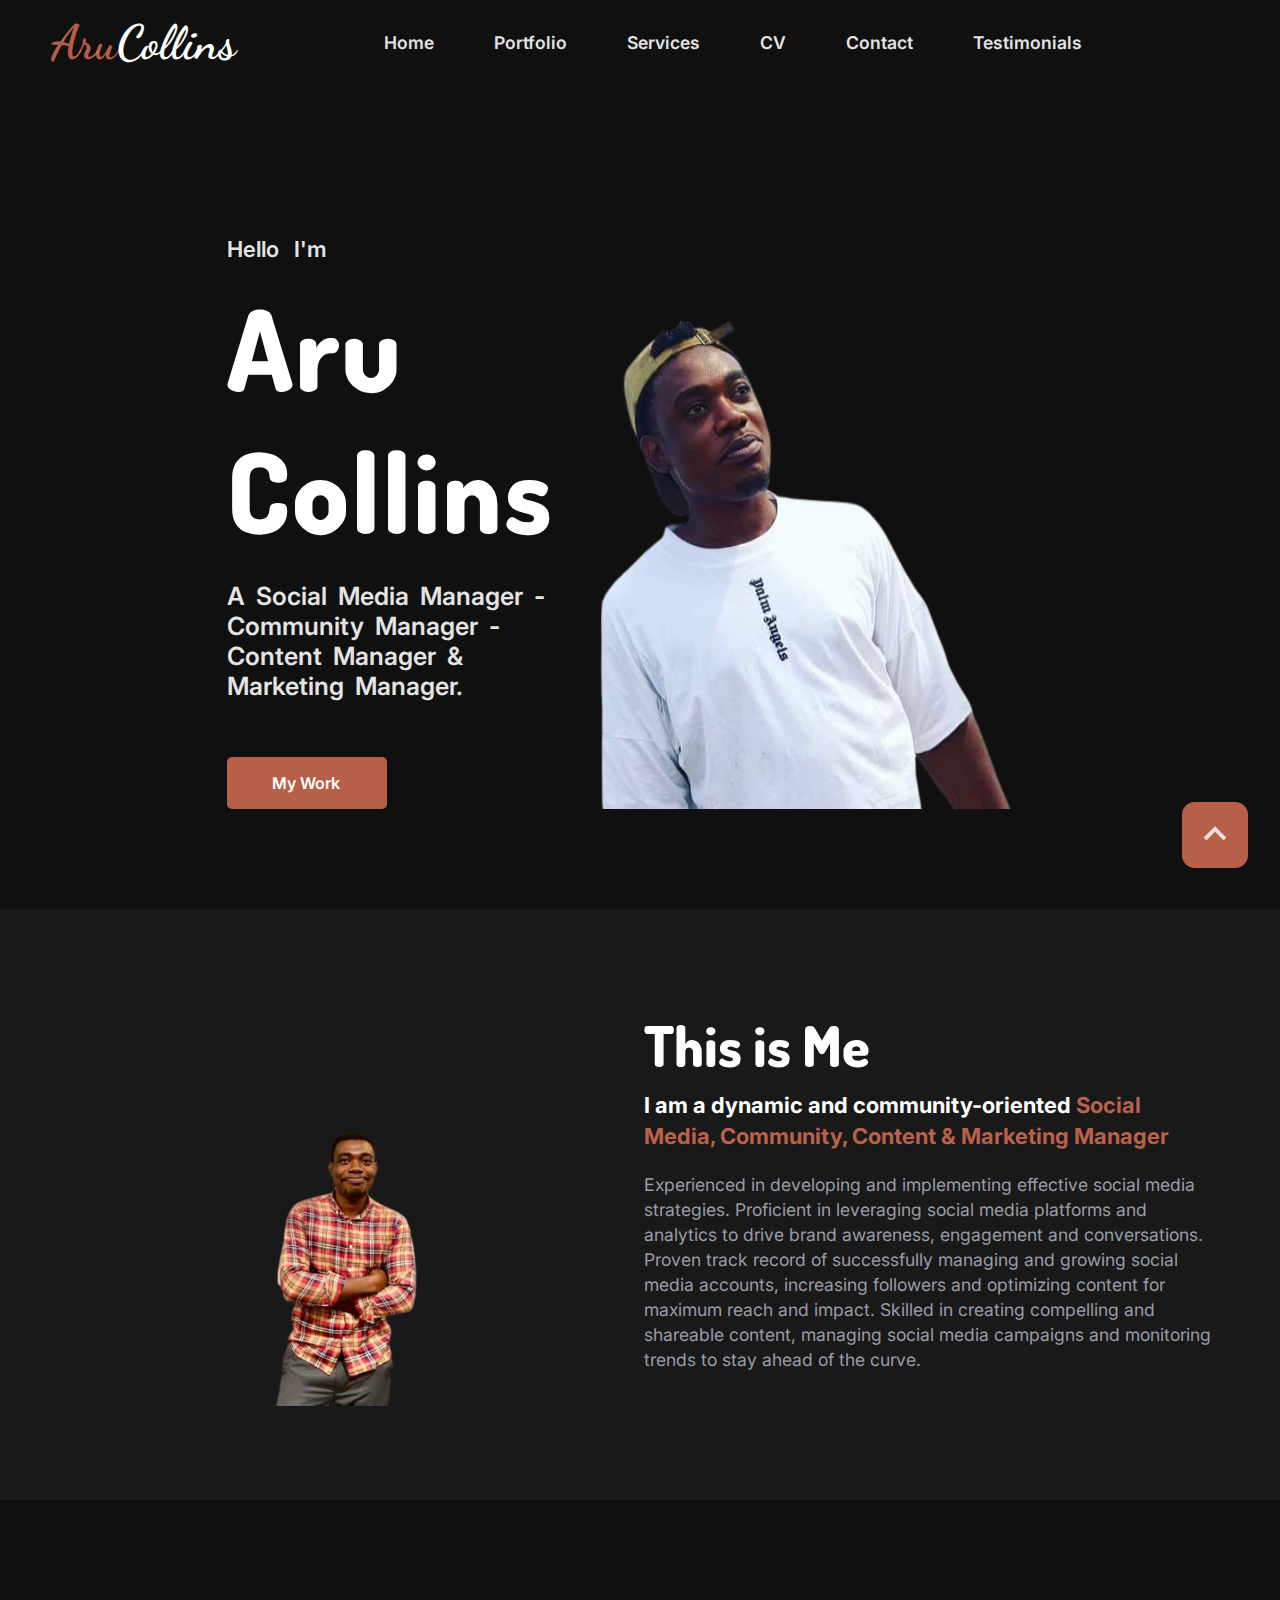
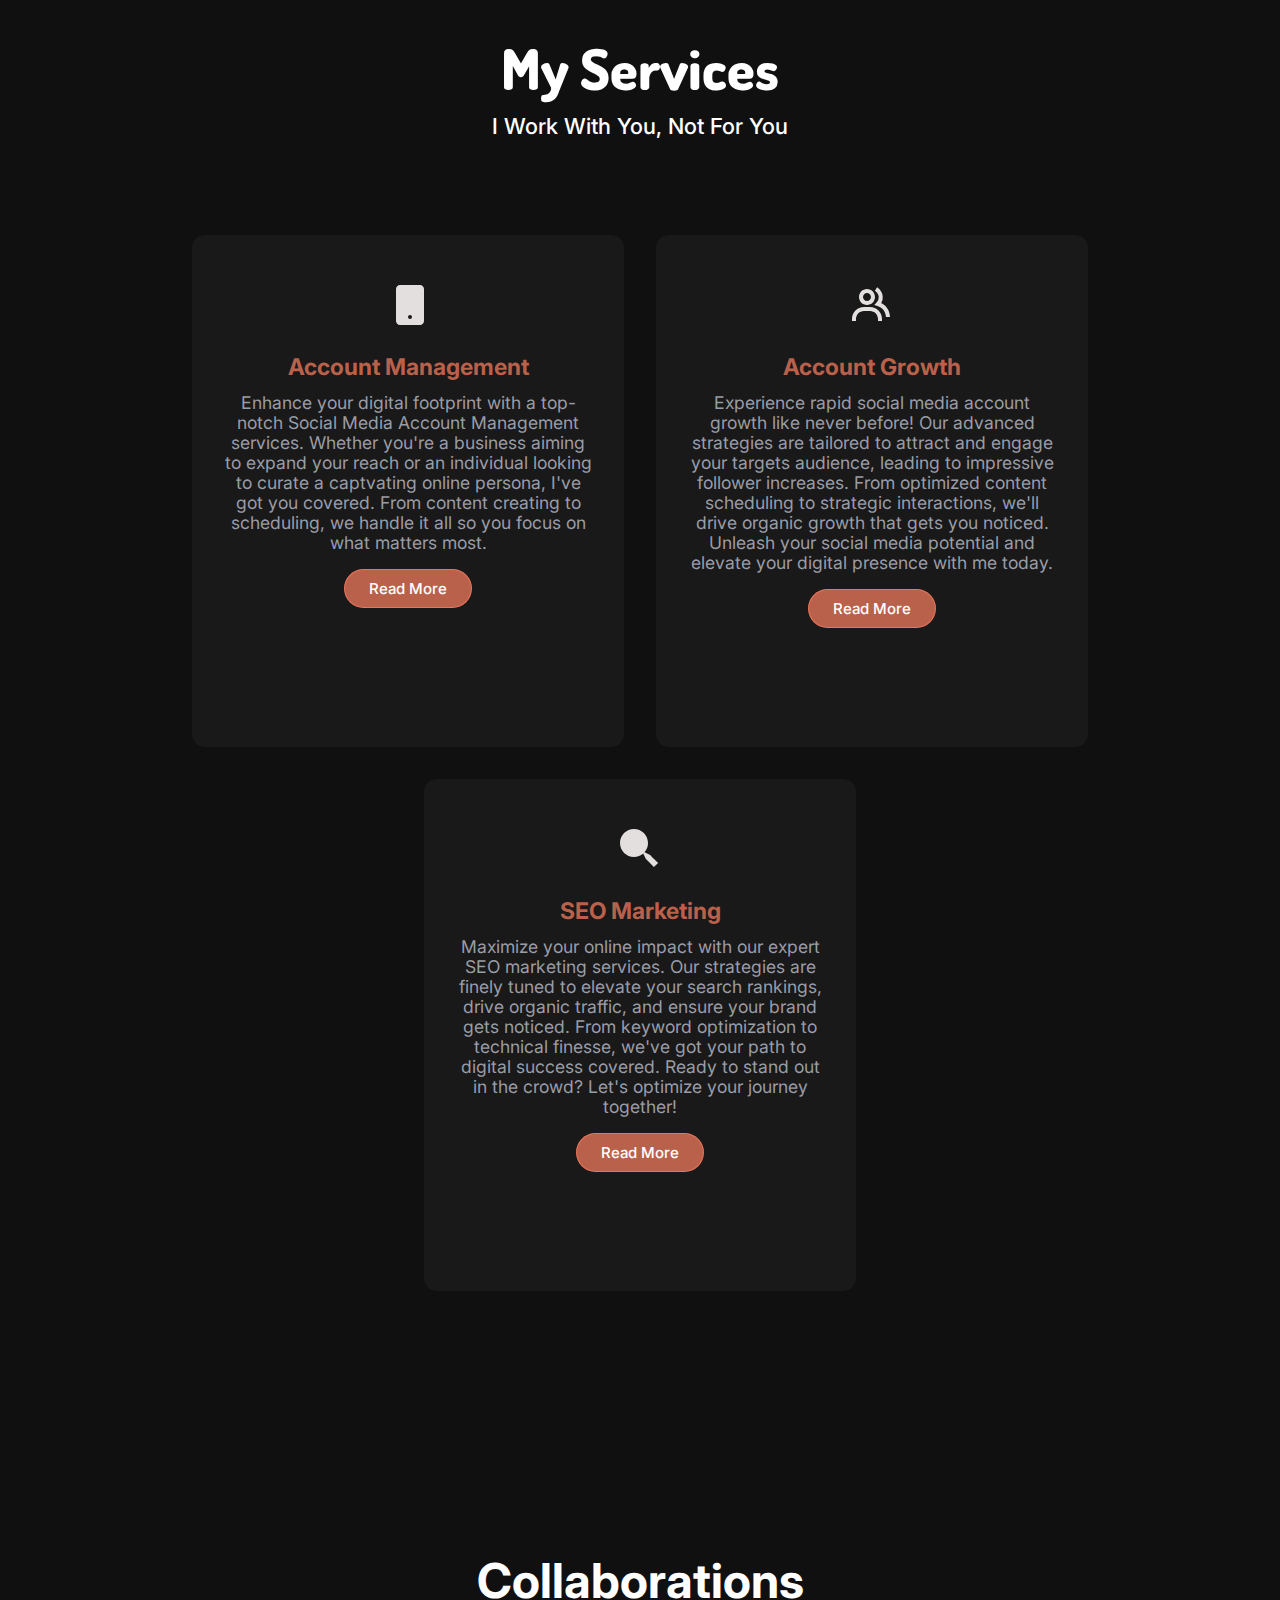
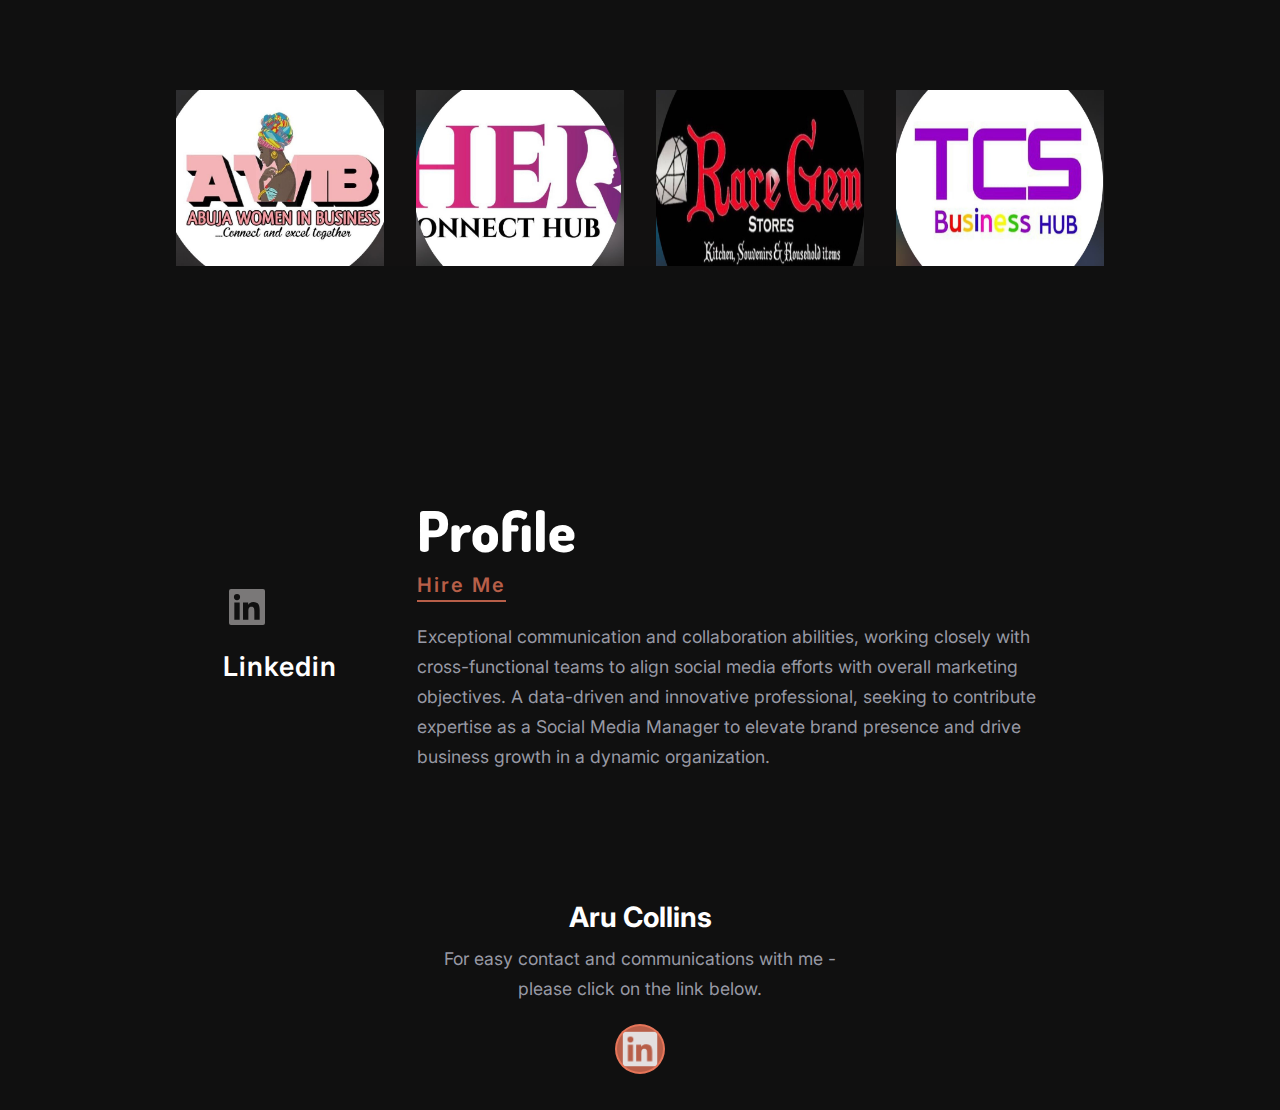
<file: index.html>
<!DOCTYPE html>
<html lang="en">
  <head>
    <meta charset="UTF-8" />
    <meta name="viewport" content="width=device-width, initial-scale=1.0" />
    <meta http-equiv="X-UA-Compatible" content="ie=edge" />

    <link rel="stylesheet" href="/src/sytles/styles.css" />
    <!--icons link -->
    <link
      rel="stylesheet"
      href="https://unpkg.com/boxicons@latest/css/boxicons.min.css"
    />
    <!-- font links -->
    <link rel="preconnect" href="https://fonts.googleapis.com" />
    <link rel="preconnect" href="https://fonts.gstatic.com" crossorigin />
    <link
      href="https://fonts.googleapis.com/css2?family=Dosis:wght@200;300;400;500;600;700&family=Inter:wght@100;200;300;400;500;600;700&display=swap"
      rel="stylesheet"
    />

    <script defer src="/src/js/controller.js"></script>
    <title>Social Media Portfolio | Aru Collins A</title>
  </head>
  <body>
    <div class="container">
      <!-- header section -->
      <header>
        <h3>
          <a href="#" class="logo"><span>Aru</span>Collins</a>
        </h3>

        <ul class="navlist">
          <li><a class="item" href="index.html">Home</a></li>
          <li>
            <a class="item list" href="">Portfolio</a>
            <ul class="dropdown">
              <li><a href="abujawomen.html">@womeninabuja</a></li>
              <li><a href="herconnecthub.html">@herconnecthub</a></li>
              <li><a href="raregemstore.html">@raregemstore</a></li>
              <li><a href="tcsbusinesshub.html">@tcsbusinesshub</a></li>
            </ul>
          </li>
          <li><a class="item" href="services.html">Services</a></li>
          <li><a class="item" href="cv.html">CV</a></li>
          <li><a class="item" href="contact.html">Contact</a></li>
          <li><a class="item" href="testimonial.html">Testimonials</a></li>
        </ul>
        <div class="hambuger-menu">
          <div class="bar"></div>
          <div class="bar"></div>
          <div class="bar"></div>
        </div>
      </header>
      <!-- hero section -->
      <section class="home" id="home">
        <div class="hero-text">
          <h4>Hello I'm</h4>
          <h1>Aru Collins</h1>
          <h5>
            A Social Media Manager - Community Manager - Content Manager &
            Marketing Manager.
          </h5>
          <a class="btn" href="herconnecthub.html">My Work</a>
        </div>
        <img
          class="hero-img"
          src="/src/img/My_Picture-removebg.png"
          alt="profile picture"
        />
      </section>
      <!-- about section -->
      <section class="about" id="about">
        <div class="about-img">
          <img src="/src/img/Picture no-bg.png" alt="" />
        </div>
        <div class="about-text">
          <h2>This is Me</h2>
          <h5>
            I am a dynamic and community-oriented
            <span>Social Media, Community, Content & Marketing Manager</span>
          </h5>
          <p>
            Experienced in developing and implementing effective social media
            strategies. Proficient in leveraging social media platforms and
            analytics to drive brand awareness, engagement and conversations.
            Proven track record of successfully managing and growing social
            media accounts, increasing followers and optimizing content for
            maximum reach and impact. Skilled in creating compelling and
            shareable content, managing social media campaigns and monitoring
            trends to stay ahead of the curve.
          </p>
        </div>
      </section>
      <!-- services section -->
      <section class="service" id="service">
        <div class="text-center">
          <h2>My Services</h2>
          <h4>I Work With You, Not For You</h4>
        </div>

        <div class="service-item">
          <div class="service-box">
            <img
              src="[data-uri]"
            />
            <h3>Account Management</h3>
            <p>
              Enhance your digital footprint with a top-notch Social Media
              Account Management services. Whether you're a business aiming to
              expand your reach or an individual looking to curate a captvating
              online persona, I've got you covered. From content creating to
              scheduling, we handle it all so you focus on what matters most.
            </p>
            <a href="services.html" class="s-btnn">Read More</a>
          </div>

          <div class="service-box">
            <img
              src="[data-uri]"
            />
            <h3>Account Growth</h3>
            <p>
              Experience rapid social media account growth like never before!
              Our advanced strategies are tailored to attract and engage your
              targets audience, leading to impressive follower increases. From
              optimized content scheduling to strategic interactions, we'll
              drive organic growth that gets you noticed. Unleash your social
              media potential and elevate your digital presence with me today.
            </p>
            <a href="services.html" class="s-btnn">Read More</a>
          </div>

          <div class="service-box">
            <img
              src="[data-uri]"
            />
            <h3>SEO Marketing</h3>
            <p>
              Maximize your online impact with our expert SEO marketing
              services. Our strategies are finely tuned to elevate your search
              rankings, drive organic traffic, and ensure your brand gets
              noticed. From keyword optimization to technical finesse, we've got
              your path to digital success covered. Ready to stand out in the
              crowd? Let's optimize your journey together!
            </p>
            <a href="services.html" class="s-btnn">Read More</a>
          </div>
        </div>
      </section>
      <!-- collaboration -->
      <section class="collabo" id="collabo">
        <div class="collabHead">
          <h5>Collaborations</h5>
        </div>
        <div class="collabDis">
          <img src="/src/img/abujaWomen.jpeg" alt="logo" />
          <img src="/src/img/HerConnect.jpeg" alt="logo" />
          <img src="/src/img/RareGem.jpeg" alt="logo" />
          <img src="/src/img/TCShub.jpeg" alt="logo" />
        </div>
      </section>
      <!-- Contact section -->
      <section class="contact" id="contact">
        <div class="left-contact">
          <div class="in">
            <a
              href="http://www.linkedin.com/in/aru-collins-207089226"
              target="_blank"
              ><img
                src="[data-uri]"
            /></a>
            <h4>Linkedin</h4>
          </div>
        </div>

        <div class="right-contact">
          <h2>Profile</h2>
          <a href="#">Hire Me</a>
          <p>
            Exceptional communication and collaboration abilities, working
            closely with cross-functional teams to align social media efforts
            with overall marketing objectives. A data-driven and innovative
            professional, seeking to contribute expertise as a Social Media
            Manager to elevate brand presence and drive business growth in a
            dynamic organization.
          </p>
        </div>
      </section>
      <!-- footer section -->
      <footer class="end-section">
        <h3>Aru Collins</h3>
        <p>
          For easy contact and communications with me - please click on the link
          below.
        </p>
        <div class="end-icons">
          <a
            href="http://www.linkedin.com/in/aru-collins-207089226"
            target="_blank"
          >
            <img
              src="[data-uri]"
          /></a>
        </div>
      </footer>

      <a href="#" class="scroll-bttn"
        ><img
          src="[data-uri]"
      /></a>
    </div>
  </body>
</html>
</file>
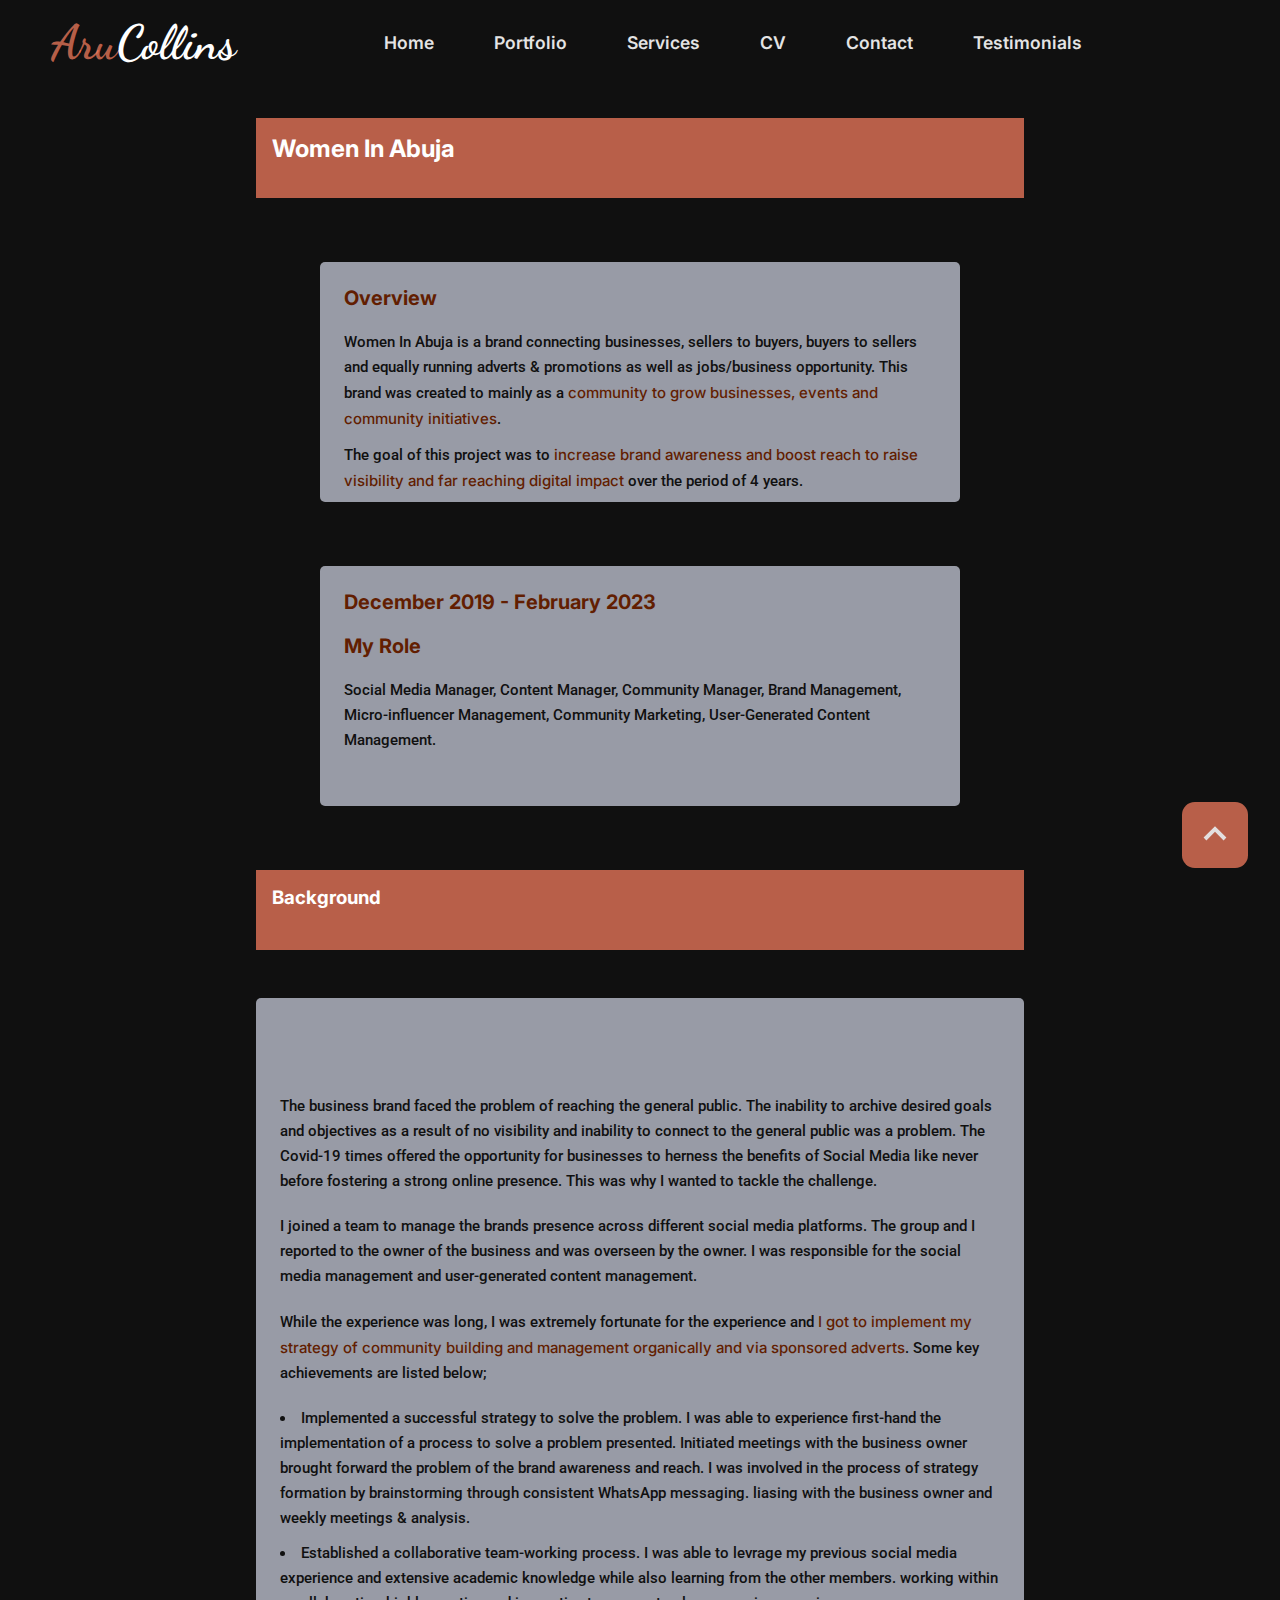
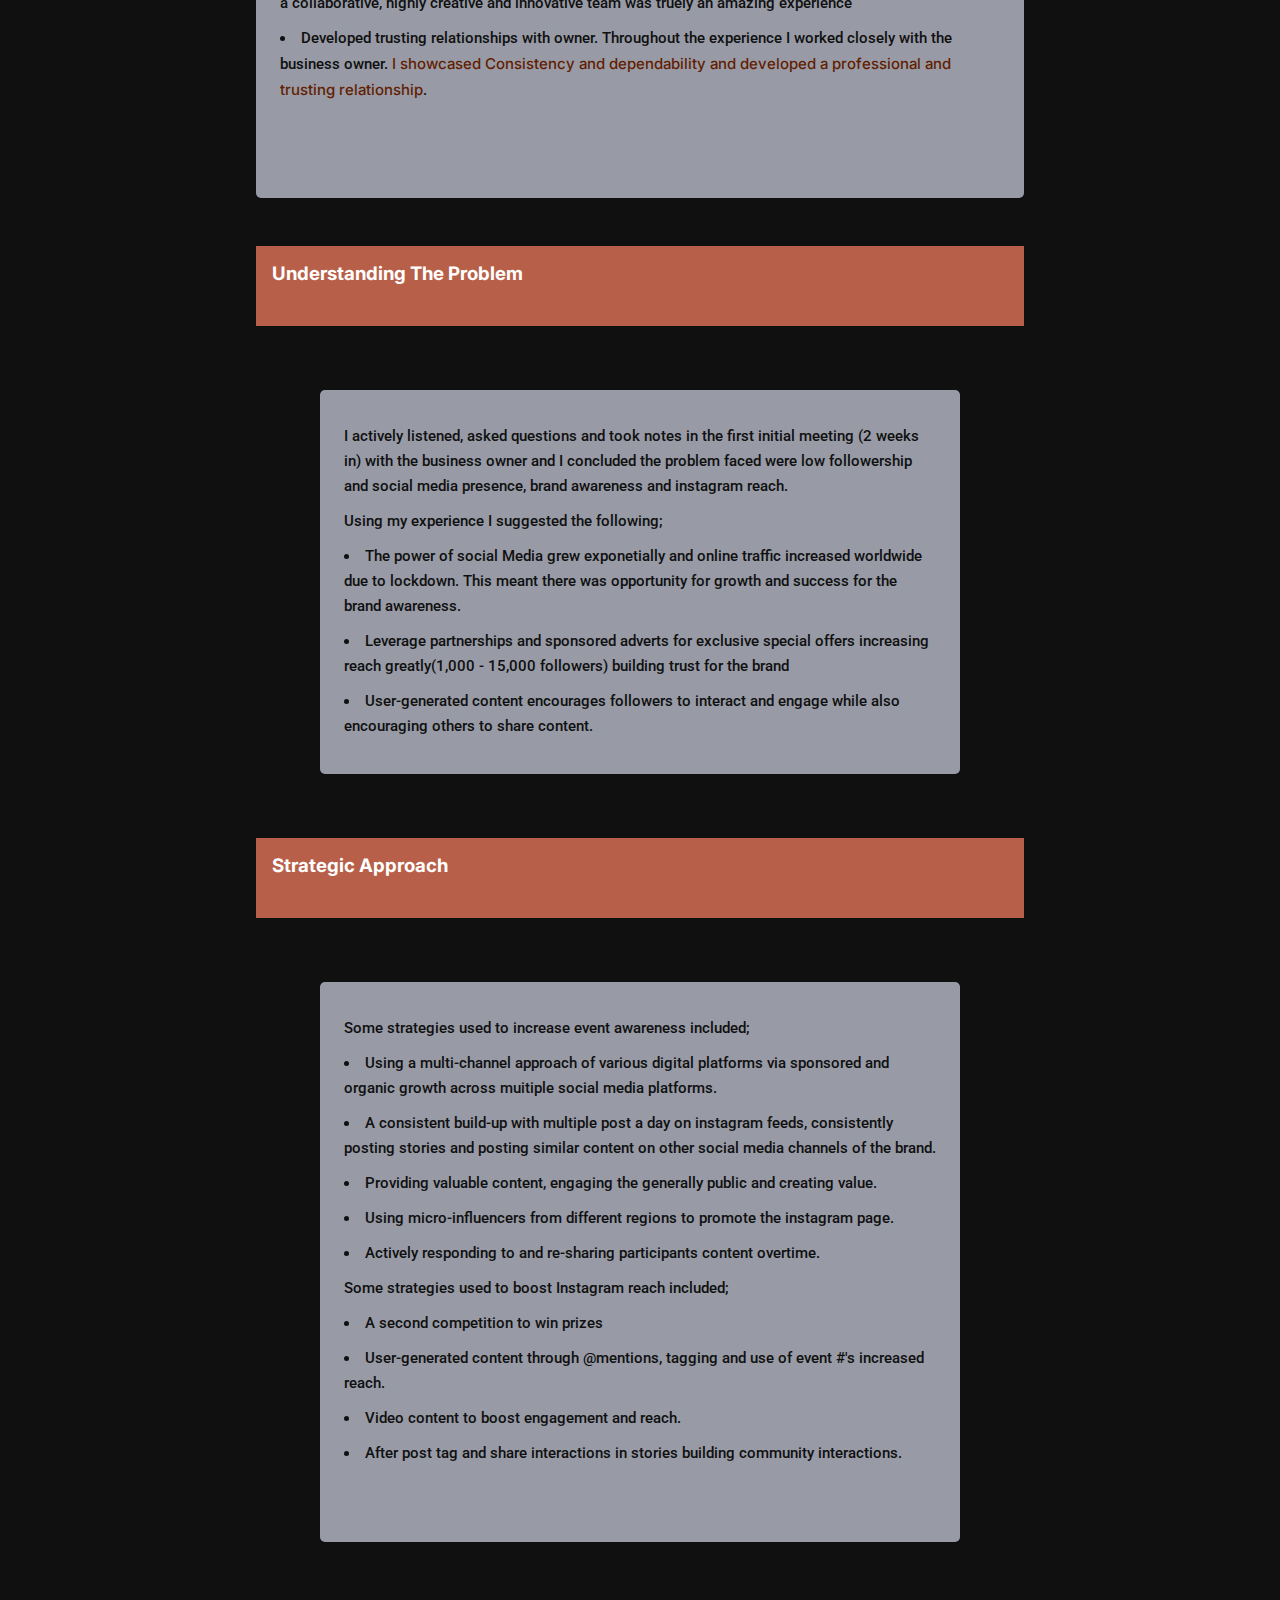
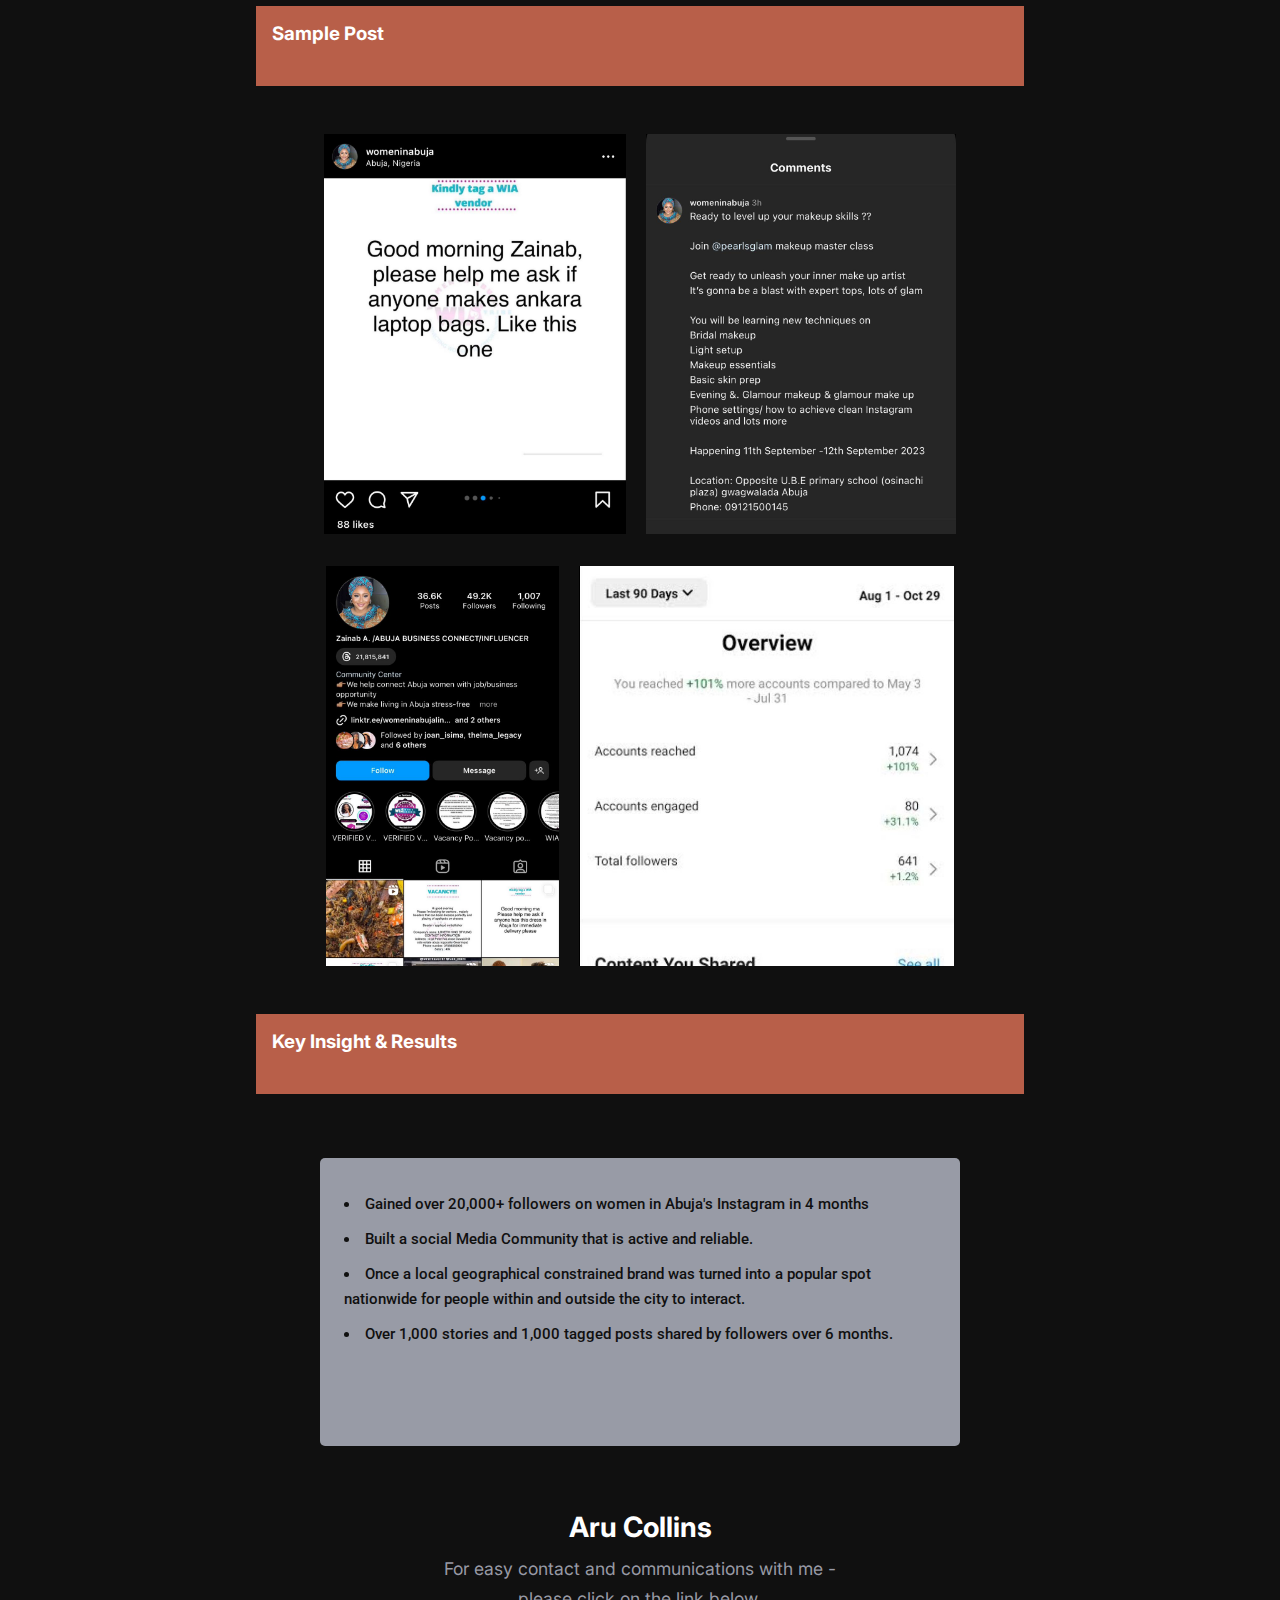
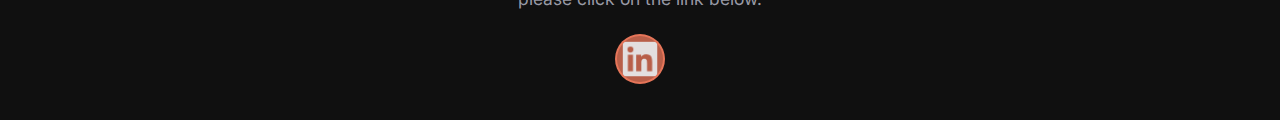
<file: abujawomen.html>
<!DOCTYPE html>
<html lang="en">
  <head>
    <meta charset="UTF-8" />
    <meta name="viewport" content="width=device-width, initial-scale=1.0" />
    <meta http-equiv="X-UA-Compatible" content="ie=edge" />

    <link rel="stylesheet" href="/src/sytles/abujawomen.css" />
    <link rel="stylesheet" href="/src/sytles/styles.css" />
    <!--icons link -->
    <link
      rel="stylesheet"
      href="https://unpkg.com/boxicons@latest/css/boxicons.min.css"
    />
    <!-- font links -->
    <link rel="preconnect" href="https://fonts.googleapis.com" />
    <link rel="preconnect" href="https://fonts.gstatic.com" crossorigin />
    <link
      href="https://fonts.googleapis.com/css2?family=Dosis:wght@200;300;400;500;600;700&family=Inter:wght@100;200;300;400;500;600;700&display=swap"
      rel="stylesheet"
    />

    <script defer src="/src/js/controller.js"></script>
    <title>Social Media Portfolio | Aru Collins A</title>
  </head>
  <body>
    <div class="container">
      <!-- header section -->
      <header>
        <h3>
          <a href="#" class="logo"><span>Aru</span>Collins</a>
        </h3>

        <ul class="navlist">
          <li><a class="item" href="index.html">Home</a></li>
          <li>
            <a class="item list" href="">Portfolio</a>
            <ul class="dropdown">
              <li><a href="abujawomen.html">@womeninabuja</a></li>
              <li><a href="herconnecthub.html">@herconnecthub</a></li>
              <li><a href="raregemstore.html">@raregemstore</a></li>
              <li><a href="tcsbusinesshub.html">@tcsbusinesshub</a></li>
            </ul>
          </li>
          <li><a class="item" href="services.html">Services</a></li>
          <li><a class="item" href="cv.html">CV</a></li>
          <li><a class="item" href="contact.html">Contact</a></li>
          <li><a class="item" href="testimonial.html">Testimonials</a></li>
        </ul>
        <div class="hambuger-menu">
          <div class="bar"></div>
          <div class="bar"></div>
          <div class="bar"></div>
        </div>
      </header>
      <!--  -->
      <div class="abuja">
        <div class="abjHead">
          <h2>Women In Abuja</h2>
        </div>
        <!--  -->
        <div class="abjOverview">
          <h3>Overview</h3>
          <p>
            Women In Abuja is a brand connecting businesses, sellers to buyers,
            buyers to sellers and equally running adverts & promotions as well
            as jobs/business opportunity. This brand was created to mainly as a
            <span
              >community to grow businesses, events and community
              initiatives</span
            >.
          </p>
          <p>
            The goal of this project was to
            <span
              >increase brand awareness and boost reach to raise visibility and
              far reaching digital impact</span
            >
            over the period of 4 years.
          </p>
        </div>
        <!--  -->
        <div class="abjRole">
          <h4>December 2019 - February 2023</h4>
          <h5>My Role</h5>
          <p>
            Social Media Manager, Content Manager, Community Manager, Brand
            Management, Micro-influencer Management, Community Marketing,
            User-Generated Content Management.
          </p>
        </div>
        <!--  -->
        <div class="head">
          <h3>Background</h3>
        </div>
        <div class="abjBg">
          <p>
            The business brand faced the problem of reaching the general public.
            The inability to archive desired goals and objectives as a result of
            no visibility and inability to connect to the general public was a
            problem. The Covid-19 times offered the opportunity for businesses
            to herness the benefits of Social Media like never before fostering
            a strong online presence. This was why I wanted to tackle the
            challenge.
          </p>
          <p>
            I joined a team to manage the brands presence across different
            social media platforms. The group and I reported to the owner of the
            business and was overseen by the owner. I was responsible for the
            social media management and user-generated content management.
          </p>
          <p>
            While the experience was long, I was extremely fortunate for the
            experience and
            <span
              >I got to implement my strategy of community building and
              management organically and via sponsored adverts</span
            >. Some key achievements are listed below;
          </p>
          <ul>
            <li>
              Implemented a successful strategy to solve the problem. I was able
              to experience first-hand the implementation of a process to solve
              a problem presented. Initiated meetings with the business owner
              brought forward the problem of the brand awareness and reach. I
              was involved in the process of strategy formation by brainstorming
              through consistent WhatsApp messaging. liasing with the business
              owner and weekly meetings & analysis.
            </li>
            <li>
              Established a collaborative team-working process. I was able to
              levrage my previous social media experience and extensive academic
              knowledge while also learning from the other members. working
              within a collaborative, highly creative and innovative team was
              truely an amazing experience
            </li>
            <li>
              Developed trusting relationships with owner. Throughout the
              experience I worked closely with the business owner.
              <span
                >I showcased Consistency and dependability and developed a
                professional and trusting relationship</span
              >.
            </li>
          </ul>
        </div>
        <!--  -->
        <div class="head">
          <h3>Understanding The Problem</h3>
        </div>
        <div class="abjProblems">
          <p>
            I actively listened, asked questions and took notes in the first
            initial meeting (2 weeks in) with the business owner and I concluded
            the problem faced were low followership and social media presence,
            brand awareness and instagram reach.
          </p>
          <p>Using my experience I suggested the following;</p>
          <ul>
            <li>
              The power of social Media grew exponetially and online traffic
              increased worldwide due to lockdown. This meant there was
              opportunity for growth and success for the brand awareness.
            </li>
            <li>
              Leverage partnerships and sponsored adverts for exclusive special
              offers increasing reach greatly(1,000 - 15,000 followers) building
              trust for the brand
            </li>
            <li>
              User-generated content encourages followers to interact and engage
              while also encouraging others to share content.
            </li>
          </ul>
        </div>
        <!--  -->
        <div class="head">
          <h3>Strategic Approach</h3>
        </div>
        <div class="abjStrategy">
          <p>Some strategies used to increase event awareness included;</p>
          <ul>
            <li>
              Using a multi-channel approach of various digital platforms via
              sponsored and organic growth across muitiple social media
              platforms.
            </li>
            <li>
              A consistent build-up with multiple post a day on instagram feeds,
              consistently posting stories and posting similar content on other
              social media channels of the brand.
            </li>
            <li>
              Providing valuable content, engaging the generally public and
              creating value.
            </li>
            <li>
              Using micro-influencers from different regions to promote the
              instagram page.
            </li>
            <li>
              Actively responding to and re-sharing participants content
              overtime.
            </li>
          </ul>
          <p>Some strategies used to boost Instagram reach included;</p>
          <ul>
            <li>A second competition to win prizes</li>
            <li>
              User-generated content through @mentions, tagging and use of event
              #'s increased reach.
            </li>
            <li>Video content to boost engagement and reach.</li>
            <li>
              After post tag and share interactions in stories building
              community interactions.
            </li>
          </ul>
        </div>
        <!--  -->
        <div class="head">
          <h3>Sample Post</h3>
        </div>
        <div class="abjSample">
          <img src="/src/img/samplePost1.jpeg" alt="samplePost" />
          <img src="/src/img/samplePost2.jpeg" alt="samplePost" />
        </div>
        <div class="abjSample">
          <img src="/src/img/PageSampleAbuja.jpeg" alt="samplePost" />
          <img src="/src/img/InsightsOne.jpeg" alt="samplePost" />
        </div>
        <!--  -->
        <div class="head">
          <h3>Key Insight & Results</h3>
        </div>
        <div class="abjInsight">
          <ul>
            <li>
              Gained over 20,000+ followers on women in Abuja's Instagram in 4
              months
            </li>
            <li>Built a social Media Community that is active and reliable.</li>
            <li>
              Once a local geographical constrained brand was turned into a
              popular spot nationwide for people within and outside the city to
              interact.
            </li>
            <li>
              Over 1,000 stories and 1,000 tagged posts shared by followers over
              6 months.
            </li>
          </ul>
        </div>
      </div>
      <!-- footer section -->
      <footer class="end-section">
        <h3>Aru Collins</h3>
        <p>
          For easy contact and communications with me - please click on the link
          below.
        </p>
        <div class="end-icons">
          <a
            href="http://www.linkedin.com/in/aru-collins-207089226"
            target="_blank"
          >
            <img
              src="[data-uri]"
          /></a>
        </div>
      </footer>

      <a href="#" class="scroll-bttn"
        ><img
          src="[data-uri]"
      /></a>
    </div>
  </body>
</html>
</file>
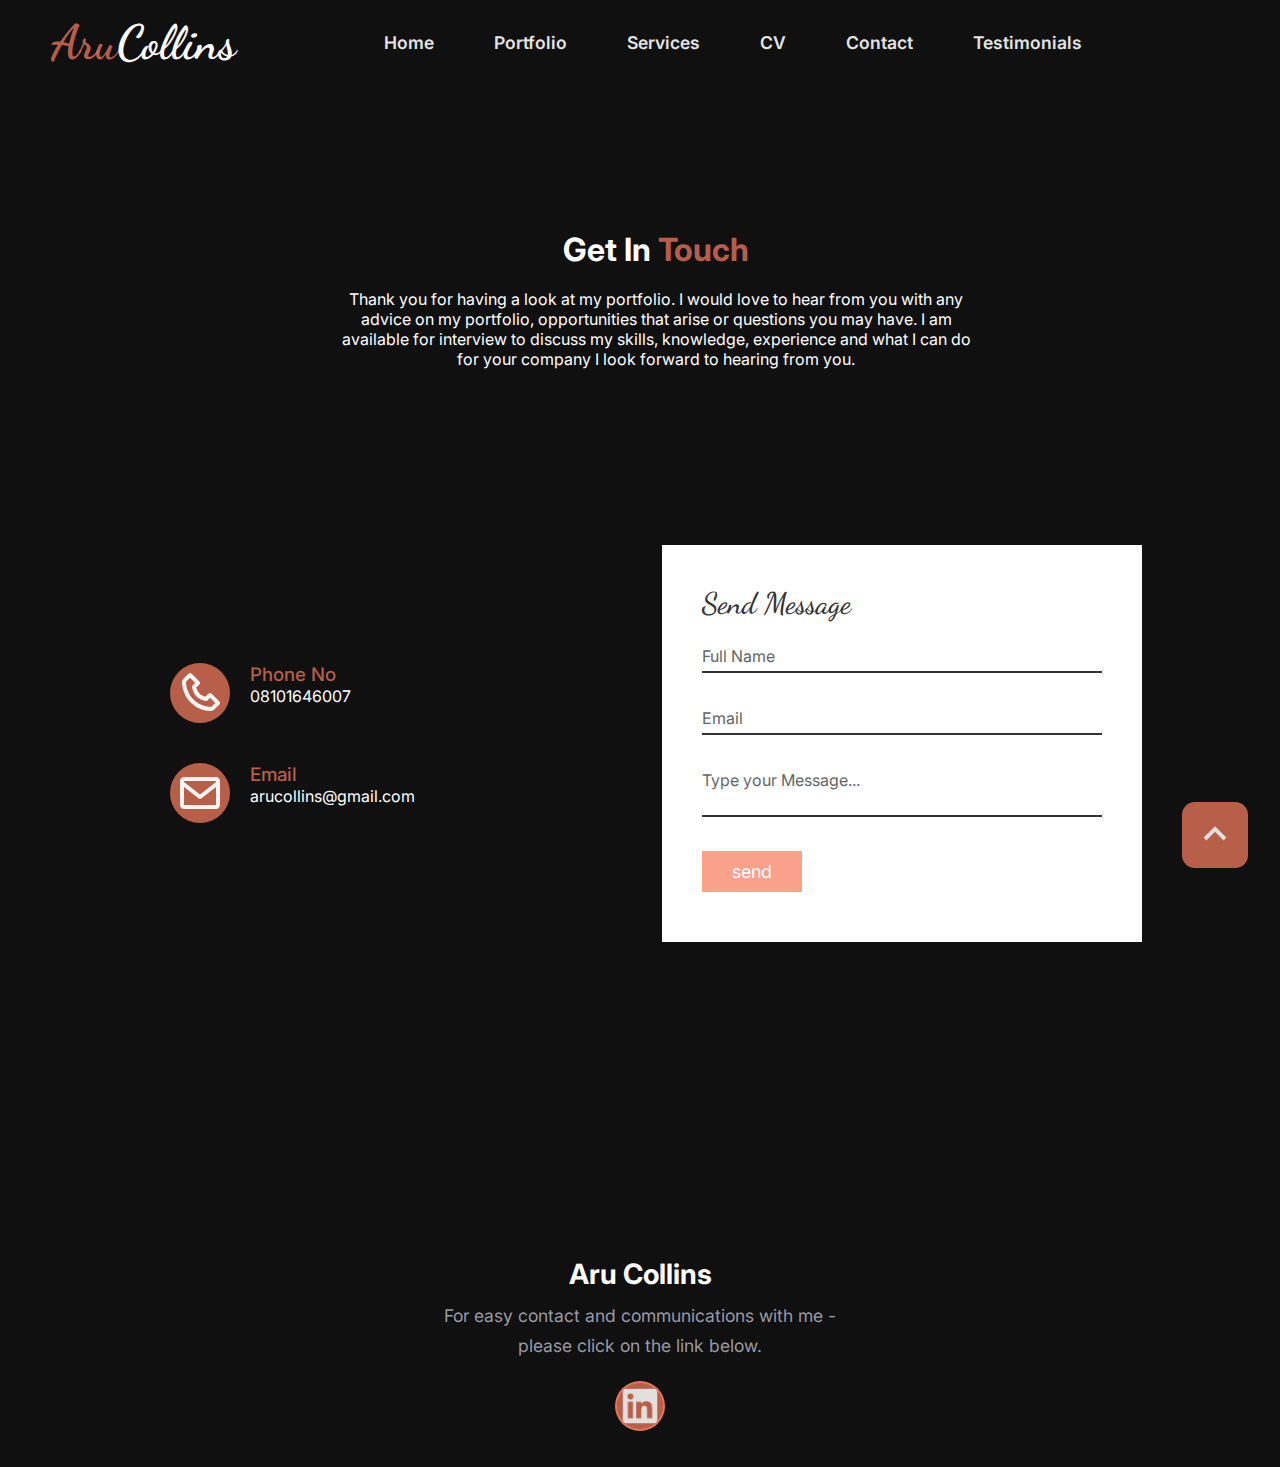
<file: contact.html>
<!DOCTYPE html>
<html lang="en">
  <head>
    <meta charset="UTF-8" />
    <meta name="viewport" content="width=device-width, initial-scale=1.0" />
    <meta http-equiv="X-UA-Compatible" content="ie=edge" />

    <link rel="stylesheet" href="/src/sytles/contact.css" />
    <link rel="stylesheet" href="/src/sytles/styles.css" />
    <!--icons link -->
    <link
      rel="stylesheet"
      href="https://unpkg.com/boxicons@latest/css/boxicons.min.css"
    />
    <!-- font links -->
    <link rel="preconnect" href="https://fonts.googleapis.com" />
    <link rel="preconnect" href="https://fonts.gstatic.com" crossorigin />
    <link
      href="https://fonts.googleapis.com/css2?family=Dosis:wght@200;300;400;500;600;700&family=Inter:wght@100;200;300;400;500;600;700&display=swap"
      rel="stylesheet"
    />

    <script defer src="/src/js/controller.js"></script>
    <title>Social Media Portfolio | Aru Collins A</title>
  </head>
  <body>
    <div class="container">
      <!-- header section -->
      <header>
        <h3>
          <a href="#" class="logo"><span>Aru</span>Collins</a>
        </h3>

        <ul class="navlist">
          <li><a class="item" href="index.html">Home</a></li>
          <li>
            <a class="item list" href="">Portfolio</a>
            <ul class="dropdown">
              <li><a href="abujawomen.html">@womeninabuja</a></li>
              <li><a href="herconnecthub.html">@herconnecthub</a></li>
              <li><a href="raregemstore.html">@raregemstore</a></li>
              <li><a href="tcsbusinesshub.html">@tcsbusinesshub</a></li>
            </ul>
          </li>
          <li><a class="item" href="services.html">Services</a></li>
          <li><a class="item" href="cv.html">CV</a></li>
          <li><a class="item" href="contact.html">Contact</a></li>
          <li><a class="item" href="testimonial.html">Testimonials</a></li>
        </ul>
        <div class="hambuger-menu">
          <div class="bar"></div>
          <div class="bar"></div>
          <div class="bar"></div>
        </div>
      </header>
      <!--  -->
      <div class="contact-container">
        <div class="contactHead">
          <h1>Get In <span>Touch</span></h1>
          <p>
            Thank you for having a look at my portfolio. I would love to hear
            from you with any advice on my portfolio, opportunities that arise
            or questions you may have. I am available for interview to discuss
            my skills, knowledge, experience and what I can do for your company
            I look forward to hearing from you.
          </p>
        </div>
        <div class="contact-card">
          <div class="contactInfo">
            <!--  -->
            <div class="box">
              <div class="icon">
                <img
                  src="[data-uri]"
                />
              </div>
              <div class="text">
                <h3>Phone No</h3>
                <p>08101646007</p>
              </div>
            </div>
            <!--  -->
            <div class="box">
              <div class="icon">
                <img
                  src="[data-uri]"
                />
              </div>
              <div class="text">
                <h3>Email</h3>
                <p>arucollins@gmail.com</p>
              </div>
            </div>
          </div>
          <!--  -->
          <div class="contactForm">
            <form>
              <h2>Send Message</h2>
              <div class="inputBox">
                <input type="text" name="" required="required" />
                <span>Full Name</span>
              </div>
              <div class="inputBox">
                <input type="text" name="" required="required" />
                <span>Email</span>
              </div>
              <div class="inputBox">
                <textarea required="required"></textarea>
                <span>Type your Message...</span>
              </div>
              <div class="inputBox">
                <input type="submit" name="" value="send" />
              </div>
            </form>
          </div>
        </div>
      </div>
      <!-- footer section -->
      <footer class="end-section">
        <h3>Aru Collins</h3>
        <p>
          For easy contact and communications with me - please click on the link
          below.
        </p>
        <div class="end-icons">
          <a
            href="http://www.linkedin.com/in/aru-collins-207089226"
            target="_blank"
          >
            <img
              src="[data-uri]"
          /></a>
        </div>
      </footer>

      <a href="#" class="scroll-bttn"
        ><img
          src="[data-uri]"
      /></a>
    </div>
  </body>
</html>
</file>
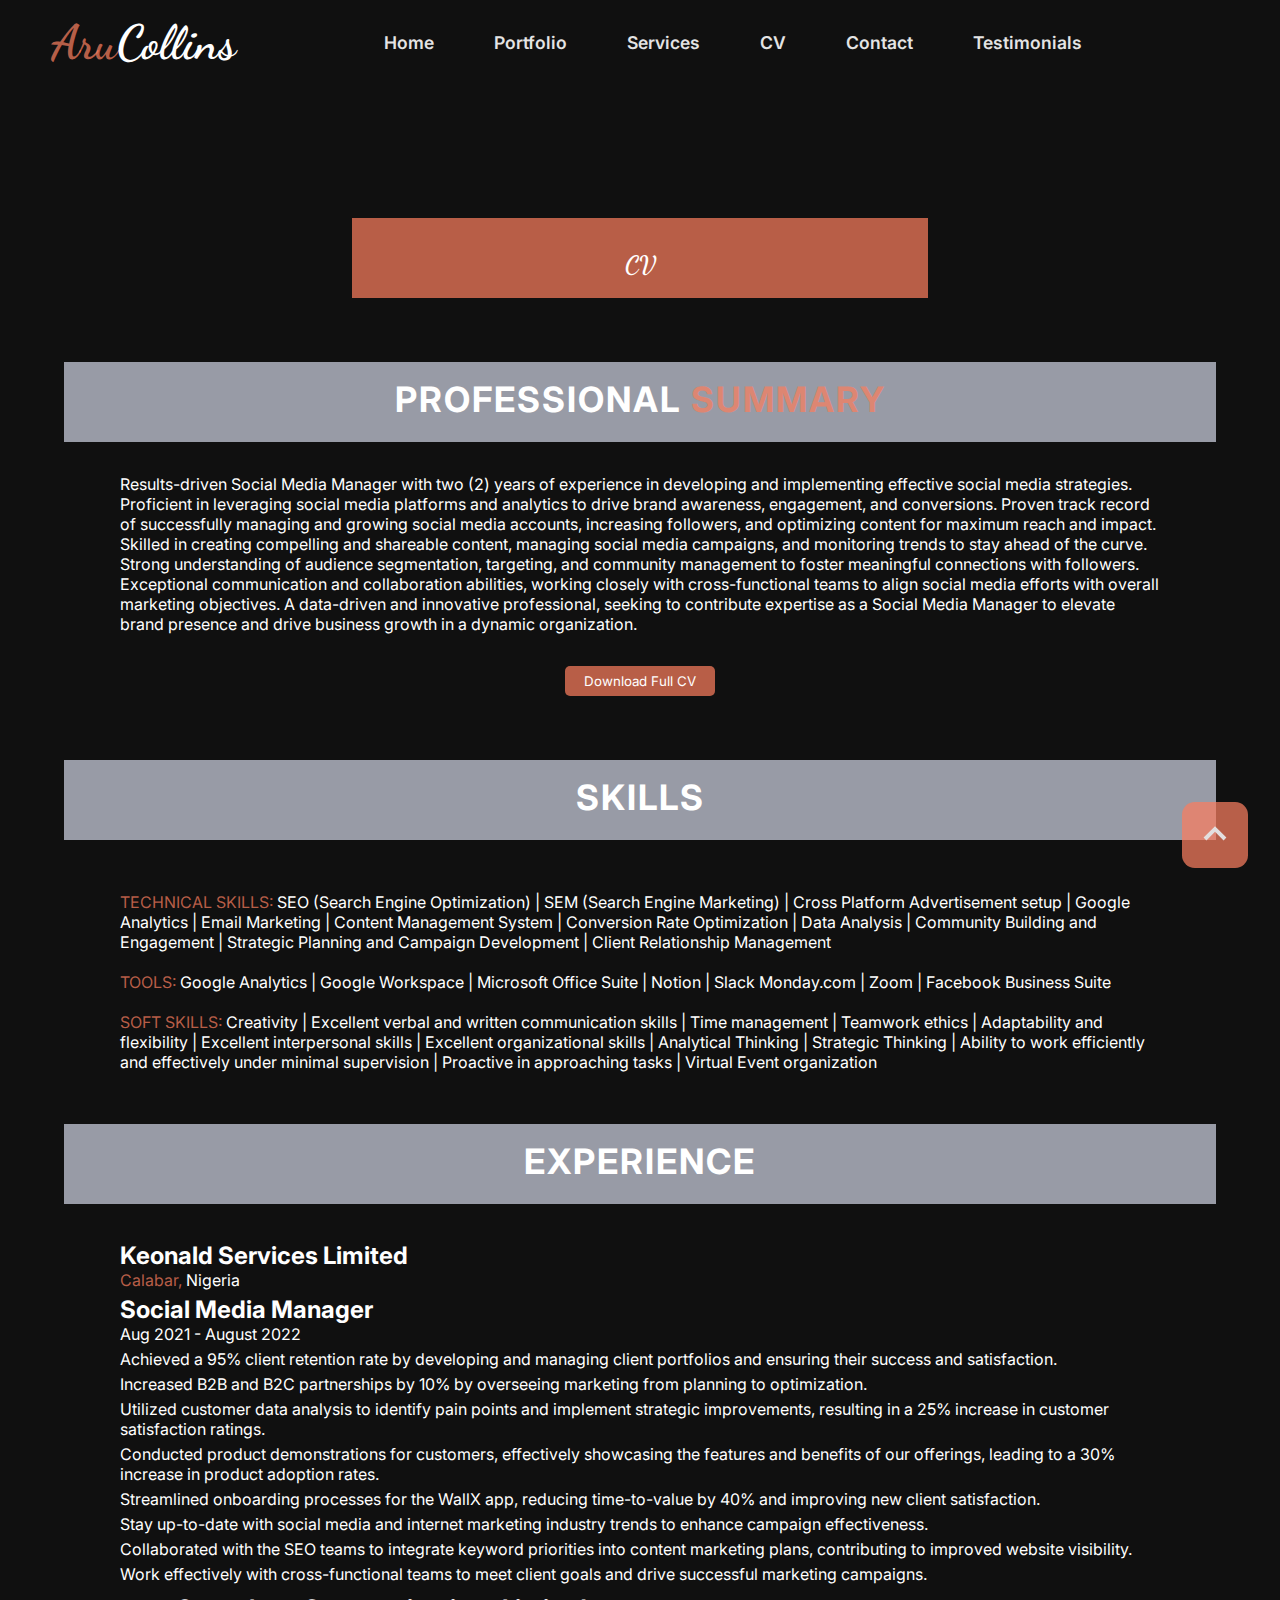
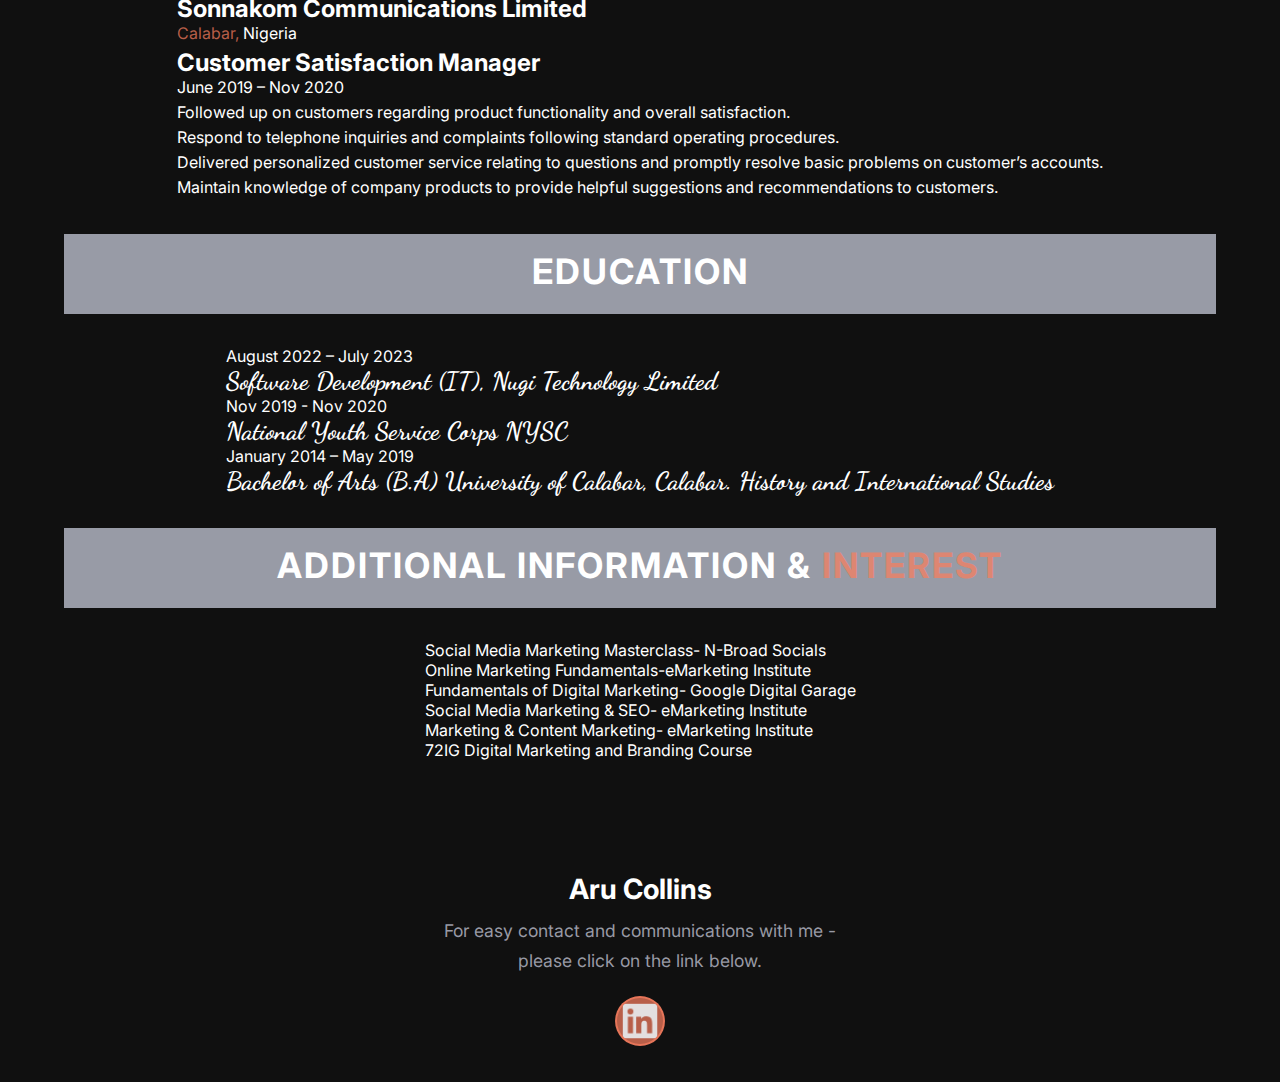
<file: cv.html>
<!DOCTYPE html>
<html lang="en">
  <head>
    <meta charset="UTF-8" />
    <meta name="viewport" content="width=device-width, initial-scale=1.0" />
    <meta http-equiv="X-UA-Compatible" content="ie=edge" />

    <link rel="stylesheet" href="/src/sytles/cv.css" />
    <link rel="stylesheet" href="/src/sytles/styles.css" />
    <!--icons link -->
    <link
      rel="stylesheet"
      href="https://unpkg.com/boxicons@latest/css/boxicons.min.css"
    />
    <!-- font links -->
    <link rel="preconnect" href="https://fonts.googleapis.com" />
    <link rel="preconnect" href="https://fonts.gstatic.com" crossorigin />
    <link
      href="https://fonts.googleapis.com/css2?family=Dosis:wght@200;300;400;500;600;700&family=Inter:wght@100;200;300;400;500;600;700&display=swap"
      rel="stylesheet"
    />

    <script defer src="/src/js/controller.js"></script>
    <title>Social Media Portfolio | Aru Collins A</title>
  </head>
  <body>
    <div class="container">
      <!-- header section -->
      <header>
        <h3>
          <a href="#" class="logo"><span>Aru</span>Collins</a>
        </h3>

        <ul class="navlist">
          <li><a class="item" href="index.html">Home</a></li>
          <li>
            <a class="item list" href="">Portfolio</a>
            <ul class="dropdown">
              <li><a href="abujawomen.html">@womeninabuja</a></li>
              <li><a href="herconnecthub.html">@herconnecthub</a></li>
              <li><a href="raregemstore.html">@raregemstore</a></li>
              <li><a href="tcsbusinesshub.html">@tcsbusinesshub</a></li>
            </ul>
          </li>
          <li><a class="item" href="services.html">Services</a></li>
          <li><a class="item" href="cv.html">CV</a></li>
          <li><a class="item" href="contact.html">Contact</a></li>
          <li><a class="item" href="testimonial.html">Testimonials</a></li>
        </ul>
        <div class="hambuger-menu">
          <div class="bar"></div>
          <div class="bar"></div>
          <div class="bar"></div>
        </div>
      </header>
      <!-- cv section -->
      <section class="cv-container">
        <div class="cv-head">
          <h1>CV</h1>
        </div>
        <!--  -->
        <div class="heading">
          <h4>Professional <span>Summary</span></h4>
        </div>
        <!--  -->
        <div class="prof-sum-notes">
          <p>
            Results-driven Social Media Manager with two (2) years of experience
            in developing and implementing effective social media strategies.
            Proficient in leveraging social media platforms and analytics to
            drive brand awareness, engagement, and conversions. Proven track
            record of successfully managing and growing social media accounts,
            increasing followers, and optimizing content for maximum reach and
            impact. Skilled in creating compelling and shareable content,
            managing social media campaigns, and monitoring trends to stay ahead
            of the curve. Strong understanding of audience segmentation,
            targeting, and community management to foster meaningful connections
            with followers. Exceptional communication and collaboration
            abilities, working closely with cross-functional teams to align
            social media efforts with overall marketing objectives. A
            data-driven and innovative professional, seeking to contribute
            expertise as a Social Media Manager to elevate brand presence and
            drive business growth in a dynamic organization.
          </p>
        </div>
        <!--  -->
        <div class="download-cv">
          <a href="/src/file/Social Media Manager CV (pdf).pdf.zip"
            ><button>Download Full CV</button></a
          >
        </div>
        <!--  -->
        <div class="heading">
          <h4>skills</h4>
        </div>
        <!--  -->
        <div class="skill-notes">
          <p class="skill-sec-one">
            <span>TECHNICAL SKILLS:</span> SEO (Search Engine Optimization) |
            SEM (Search Engine Marketing) | Cross Platform Advertisement setup |
            Google Analytics | Email Marketing | Content Management System |
            Conversion Rate Optimization | Data Analysis | Community Building
            and Engagement | Strategic Planning and Campaign Development |
            Client Relationship Management
          </p>

          <p class="skill-sec-two">
            <span>TOOLS:</span> Google Analytics | Google Workspace | Microsoft
            Office Suite | Notion | Slack Monday.com | Zoom | Facebook Business
            Suite
          </p>

          <p class="skill-sec-three">
            <span>SOFT SKILLS:</span> Creativity | Excellent verbal and written
            communication skills | Time management | Teamwork ethics |
            Adaptability and flexibility | Excellent interpersonal skills |
            Excellent organizational skills | Analytical Thinking | Strategic
            Thinking | Ability to work efficiently and effectively under minimal
            supervision | Proactive in approaching tasks | Virtual Event
            organization
          </p>
        </div>
        <!--  -->
        <div class="heading">
          <h4>Experience</h4>
        </div>
        <!--  -->
        <div class="exp-notes">
          <div class="comp-title">
            <h2>Keonald Services Limited</h2>
            <p><span>Calabar,</span> Nigeria</p>
          </div>
          <div class="comp-pos">
            <h2>Social Media Manager</h2>
            <p>Aug 2021 - August 2022</p>
          </div>
          <ul>
            <li>
              Achieved a 95% client retention rate by developing and managing
              client portfolios and ensuring their success and satisfaction.
            </li>
            <li>
              Increased B2B and B2C partnerships by 10% by overseeing marketing
              from planning to optimization.
            </li>
            <li>
              Utilized customer data analysis to identify pain points and
              implement strategic improvements, resulting in a 25% increase in
              customer satisfaction ratings.
            </li>
            <li>
              Conducted product demonstrations for customers, effectively
              showcasing the features and benefits of our offerings, leading to
              a 30% increase in product adoption rates.
            </li>
            <li>
              Streamlined onboarding processes for the WallX app, reducing
              time-to-value by 40% and improving new client satisfaction.
            </li>
            <li>
              Stay up-to-date with social media and internet marketing industry
              trends to enhance campaign effectiveness.
            </li>
            <li>
              Collaborated with the SEO teams to integrate keyword priorities
              into content marketing plans, contributing to improved website
              visibility.
            </li>
            <li>
              Work effectively with cross-functional teams to meet client goals
              and drive successful marketing campaigns.
            </li>
          </ul>
        </div>
        <!--  -->
        <div class="exp-notes">
          <div class="comp-title">
            <h2>Sonnakom Communications Limited</h2>
            <p><span>Calabar,</span> Nigeria</p>
          </div>
          <div class="comp-pos">
            <h2>Customer Satisfaction Manager</h2>
            <p>June 2019 – Nov 2020</p>
          </div>
          <ul>
            <li>
              Followed up on customers regarding product functionality and
              overall satisfaction.
            </li>
            <li>
              Respond to telephone inquiries and complaints following standard
              operating procedures.
            </li>
            <li>
              Delivered personalized customer service relating to questions and
              promptly resolve basic problems on customer’s accounts.
            </li>
            <li>
              Maintain knowledge of company products to provide helpful
              suggestions and recommendations to customers.
            </li>
          </ul>
        </div>
        <!--  -->
        <div class="heading">
          <h4>Education</h4>
        </div>
        <!--  -->
        <div class="edu-notes-all">
          <div class="edu-notes">
            <p>August 2022 – July 2023</p>
            <h1>Software Development (IT), Nugi Technology Limited</h1>
          </div>
          <!--  -->
          <div class="edu-notes">
            <p>Nov 2019 - Nov 2020</p>
            <h1>National Youth Service Corps NYSC</h1>
          </div>
          <!--  -->
          <div class="edu-notes">
            <p>January 2014 – May 2019</p>
            <h1>
              Bachelor of Arts (B.A) University of Calabar, Calabar. History and
              International Studies
            </h1>
          </div>
        </div>
        <!--  -->
        <div class="heading">
          <h4>Additional Information & <span>Interest</span></h4>
        </div>
        <!--  -->
        <div class="additional-notes">
          <ul>
            <li>Social Media Marketing Masterclass- N-Broad Socials</li>
            <li>Online Marketing Fundamentals-eMarketing Institute</li>
            <li>Fundamentals of Digital Marketing- Google Digital Garage</li>
            <li>Social Media Marketing & SEO- eMarketing Institute</li>
            <li>Marketing & Content Marketing- eMarketing Institute</li>
            <li>72IG Digital Marketing and Branding Course</li>
          </ul>
        </div>
        <!--  -->
      </section>
      <!-- footer section -->
      <footer class="end-section">
        <h3>Aru Collins</h3>
        <p>
          For easy contact and communications with me - please click on the link
          below.
        </p>
        <div class="end-icons">
          <a
            href="http://www.linkedin.com/in/aru-collins-207089226"
            target="_blank"
          >
            <img
              src="[data-uri]"
          /></a>
        </div>
      </footer>

      <a href="#" class="scroll-bttn"
        ><img
          src="[data-uri]"
      /></a>
    </div>
  </body>
</html>
</file>
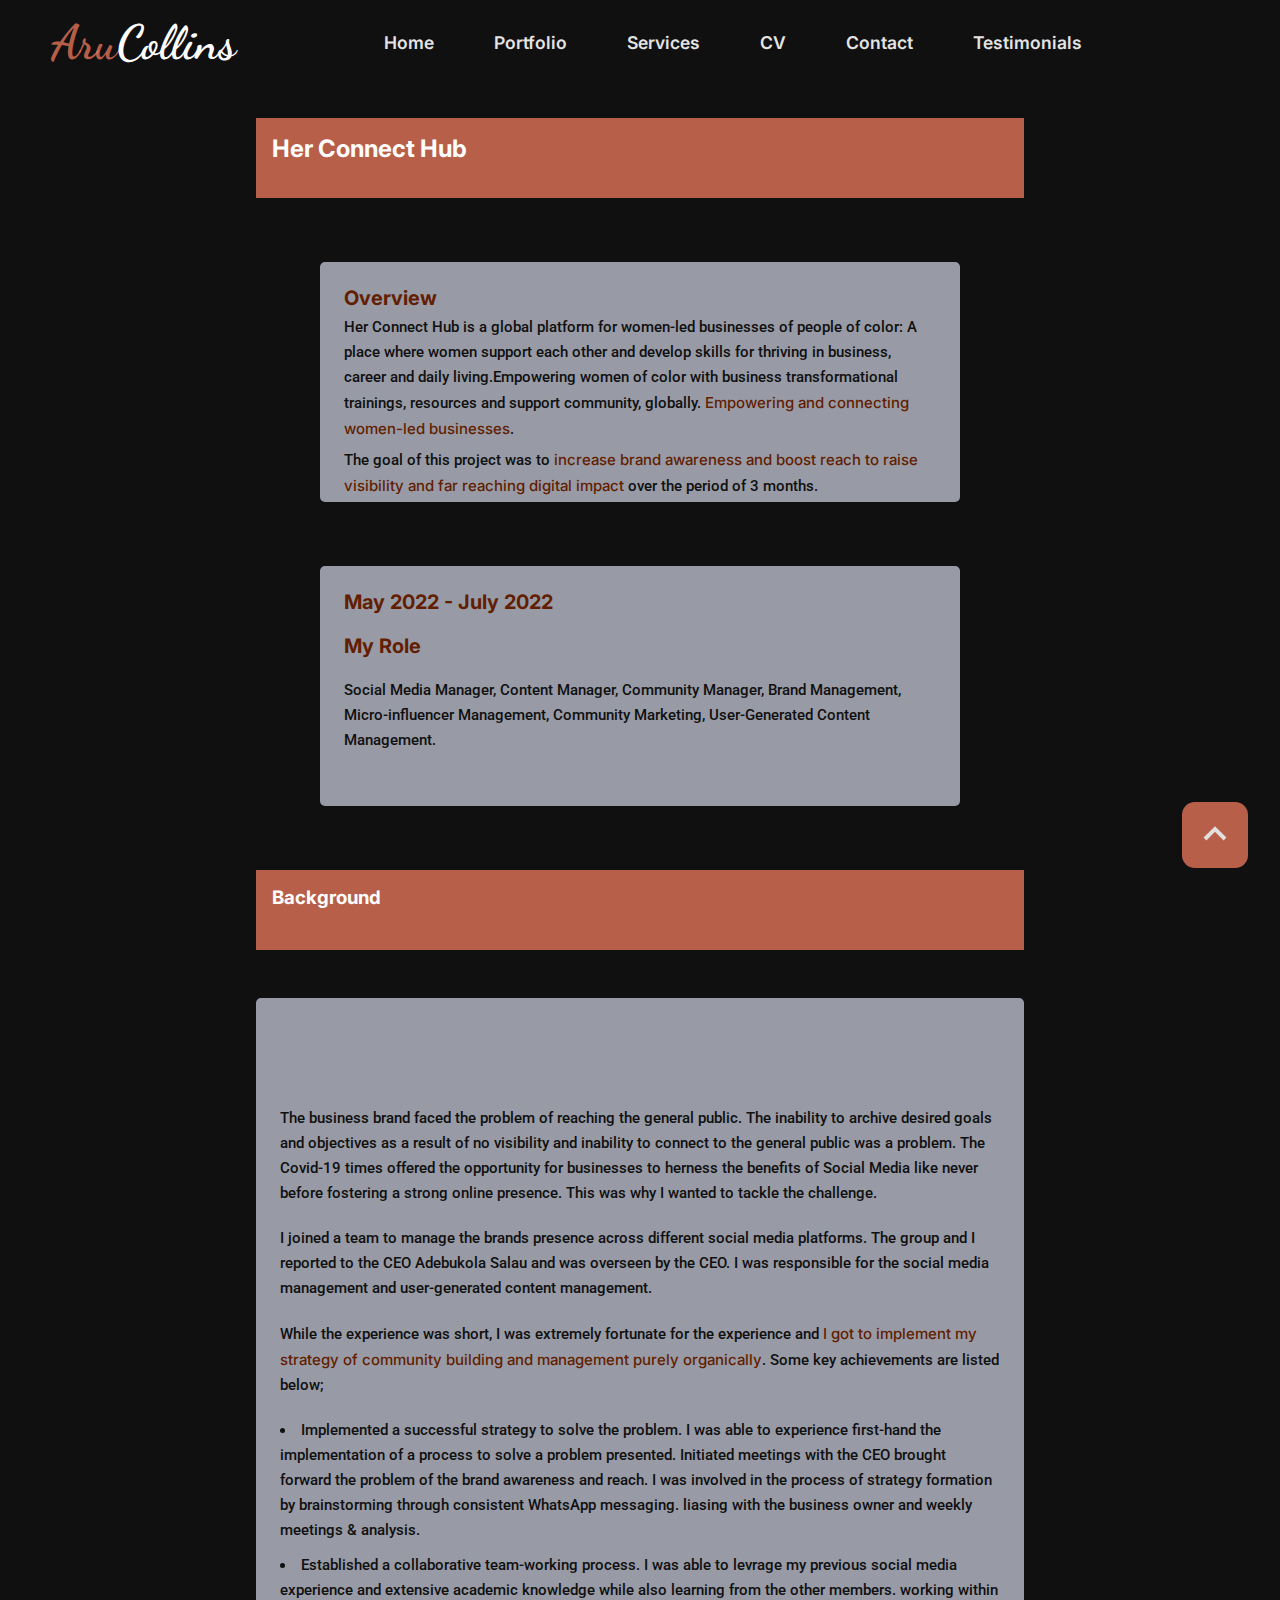
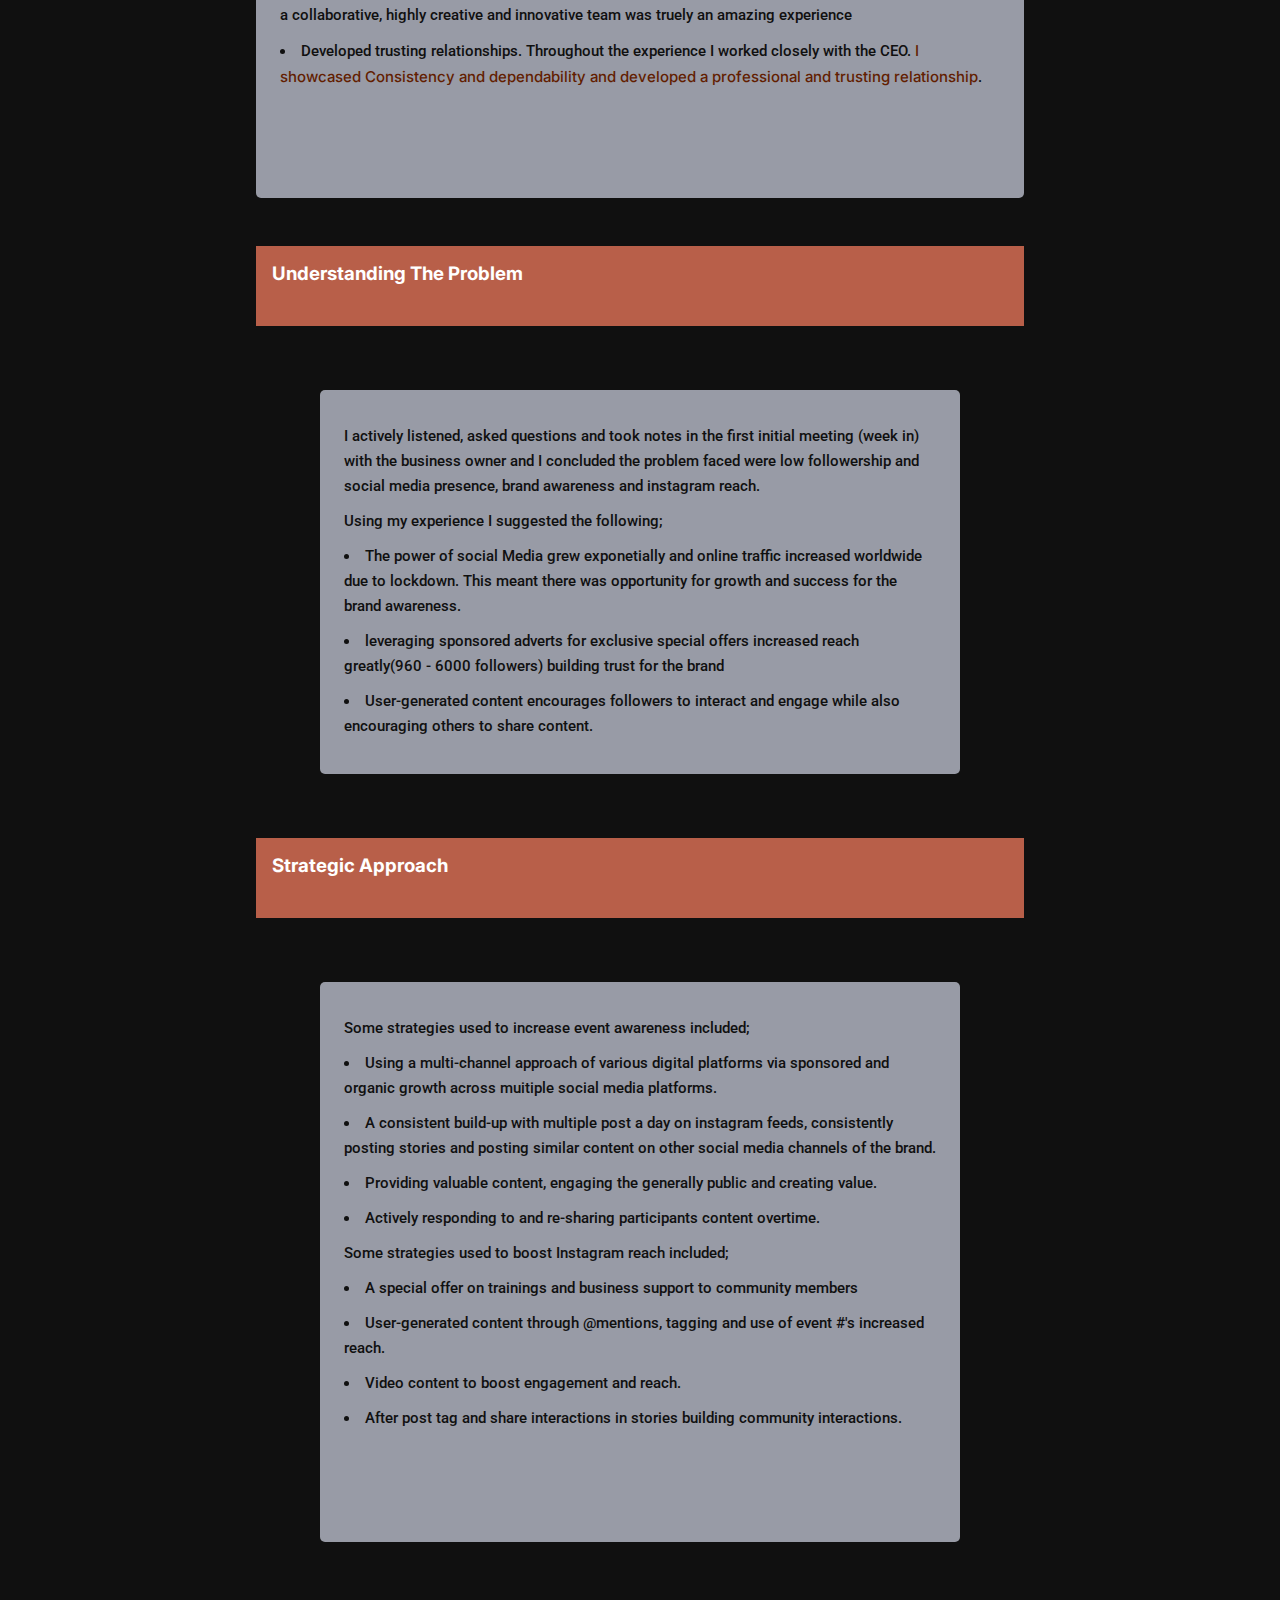
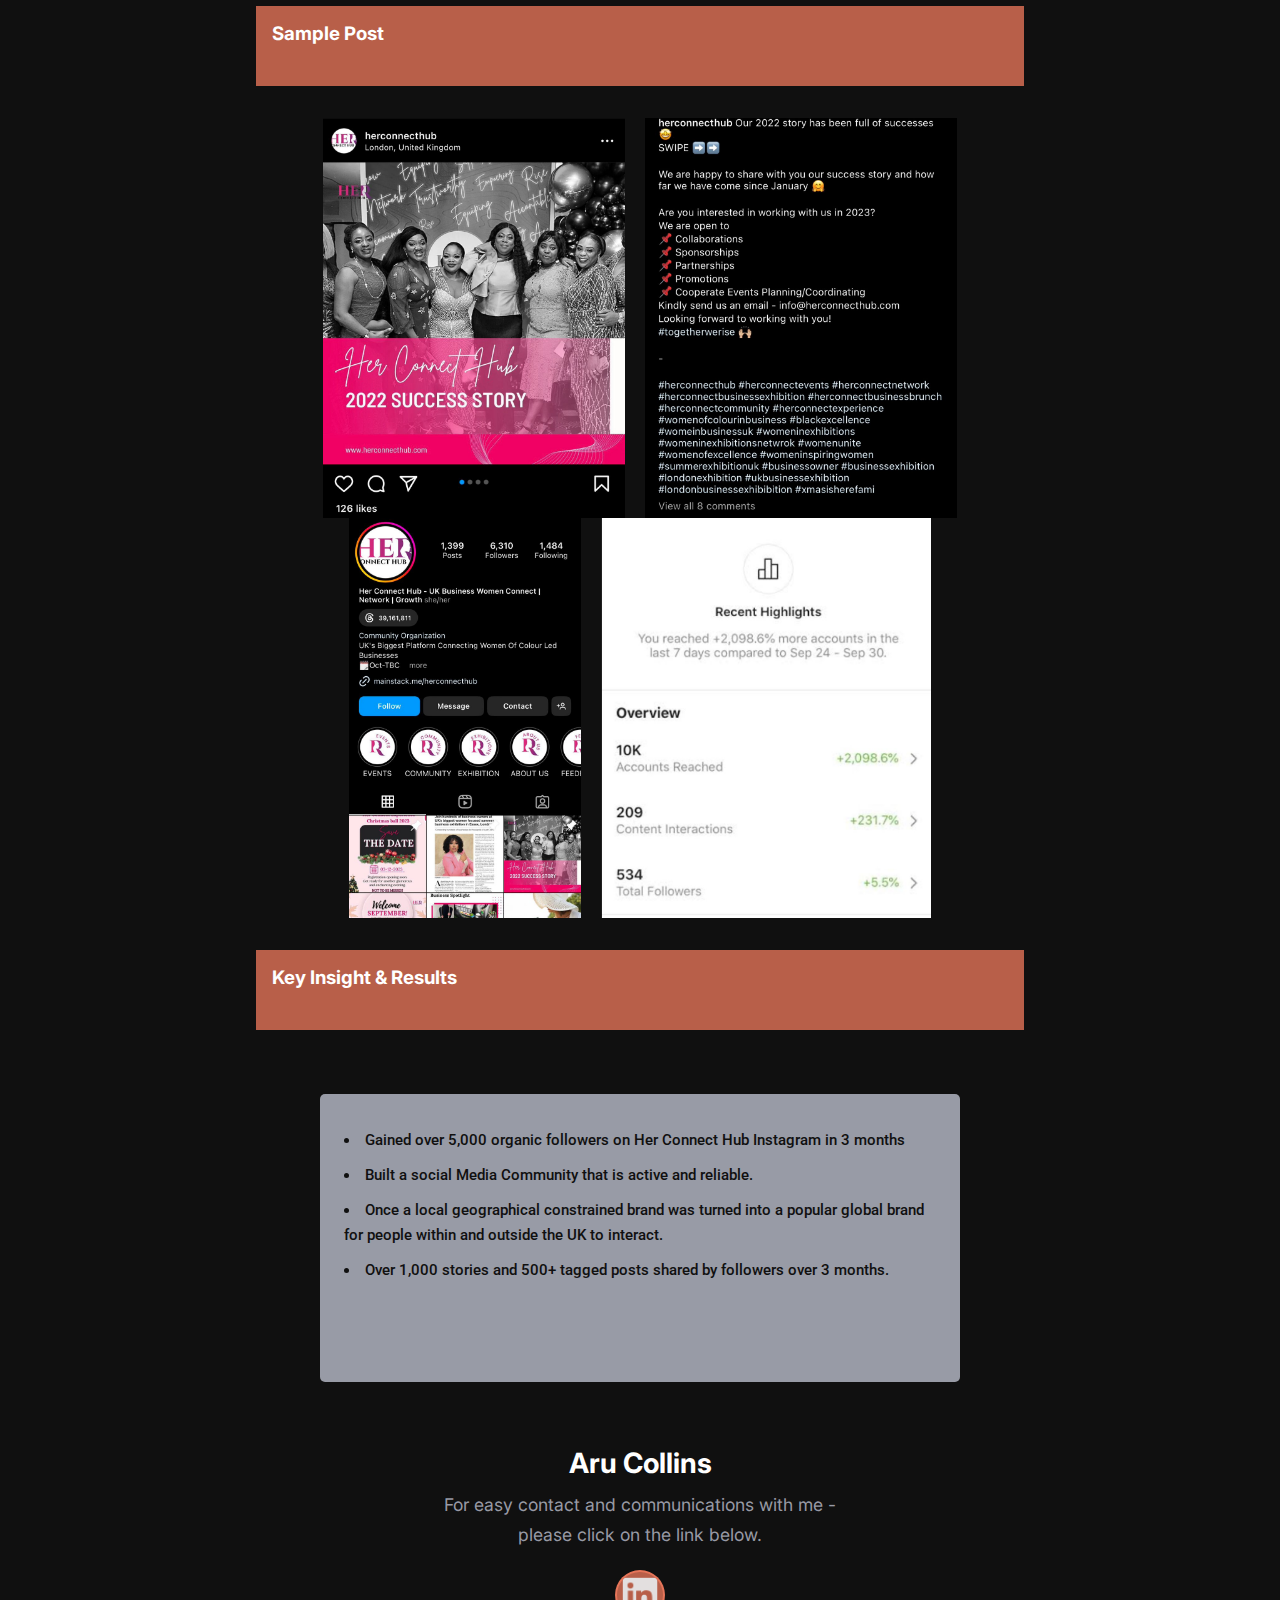
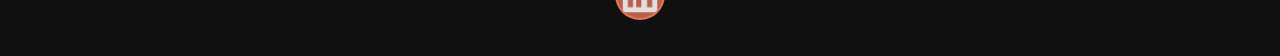
<file: herconnecthub.html>
<!DOCTYPE html>
<html lang="en">
  <head>
    <meta charset="UTF-8" />
    <meta name="viewport" content="width=device-width, initial-scale=1.0" />
    <meta http-equiv="X-UA-Compatible" content="ie=edge" />

    <link rel="stylesheet" href="/src/sytles/herconnecthub.css" />
    <link rel="stylesheet" href="/src/sytles/styles.css" />
    <!--icons link -->
    <link
      rel="stylesheet"
      href="https://unpkg.com/boxicons@latest/css/boxicons.min.css"
    />
    <!-- font links -->
    <link rel="preconnect" href="https://fonts.googleapis.com" />
    <link rel="preconnect" href="https://fonts.gstatic.com" crossorigin />
    <link
      href="https://fonts.googleapis.com/css2?family=Dosis:wght@200;300;400;500;600;700&family=Inter:wght@100;200;300;400;500;600;700&display=swap"
      rel="stylesheet"
    />

    <script defer src="/src/js/controller.js"></script>
    <title>Social Media Portfolio | Aru Collins A</title>
  </head>
  <body>
    <div class="container">
      <!-- header section -->
      <header>
        <h3>
          <a href="#" class="logo"><span>Aru</span>Collins</a>
        </h3>

        <ul class="navlist">
          <li><a class="item" href="index.html">Home</a></li>
          <li>
            <a class="item list" href="">Portfolio</a>
            <ul class="dropdown">
              <li><a href="abujawomen.html">@womeninabuja</a></li>
              <li><a href="herconnecthub.html">@herconnecthub</a></li>
              <li><a href="raregemstore.html">@raregemstore</a></li>
              <li><a href="tcsbusinesshub.html">@tcsbusinesshub</a></li>
            </ul>
          </li>
          <li><a class="item" href="services.html">Services</a></li>
          <li><a class="item" href="cv.html">CV</a></li>
          <li><a class="item" href="contact.html">Contact</a></li>
          <li><a class="item" href="testimonial.html">Testimonials</a></li>
        </ul>
        <div class="hambuger-menu">
          <div class="bar"></div>
          <div class="bar"></div>
          <div class="bar"></div>
        </div>
      </header>
      <!--  -->
      <div class="abuja">
        <div class="abjHead">
          <h2>Her Connect Hub</h2>
        </div>
        <!--  -->
        <div class="abjOverview">
          <h3>Overview</h3>
          <p>
            Her Connect Hub is a global platform for women-led businesses of
            people of color: A place where women support each other and develop
            skills for thriving in business, career and daily living.Empowering
            women of color with business transformational trainings, resources
            and support community, globally.
            <span>Empowering and connecting women-led businesses</span>.
          </p>
          <p>
            The goal of this project was to
            <span
              >increase brand awareness and boost reach to raise visibility and
              far reaching digital impact</span
            >
            over the period of 3 months.
          </p>
        </div>
        <!--  -->
        <div class="abjRole">
          <h4>May 2022 - July 2022</h4>
          <h5>My Role</h5>
          <p>
            Social Media Manager, Content Manager, Community Manager, Brand
            Management, Micro-influencer Management, Community Marketing,
            User-Generated Content Management.
          </p>
        </div>
        <!--  -->
        <div class="head">
          <h3>Background</h3>
        </div>
        <div class="abjBg">
          <p>
            The business brand faced the problem of reaching the general public.
            The inability to archive desired goals and objectives as a result of
            no visibility and inability to connect to the general public was a
            problem. The Covid-19 times offered the opportunity for businesses
            to herness the benefits of Social Media like never before fostering
            a strong online presence. This was why I wanted to tackle the
            challenge.
          </p>
          <p>
            I joined a team to manage the brands presence across different
            social media platforms. The group and I reported to the CEO
            Adebukola Salau and was overseen by the CEO. I was responsible for
            the social media management and user-generated content management.
          </p>
          <p>
            While the experience was short, I was extremely fortunate for the
            experience and
            <span
              >I got to implement my strategy of community building and
              management purely organically</span
            >. Some key achievements are listed below;
          </p>
          <ul>
            <li>
              Implemented a successful strategy to solve the problem. I was able
              to experience first-hand the implementation of a process to solve
              a problem presented. Initiated meetings with the CEO brought
              forward the problem of the brand awareness and reach. I was
              involved in the process of strategy formation by brainstorming
              through consistent WhatsApp messaging. liasing with the business
              owner and weekly meetings & analysis.
            </li>
            <li>
              Established a collaborative team-working process. I was able to
              levrage my previous social media experience and extensive academic
              knowledge while also learning from the other members. working
              within a collaborative, highly creative and innovative team was
              truely an amazing experience
            </li>
            <li>
              Developed trusting relationships. Throughout the experience I
              worked closely with the CEO.
              <span
                >I showcased Consistency and dependability and developed a
                professional and trusting relationship</span
              >.
            </li>
          </ul>
        </div>
        <!--  -->
        <div class="head">
          <h3>Understanding The Problem</h3>
        </div>
        <div class="abjProblems">
          <p>
            I actively listened, asked questions and took notes in the first
            initial meeting (week in) with the business owner and I concluded
            the problem faced were low followership and social media presence,
            brand awareness and instagram reach.
          </p>
          <p>Using my experience I suggested the following;</p>
          <ul>
            <li>
              The power of social Media grew exponetially and online traffic
              increased worldwide due to lockdown. This meant there was
              opportunity for growth and success for the brand awareness.
            </li>
            <li>
              leveraging sponsored adverts for exclusive special offers
              increased reach greatly(960 - 6000 followers) building trust for
              the brand
            </li>
            <li>
              User-generated content encourages followers to interact and engage
              while also encouraging others to share content.
            </li>
          </ul>
        </div>
        <!--  -->
        <div class="head">
          <h3>Strategic Approach</h3>
        </div>
        <div class="abjStrategy">
          <p>Some strategies used to increase event awareness included;</p>
          <ul>
            <li>
              Using a multi-channel approach of various digital platforms via
              sponsored and organic growth across muitiple social media
              platforms.
            </li>
            <li>
              A consistent build-up with multiple post a day on instagram feeds,
              consistently posting stories and posting similar content on other
              social media channels of the brand.
            </li>
            <li>
              Providing valuable content, engaging the generally public and
              creating value.
            </li>
            <li>
              Actively responding to and re-sharing participants content
              overtime.
            </li>
          </ul>
          <p>Some strategies used to boost Instagram reach included;</p>
          <ul>
            <li>
              A special offer on trainings and business support to community
              members
            </li>
            <li>
              User-generated content through @mentions, tagging and use of event
              #'s increased reach.
            </li>
            <li>Video content to boost engagement and reach.</li>
            <li>
              After post tag and share interactions in stories building
              community interactions.
            </li>
          </ul>
        </div>
        <!--  -->
        <div class="head">
          <h3>Sample Post</h3>
        </div>
        <div class="abjSample">
          <img src="/src/img/herSampe1.jpeg" alt="samplePost" />
          <img src="/src/img/herSample2.jpeg" alt="samplePost" />
        </div>
        <div class="abjSample">
          <img src="/src/img/PageSampleHer.jpeg" alt="samplePost" />
          <img src="/src/img/InsightsTwo.jpeg" alt="samplePost" />
        </div>
        <!--  -->
        <div class="head">
          <h3>Key Insight & Results</h3>
        </div>
        <div class="abjInsight">
          <ul>
            <li>
              Gained over 5,000 organic followers on Her Connect Hub Instagram
              in 3 months
            </li>
            <li>Built a social Media Community that is active and reliable.</li>
            <li>
              Once a local geographical constrained brand was turned into a
              popular global brand for people within and outside the UK to
              interact.
            </li>
            <li>
              Over 1,000 stories and 500+ tagged posts shared by followers over
              3 months.
            </li>
          </ul>
        </div>
      </div>
      <!-- footer section -->
      <footer class="end-section">
        <h3>Aru Collins</h3>
        <p>
          For easy contact and communications with me - please click on the link
          below.
        </p>
        <div class="end-icons">
          <a
            href="http://www.linkedin.com/in/aru-collins-207089226"
            target="_blank"
          >
            <img
              src="[data-uri]"
          /></a>
        </div>
      </footer>

      <a href="#" class="scroll-bttn"
        ><img
          src="[data-uri]"
      /></a>
    </div>
  </body>
</html>
</file>
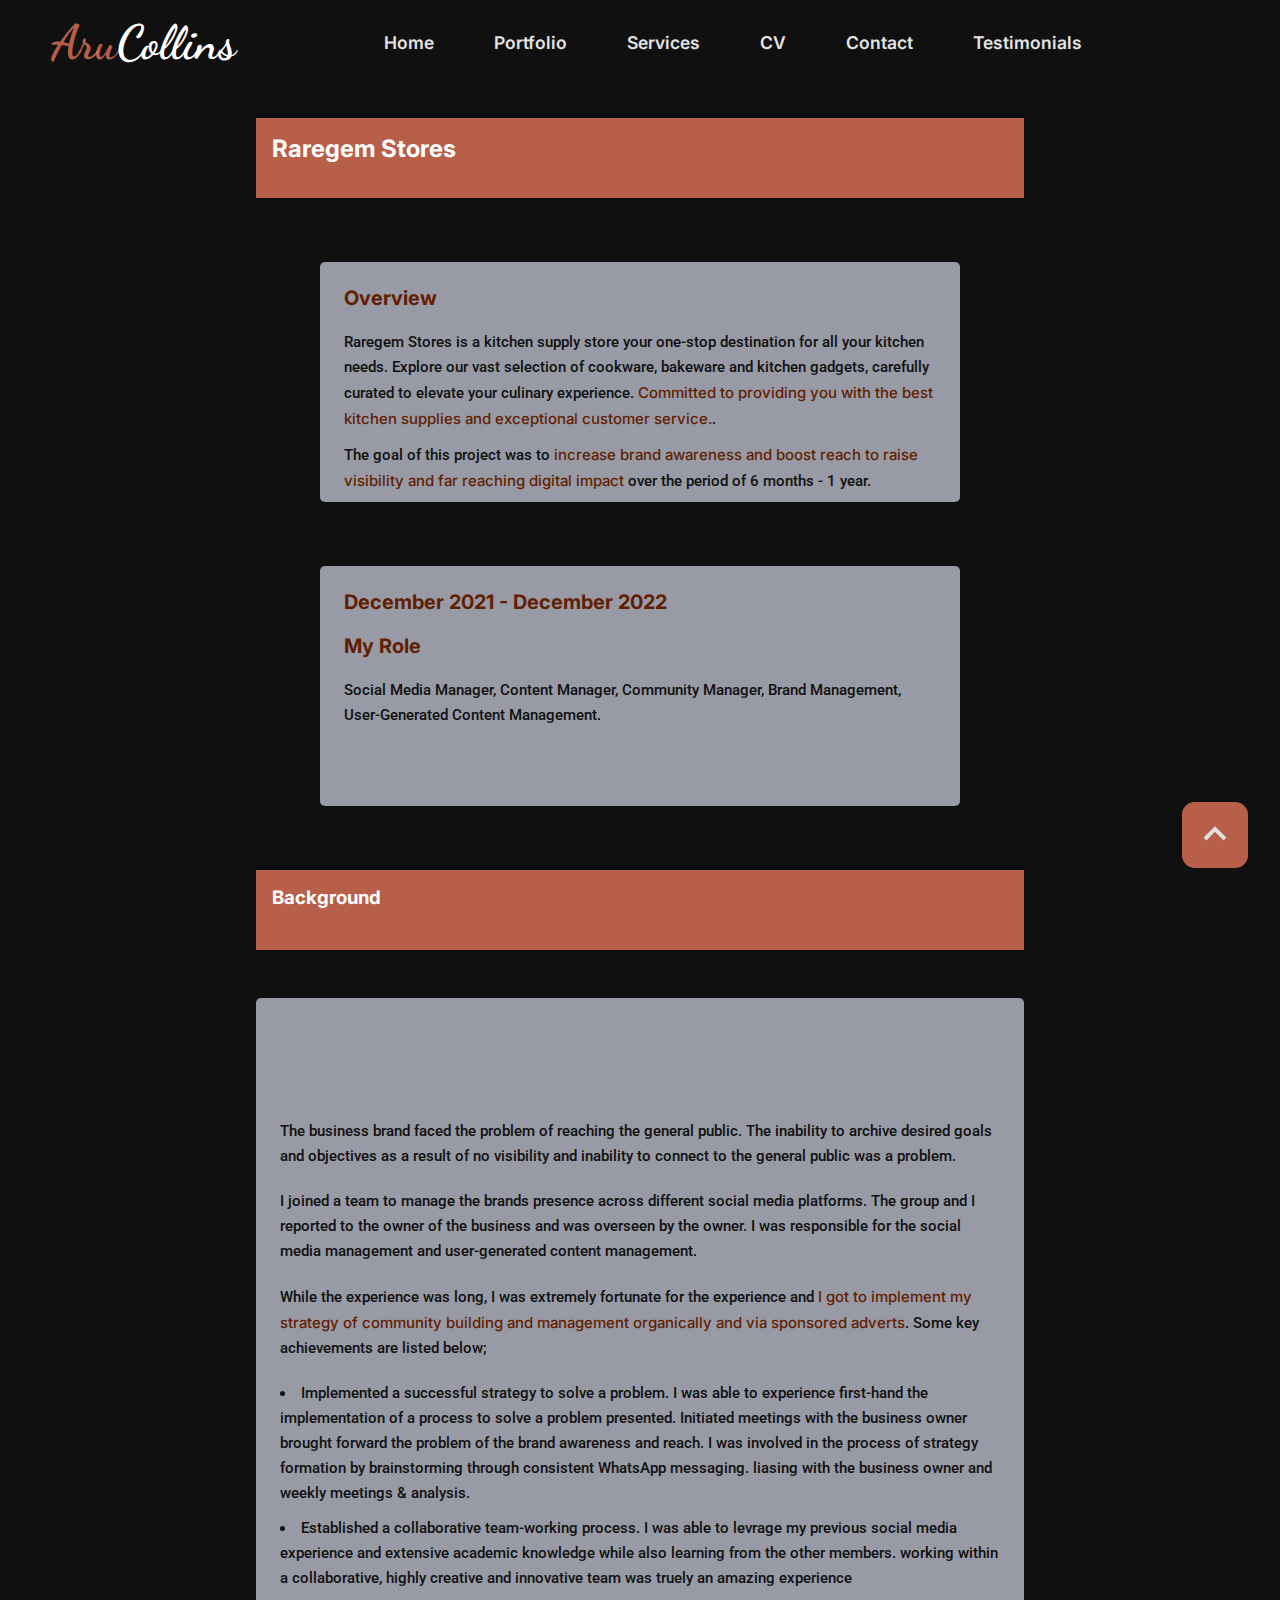
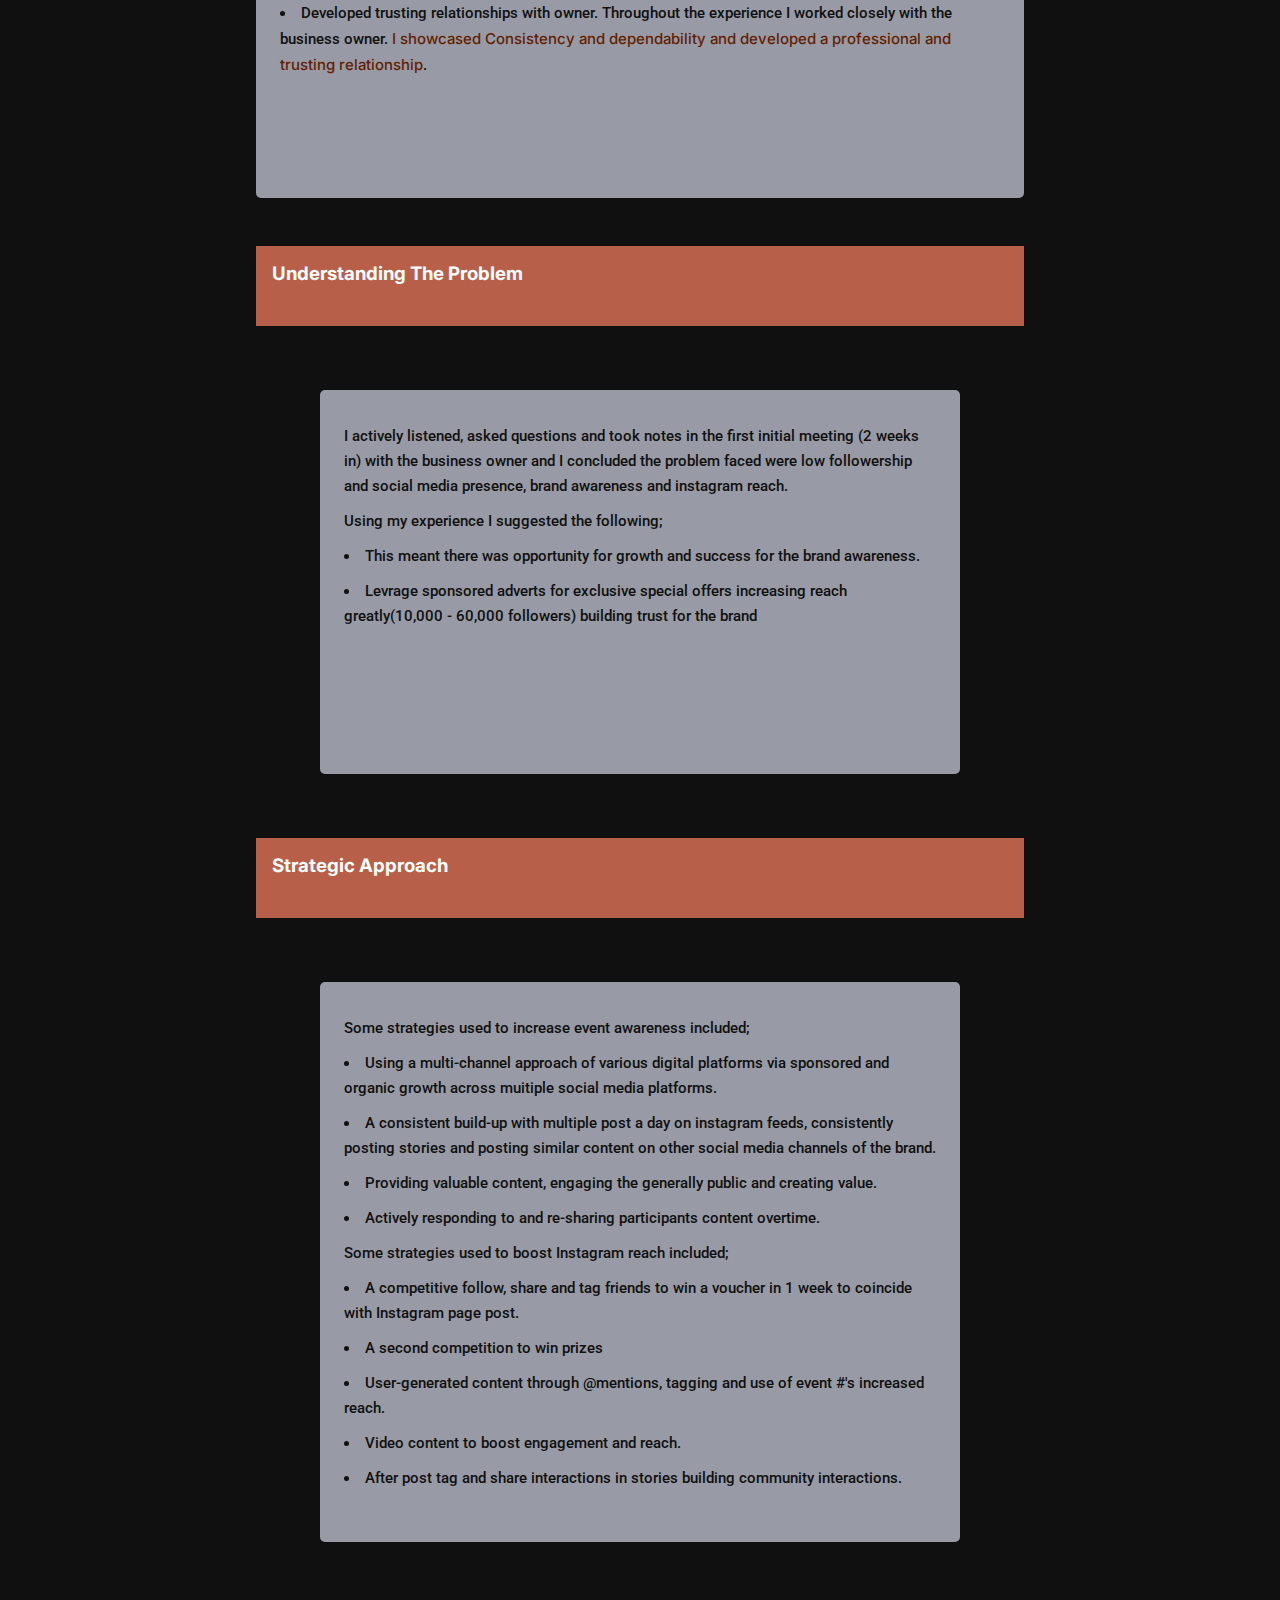
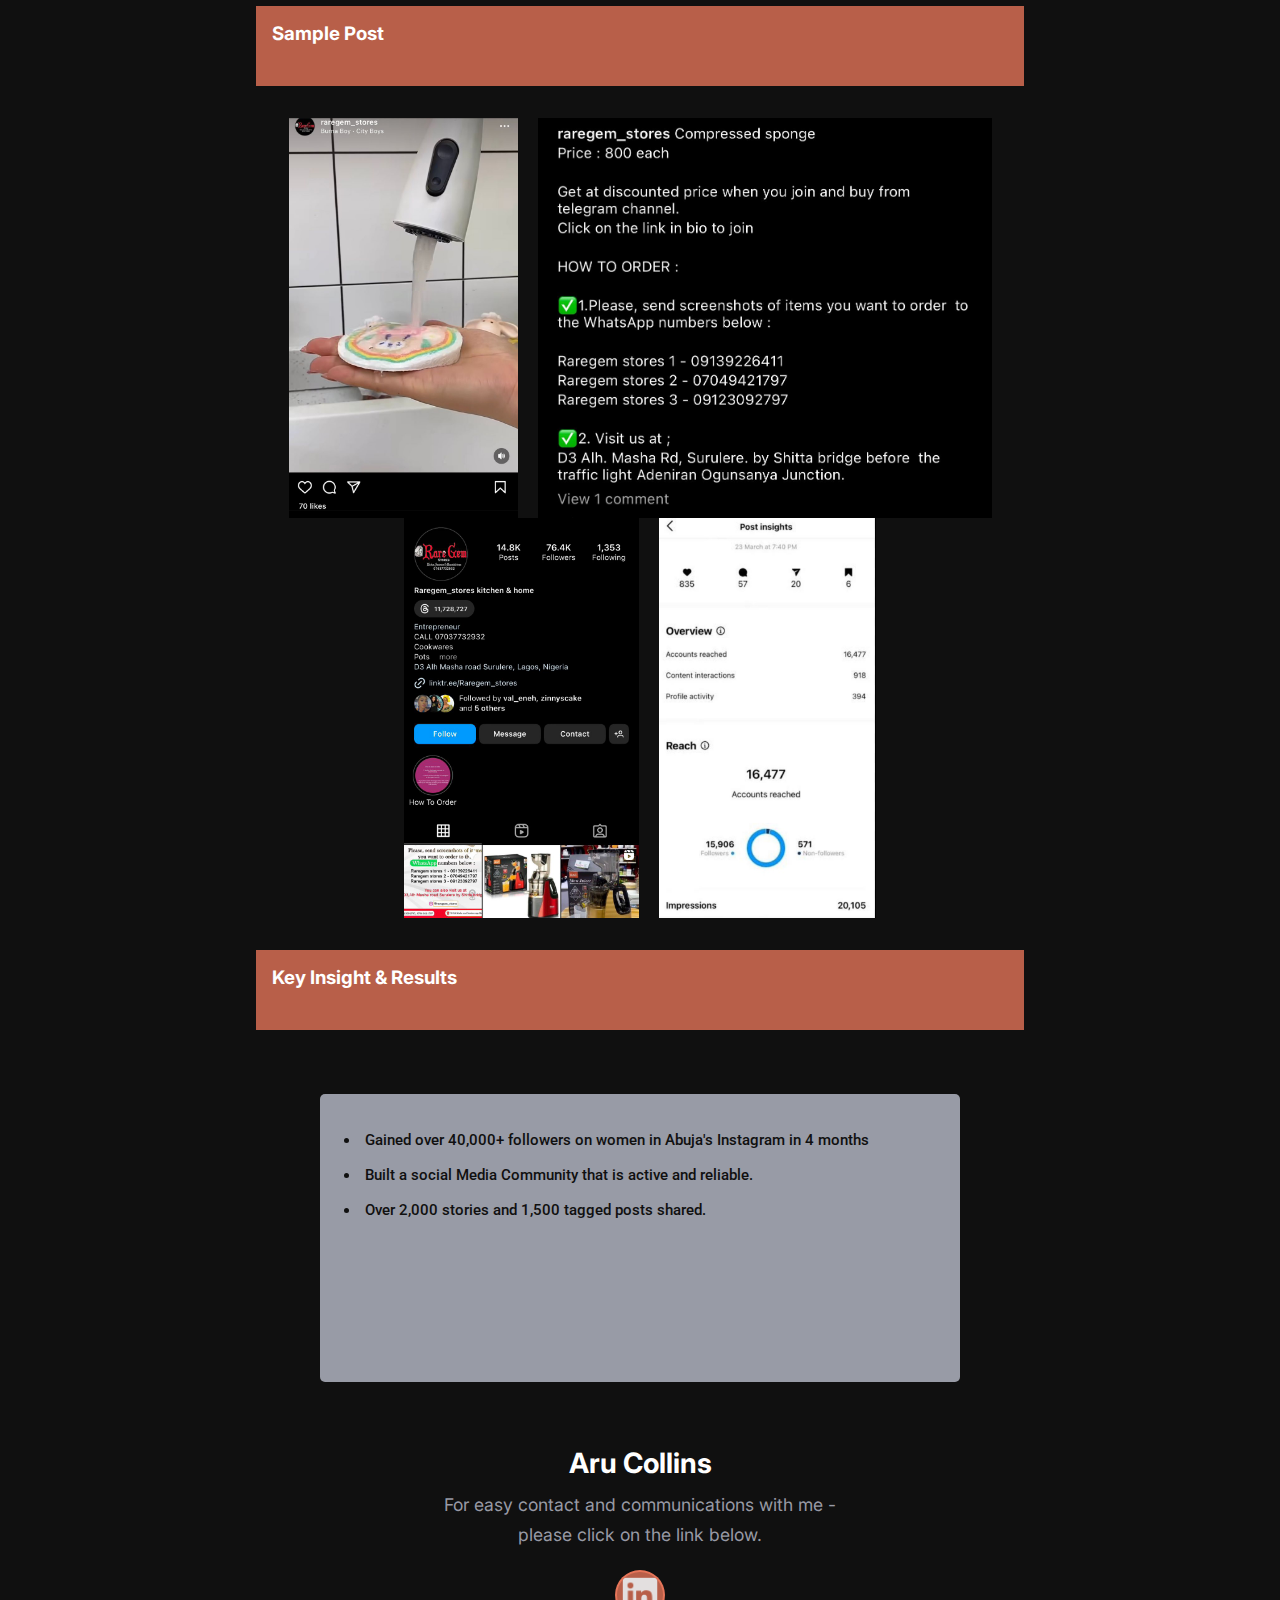
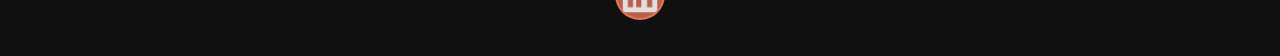
<file: raregemstore.html>
<!DOCTYPE html>
<html lang="en">
  <head>
    <meta charset="UTF-8" />
    <meta name="viewport" content="width=device-width, initial-scale=1.0" />
    <meta http-equiv="X-UA-Compatible" content="ie=edge" />

    <link rel="stylesheet" href="/src/sytles/raregemstore.css" />
    <link rel="stylesheet" href="/src/sytles/styles.css" />
    <!--icons link -->
    <link
      rel="stylesheet"
      href="https://unpkg.com/boxicons@latest/css/boxicons.min.css"
    />
    <!-- font links -->
    <link rel="preconnect" href="https://fonts.googleapis.com" />
    <link rel="preconnect" href="https://fonts.gstatic.com" crossorigin />
    <link
      href="https://fonts.googleapis.com/css2?family=Dosis:wght@200;300;400;500;600;700&family=Inter:wght@100;200;300;400;500;600;700&display=swap"
      rel="stylesheet"
    />

    <script defer src="/src/js/controller.js"></script>
    <title>Social Media Portfolio | Aru Collins A</title>
  </head>
  <body>
    <div class="container">
      <!-- head section -->
      <header>
        <h3>
          <a href="#" class="logo"><span>Aru</span>Collins</a>
        </h3>

        <ul class="navlist">
          <li><a class="item" href="index.html">Home</a></li>
          <li>
            <a class="item list" href="">Portfolio</a>
            <ul class="dropdown">
              <li><a href="abujawomen.html">@womeninabuja</a></li>
              <li><a href="herconnecthub.html">@herconnecthub</a></li>
              <li><a href="raregemstore.html">@raregemstore</a></li>
              <li><a href="tcsbusinesshub.html">@tcsbusinesshub</a></li>
            </ul>
          </li>
          <li><a class="item" href="services.html">Services</a></li>
          <li><a class="item" href="cv.html">CV</a></li>
          <li><a class="item" href="contact.html">Contact</a></li>
          <li><a class="item" href="testimonial.html">Testimonials</a></li>
        </ul>
        <div class="hambuger-menu">
          <div class="bar"></div>
          <div class="bar"></div>
          <div class="bar"></div>
        </div>
      </header>
      <!--  -->
      <div class="abuja">
        <div class="abjHead">
          <h2>Raregem Stores</h2>
        </div>
        <!--  -->
        <div class="abjOverview">
          <h3>Overview</h3>
          <p>
            Raregem Stores is a kitchen supply store your one-stop destination
            for all your kitchen needs. Explore our vast selection of cookware,
            bakeware and kitchen gadgets, carefully curated to elevate your
            culinary experience.
            <span
              >Committed to providing you with the best kitchen supplies and
              exceptional customer service.</span
            >.
          </p>
          <p>
            The goal of this project was to
            <span
              >increase brand awareness and boost reach to raise visibility and
              far reaching digital impact</span
            >
            over the period of 6 months - 1 year.
          </p>
        </div>
        <!--  -->
        <div class="abjRole">
          <h4>December 2021 - December 2022</h4>
          <h5>My Role</h5>
          <p>
            Social Media Manager, Content Manager, Community Manager, Brand
            Management, User-Generated Content Management.
          </p>
        </div>
        <!--  -->
        <div class="head">
          <h3>Background</h3>
        </div>
        <div class="abjBg">
          <p>
            The business brand faced the problem of reaching the general public.
            The inability to archive desired goals and objectives as a result of
            no visibility and inability to connect to the general public was a
            problem.
          </p>
          <p>
            I joined a team to manage the brands presence across different
            social media platforms. The group and I reported to the owner of the
            business and was overseen by the owner. I was responsible for the
            social media management and user-generated content management.
          </p>
          <p>
            While the experience was long, I was extremely fortunate for the
            experience and
            <span
              >I got to implement my strategy of community building and
              management organically and via sponsored adverts</span
            >. Some key achievements are listed below;
          </p>
          <ul>
            <li>
              Implemented a successful strategy to solve a problem. I was able
              to experience first-hand the implementation of a process to solve
              a problem presented. Initiated meetings with the business owner
              brought forward the problem of the brand awareness and reach. I
              was involved in the process of strategy formation by brainstorming
              through consistent WhatsApp messaging. liasing with the business
              owner and weekly meetings & analysis.
            </li>
            <li>
              Established a collaborative team-working process. I was able to
              levrage my previous social media experience and extensive academic
              knowledge while also learning from the other members. working
              within a collaborative, highly creative and innovative team was
              truely an amazing experience
            </li>
            <li>
              Developed trusting relationships with owner. Throughout the
              experience I worked closely with the business owner.
              <span
                >I showcased Consistency and dependability and developed a
                professional and trusting relationship</span
              >.
            </li>
          </ul>
        </div>
        <!--  -->
        <div class="head">
          <h3>Understanding The Problem</h3>
        </div>
        <div class="abjProblems">
          <p>
            I actively listened, asked questions and took notes in the first
            initial meeting (2 weeks in) with the business owner and I concluded
            the problem faced were low followership and social media presence,
            brand awareness and instagram reach.
          </p>
          <p>Using my experience I suggested the following;</p>
          <ul>
            <li>
              This meant there was opportunity for growth and success for the
              brand awareness.
            </li>
            <li>
              Levrage sponsored adverts for exclusive special offers increasing
              reach greatly(10,000 - 60,000 followers) building trust for the
              brand
            </li>
          </ul>
        </div>
        <!--  -->
        <div class="head">
          <h3>Strategic Approach</h3>
        </div>
        <div class="abjStrategy">
          <p>Some strategies used to increase event awareness included;</p>
          <ul>
            <li>
              Using a multi-channel approach of various digital platforms via
              sponsored and organic growth across muitiple social media
              platforms.
            </li>
            <li>
              A consistent build-up with multiple post a day on instagram feeds,
              consistently posting stories and posting similar content on other
              social media channels of the brand.
            </li>
            <li>
              Providing valuable content, engaging the generally public and
              creating value.
            </li>
            <li>
              Actively responding to and re-sharing participants content
              overtime.
            </li>
          </ul>
          <p>Some strategies used to boost Instagram reach included;</p>
          <ul>
            <li>
              A competitive follow, share and tag friends to win a voucher in 1
              week to coincide with Instagram page post.
            </li>
            <li>A second competition to win prizes</li>
            <li>
              User-generated content through @mentions, tagging and use of event
              #'s increased reach.
            </li>
            <li>Video content to boost engagement and reach.</li>
            <li>
              After post tag and share interactions in stories building
              community interactions.
            </li>
          </ul>
        </div>
        <!--  -->
        <div class="head">
          <h3>Sample Post</h3>
        </div>
        <div class="abjSample">
          <img src="/src/img/RareSamplePost.jpeg" alt="samplePost" />
          <img src="/src/img/RareSamplecaption.jpeg" alt="samplePost" />
        </div>
        <div class="abjSample">
          <img src="/src/img/RarePageSample.jpeg" alt="samplePost" />
          <img src="/src/img/InsightThree.jpeg" alt="samplePost" />
        </div>
        <!--  -->
        <div class="head">
          <h3>Key Insight & Results</h3>
        </div>
        <div class="abjInsight">
          <ul>
            <li>
              Gained over 40,000+ followers on women in Abuja's Instagram in 4
              months
            </li>
            <li>Built a social Media Community that is active and reliable.</li>
            <li>Over 2,000 stories and 1,500 tagged posts shared.</li>
          </ul>
        </div>
      </div>
      <!-- footer section -->
      <footer class="end-section">
        <h3>Aru Collins</h3>
        <p>
          For easy contact and communications with me - please click on the link
          below.
        </p>
        <div class="end-icons">
          <a
            href="http://www.linkedin.com/in/aru-collins-207089226"
            target="_blank"
          >
            <img
              src="[data-uri]"
          /></a>
        </div>
      </footer>

      <a href="#" class="scroll-bttn"
        ><img
          src="[data-uri]"
      /></a>
    </div>
  </body>
</html>
</file>
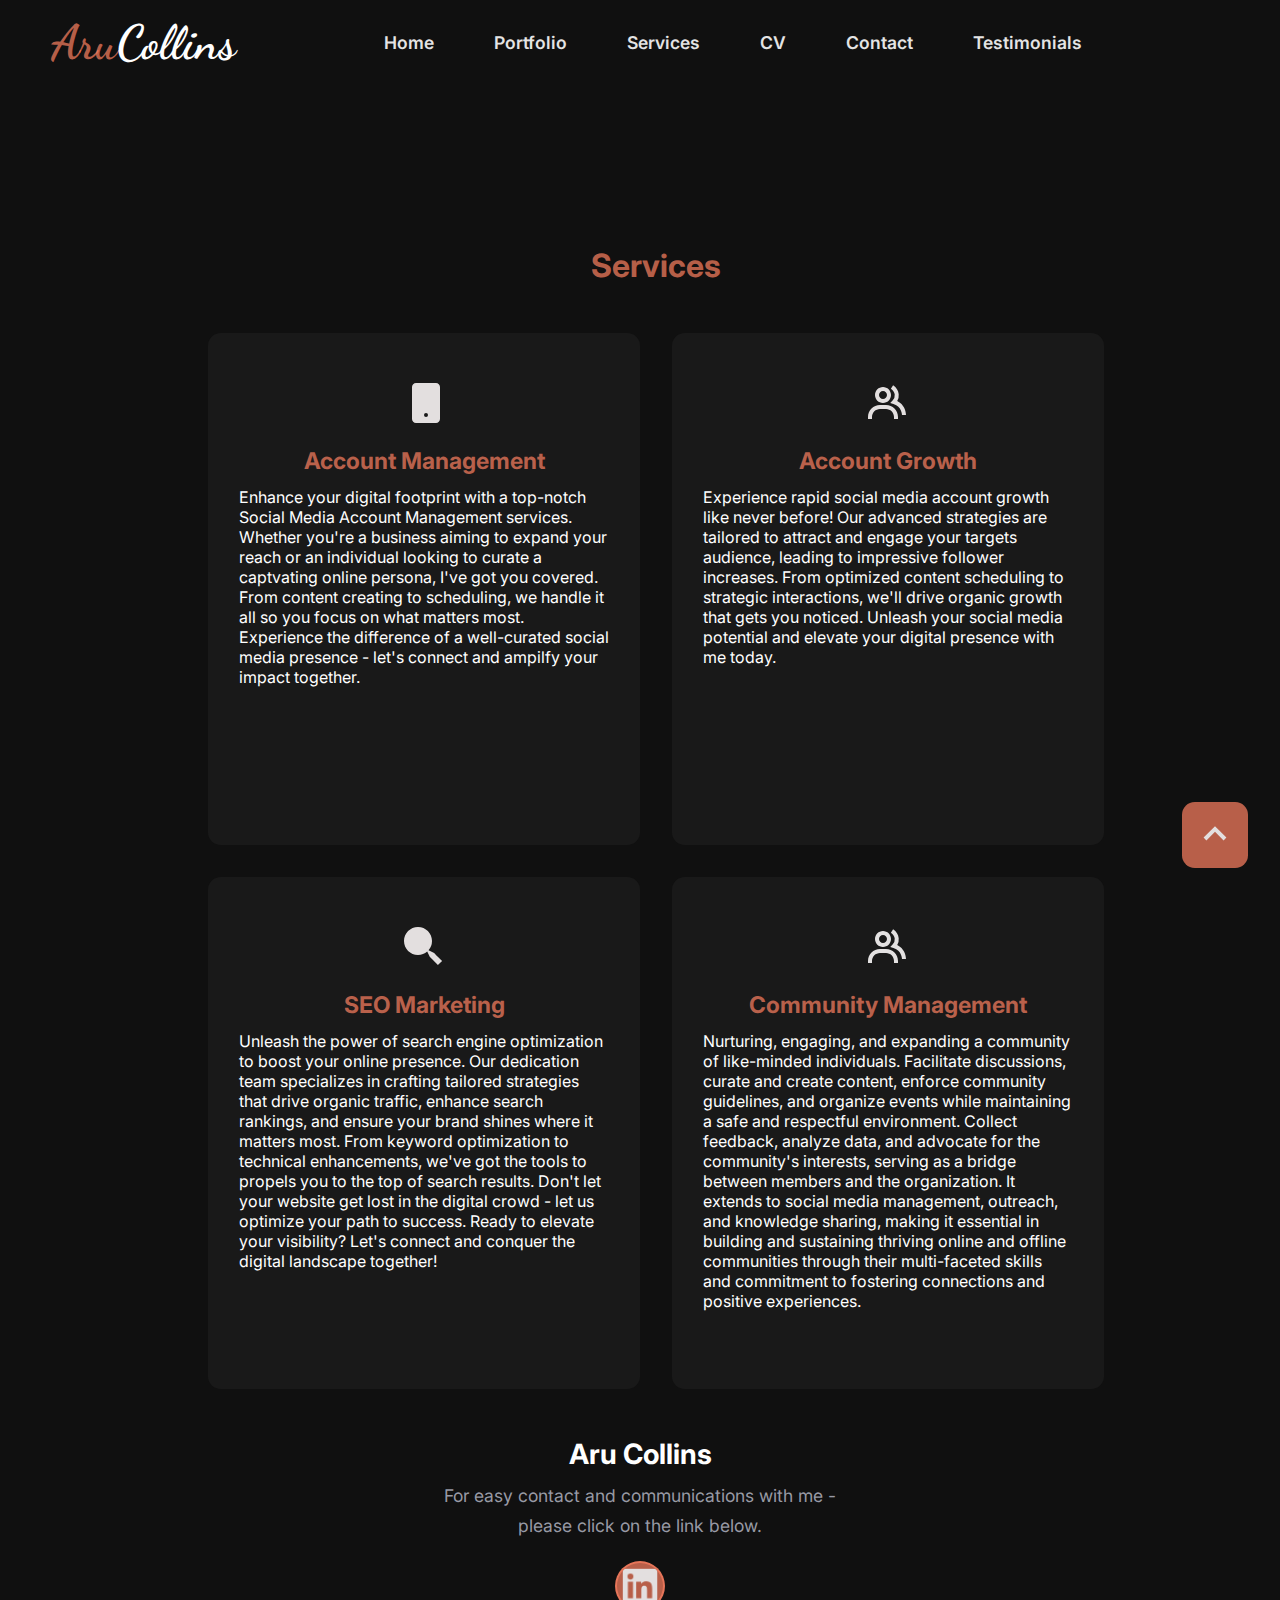
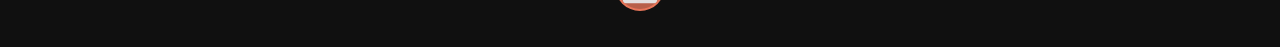
<file: services.html>
<!DOCTYPE html>
<html lang="en">
  <head>
    <meta charset="UTF-8" />
    <meta name="viewport" content="width=device-width, initial-scale=1.0" />
    <meta http-equiv="X-UA-Compatible" content="ie=edge" />

    <link rel="stylesheet" href="/src/sytles/services.css" />
    <link rel="stylesheet" href="/src/sytles/styles.css" />
    <!--icons link -->
    <link
      rel="stylesheet"
      href="https://unpkg.com/boxicons@latest/css/boxicons.min.css"
    />
    <!-- font links -->
    <link rel="preconnect" href="https://fonts.googleapis.com" />
    <link rel="preconnect" href="https://fonts.gstatic.com" crossorigin />
    <link
      href="https://fonts.googleapis.com/css2?family=Dosis:wght@200;300;400;500;600;700&family=Inter:wght@100;200;300;400;500;600;700&display=swap"
      rel="stylesheet"
    />

    <script defer src="/src/js/controller.js"></script>
    <title>Social Media Portfolio | Aru Collins A</title>
  </head>
  <body>
    <div class="container">
      <!-- header section -->
      <header>
        <h3>
          <a href="#" class="logo"><span>Aru</span>Collins</a>
        </h3>

        <ul class="navlist">
          <li><a class="item" href="index.html">Home</a></li>
          <li>
            <a class="item list" href="">Portfolio</a>
            <ul class="dropdown">
              <li><a href="abujawomen.html">@womeninabuja</a></li>
              <li><a href="herconnecthub.html">@herconnecthub</a></li>
              <li><a href="raregemstore.html">@raregemstore</a></li>
              <li><a href="tcsbusinesshub.html">@tcsbusinesshub</a></li>
            </ul>
          </li>
          <li><a class="item" href="services.html">Services</a></li>
          <li><a class="item" href="cv.html">CV</a></li>
          <li><a class="item" href="contact.html">Contact</a></li>
          <li><a class="item" href="testimonial.html">Testimonials</a></li>
        </ul>
        <div class="hambuger-menu">
          <div class="bar"></div>
          <div class="bar"></div>
          <div class="bar"></div>
        </div>
      </header>
      <!--  -->
      <div class="serviceContainer">
        <div class="serviceHead">
          <h1>Services</h1>
        </div>
        <!--  -->
        <div class="serviceList">
          <div class="service-box">
            <img
              src="[data-uri]"
            />
            <h3>Account Management</h3>
            <p>
              Enhance your digital footprint with a top-notch Social Media
              Account Management services. Whether you're a business aiming to
              expand your reach or an individual looking to curate a captvating
              online persona, I've got you covered. From content creating to
              scheduling, we handle it all so you focus on what matters most.
              Experience the difference of a well-curated social media presence
              - let's connect and ampilfy your impact together.
            </p>
          </div>
          <!--  -->
          <div class="service-box">
            <img
              src="[data-uri]"
            />
            <h3>Account Growth</h3>
            <p>
              Experience rapid social media account growth like never before!
              Our advanced strategies are tailored to attract and engage your
              targets audience, leading to impressive follower increases. From
              optimized content scheduling to strategic interactions, we'll
              drive organic growth that gets you noticed. Unleash your social
              media potential and elevate your digital presence with me today.
            </p>
          </div>
          <div class="service-box">
            <img
              src="[data-uri]"
            />
            <h3>SEO Marketing</h3>
            <p>
              Unleash the power of search engine optimization to boost your
              online presence. Our dedication team specializes in crafting
              tailored strategies that drive organic traffic, enhance search
              rankings, and ensure your brand shines where it matters most. From
              keyword optimization to technical enhancements, we've got the
              tools to propels you to the top of search results. Don't let your
              website get lost in the digital crowd - let us optimize your path
              to success. Ready to elevate your visibility? Let's connect and
              conquer the digital landscape together!
            </p>
          </div>
          <div class="service-box">
            <img
              src="[data-uri]"
            />
            <h3>Community Management</h3>
            <p>
              Nurturing, engaging, and expanding a community of like-minded
              individuals. Facilitate discussions, curate and create content,
              enforce community guidelines, and organize events while
              maintaining a safe and respectful environment. Collect feedback,
              analyze data, and advocate for the community's interests, serving
              as a bridge between members and the organization. It extends to
              social media management, outreach, and knowledge sharing, making
              it essential in building and sustaining thriving online and
              offline communities through their multi-faceted skills and
              commitment to fostering connections and positive experiences.
            </p>
          </div>
        </div>
      </div>
      <!-- footer section -->
      <footer class="end-section">
        <h3>Aru Collins</h3>
        <p>
          For easy contact and communications with me - please click on the link
          below.
        </p>
        <div class="end-icons">
          <a
            href="http://www.linkedin.com/in/aru-collins-207089226"
            target="_blank"
          >
            <img
              src="[data-uri]"
          /></a>
        </div>
      </footer>

      <a href="#" class="scroll-bttn"
        ><img
          src="[data-uri]"
      /></a>
    </div>
  </body>
</html>
</file>
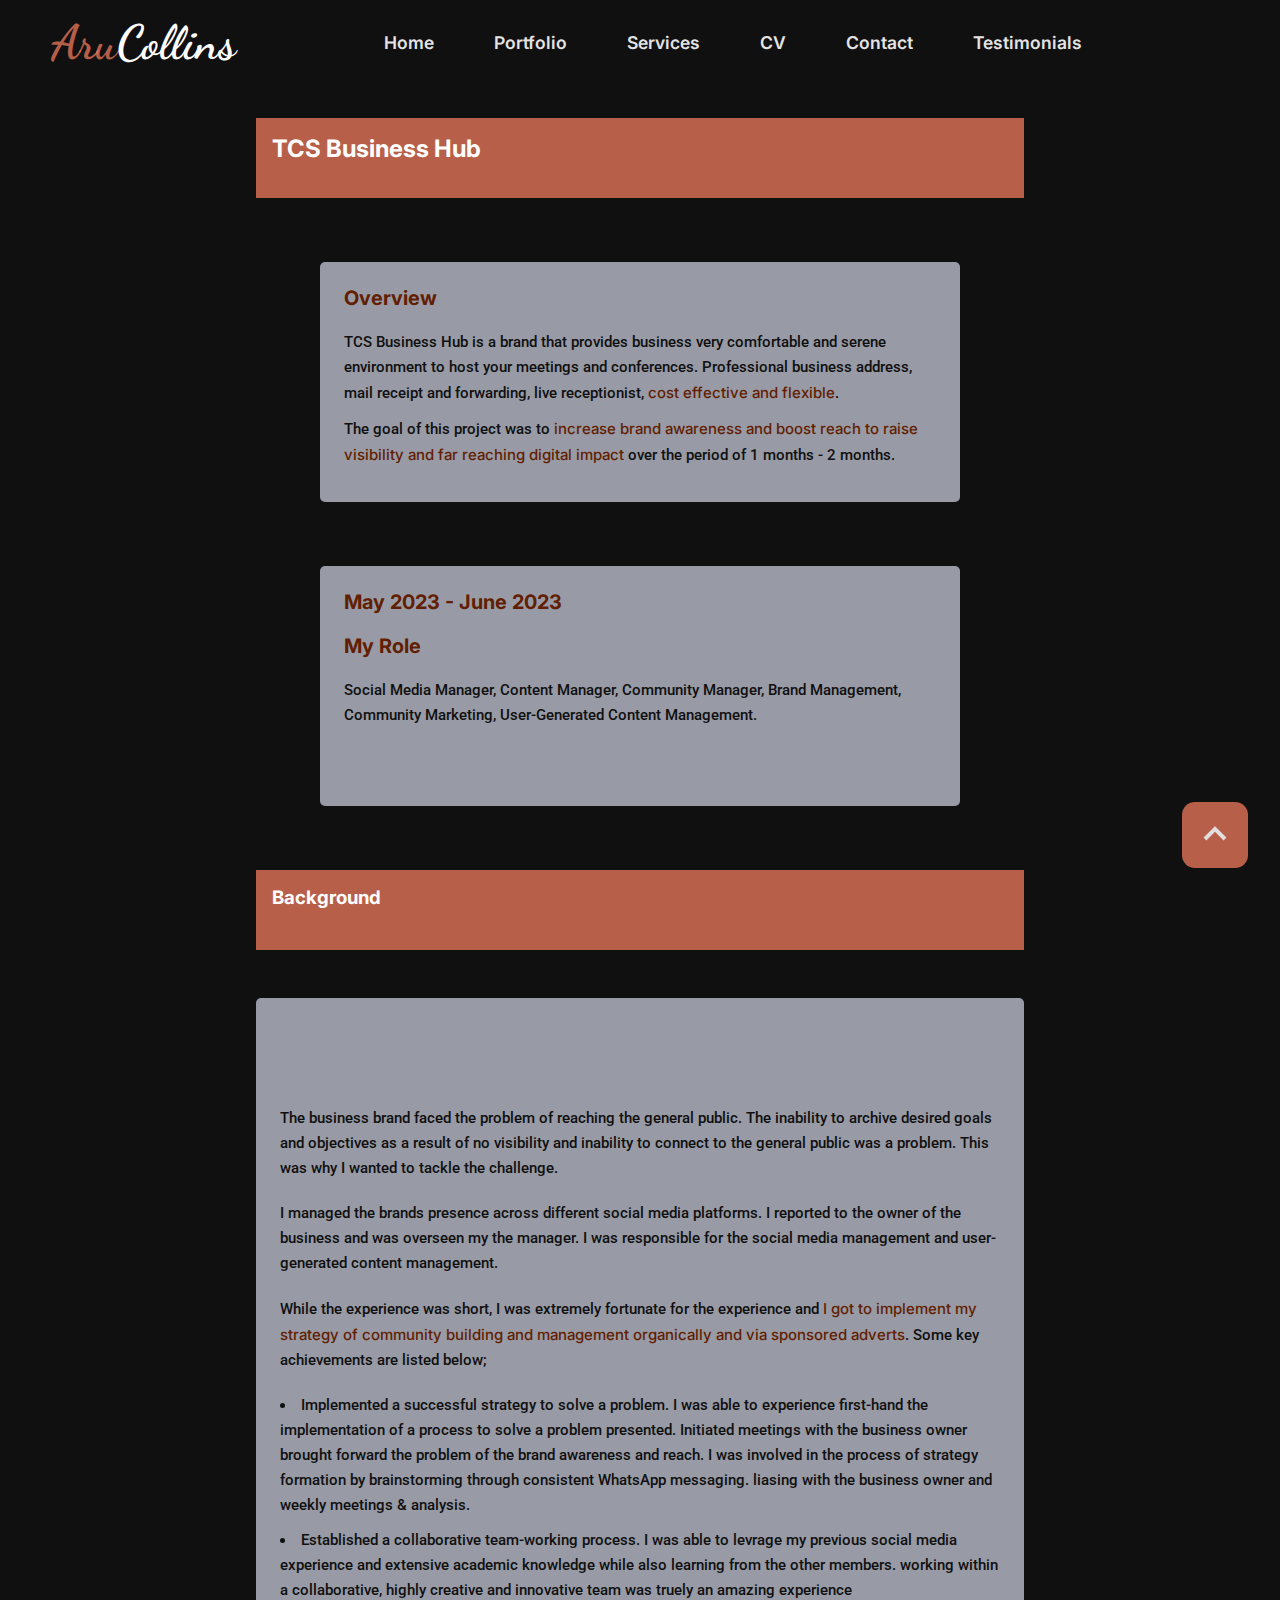
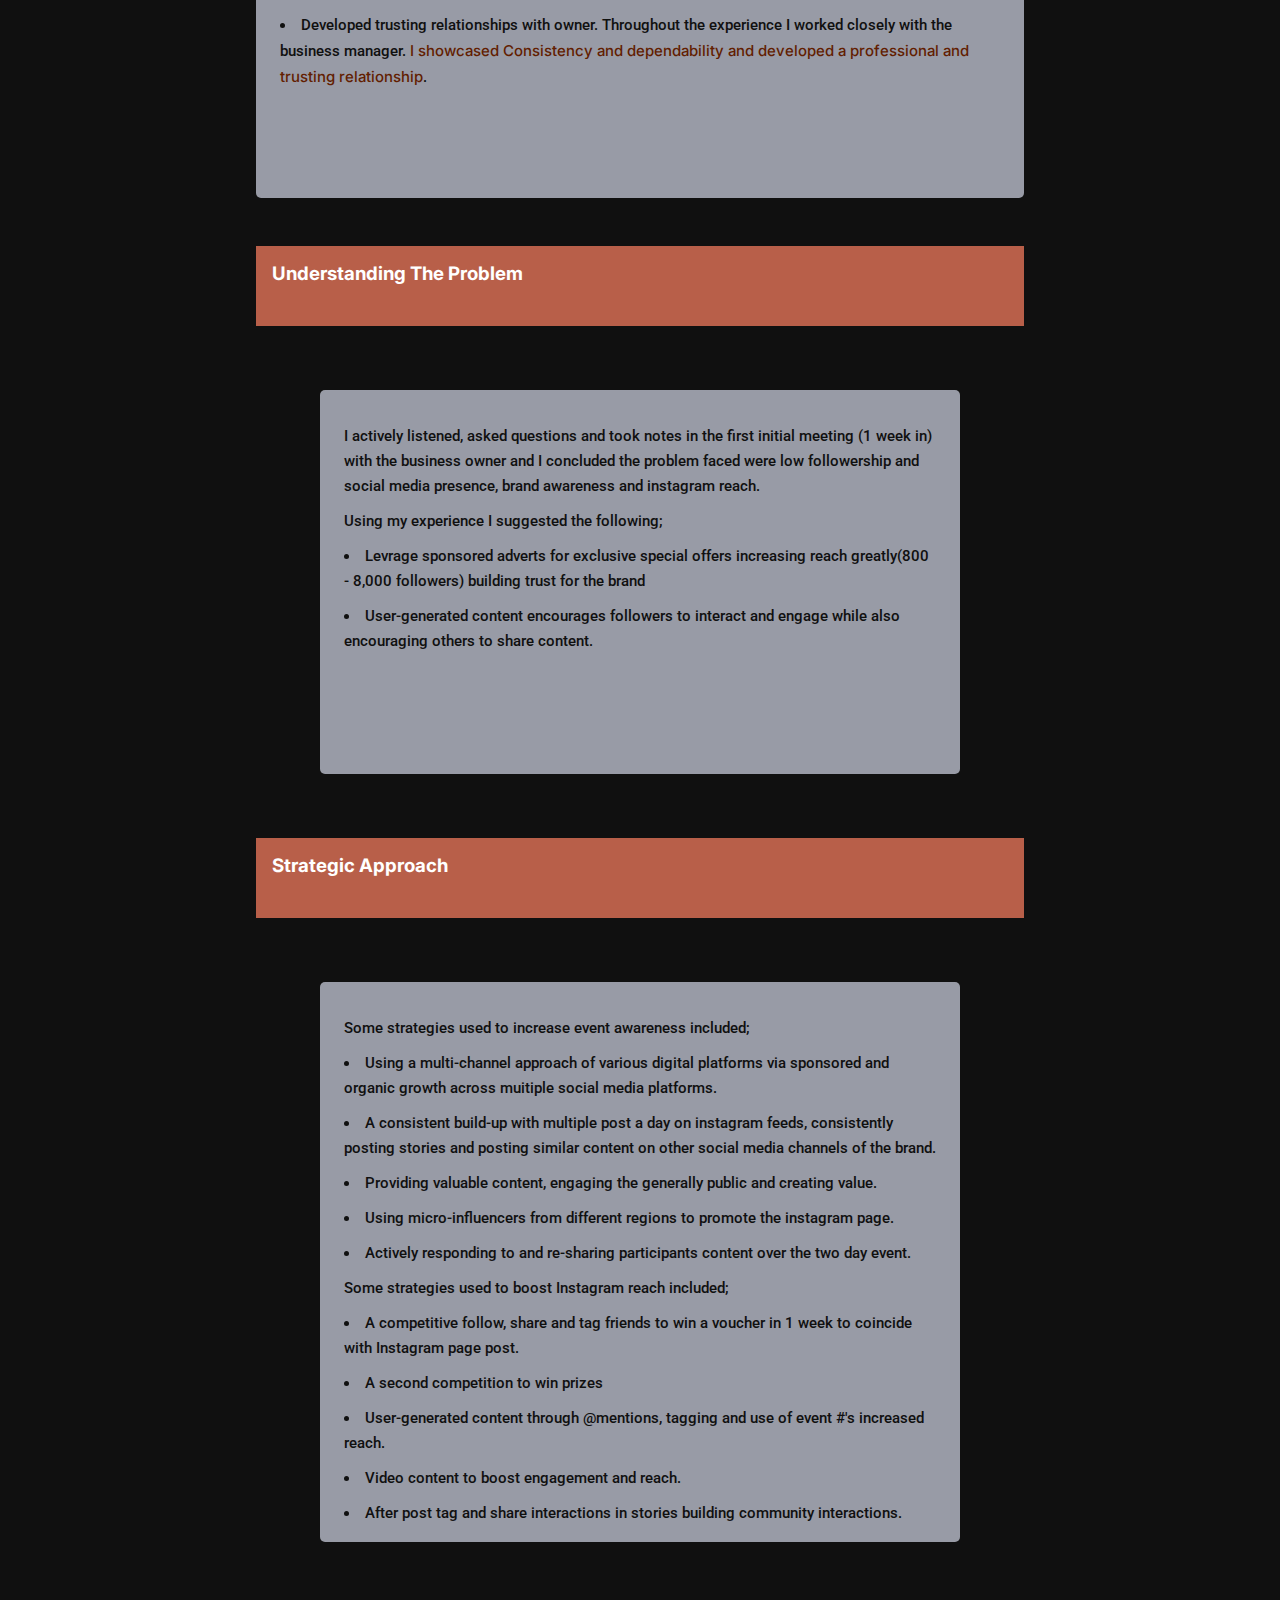
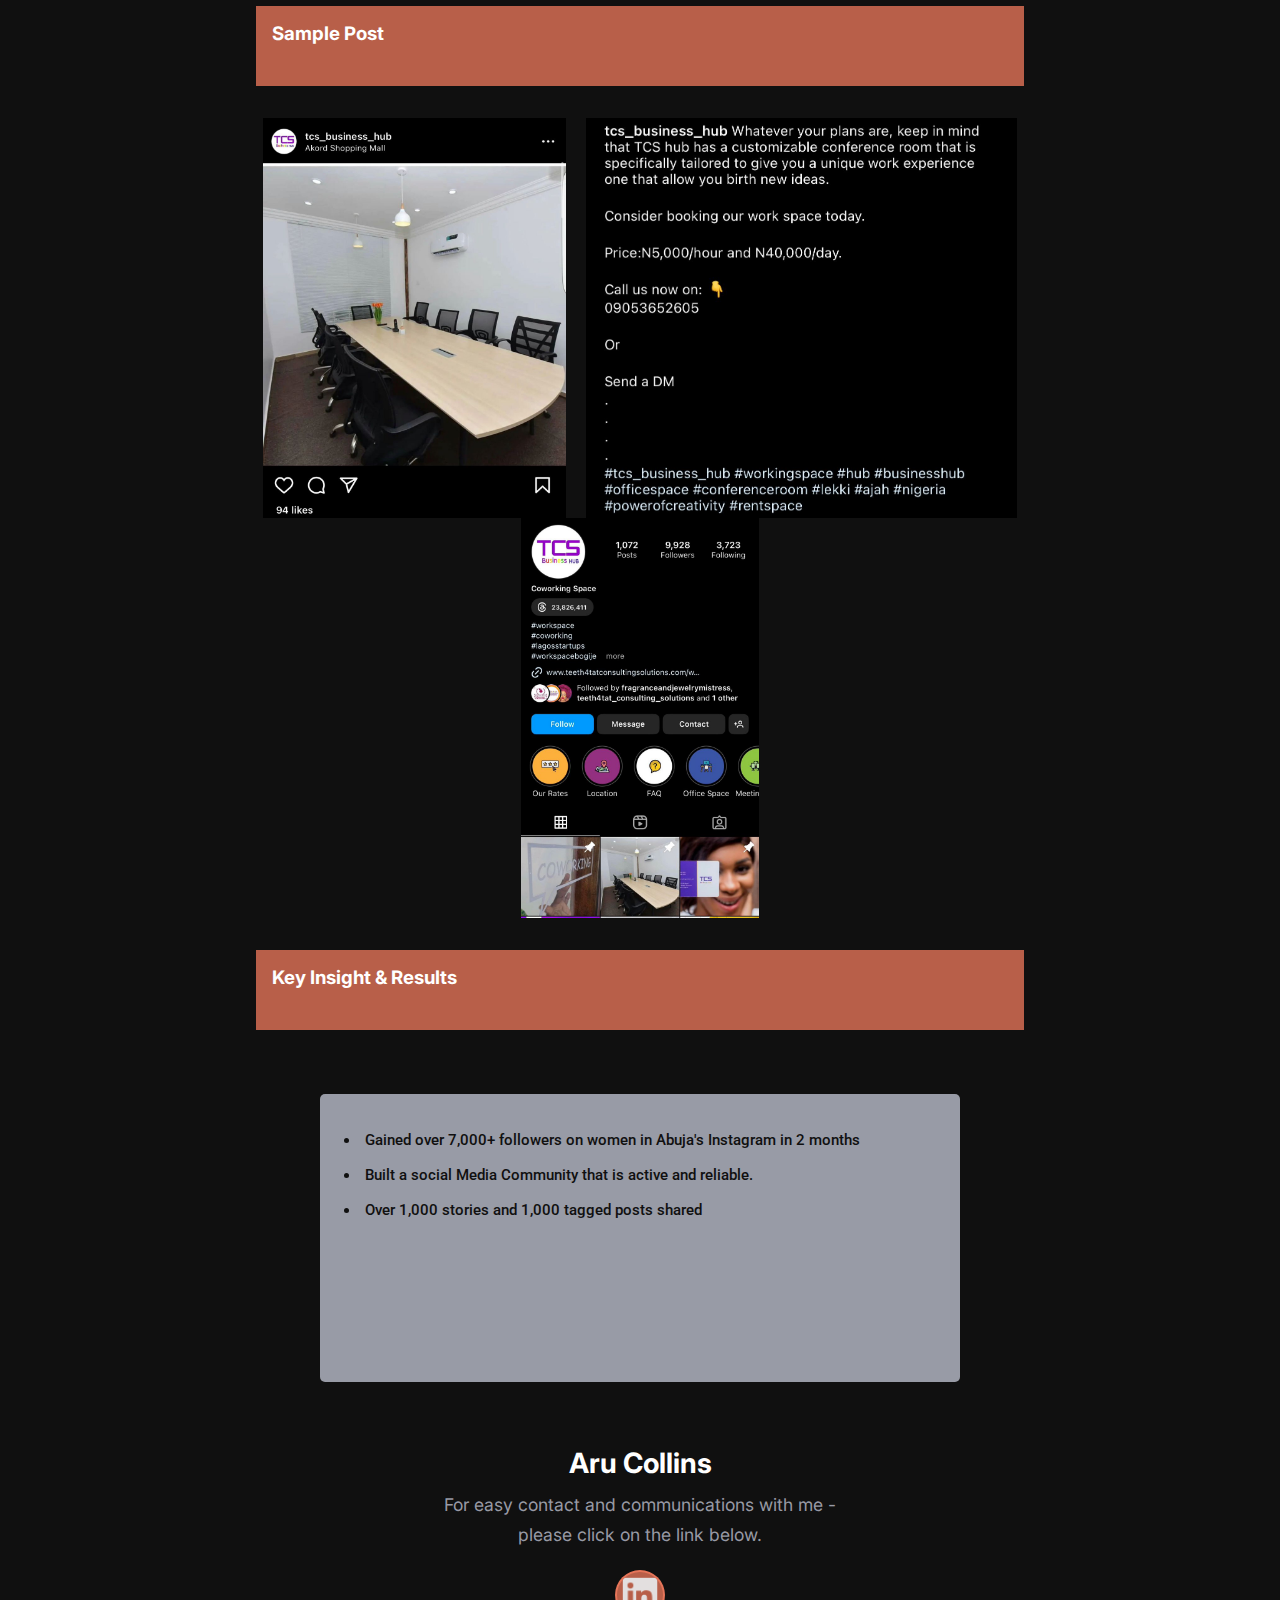
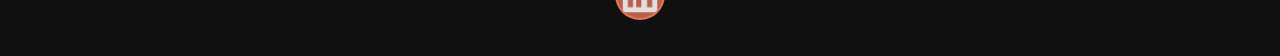
<file: tcsbusinesshub.html>
<!DOCTYPE html>
<html lang="en">
  <head>
    <meta charset="UTF-8" />
    <meta name="viewport" content="width=device-width, initial-scale=1.0" />
    <meta http-equiv="X-UA-Compatible" content="ie=edge" />

    <link rel="stylesheet" href="/src/sytles/tcsbusinesshub.css" />
    <link rel="stylesheet" href="/src/sytles/styles.css" />
    <!--icons link -->
    <link
      rel="stylesheet"
      href="https://unpkg.com/boxicons@latest/css/boxicons.min.css"
    />
    <!-- font links -->
    <link rel="preconnect" href="https://fonts.googleapis.com" />
    <link rel="preconnect" href="https://fonts.gstatic.com" crossorigin />
    <link
      href="https://fonts.googleapis.com/css2?family=Dosis:wght@200;300;400;500;600;700&family=Inter:wght@100;200;300;400;500;600;700&display=swap"
      rel="stylesheet"
    />

    <script defer src="/src/js/controller.js"></script>
    <title>Social Media Portfolio | Aru Collins A</title>
  </head>
  <body>
    <div class="container">
      <!-- header section -->
      <header>
        <h3>
          <a href="#" class="logo"><span>Aru</span>Collins</a>
        </h3>

        <ul class="navlist">
          <li><a class="item" href="index.html">Home</a></li>
          <li>
            <a class="item list" href="">Portfolio</a>
            <ul class="dropdown">
              <li><a href="abujawomen.html">@womeninabuja</a></li>
              <li><a href="herconnecthub.html">@herconnecthub</a></li>
              <li><a href="raregemstore.html">@raregemstore</a></li>
              <li><a href="tcsbusinesshub.html">@tcsbusinesshub</a></li>
            </ul>
          </li>
          <li><a class="item" href="services.html">Services</a></li>
          <li><a class="item" href="cv.html">CV</a></li>
          <li><a class="item" href="contact.html">Contact</a></li>
          <li><a class="item" href="testimonial.html">Testimonials</a></li>
        </ul>
        <div class="hambuger-menu">
          <div class="bar"></div>
          <div class="bar"></div>
          <div class="bar"></div>
        </div>
      </header>
      <!--  -->
      <div class="abuja">
        <div class="abjHead">
          <h2>TCS Business Hub</h2>
        </div>
        <!--  -->
        <div class="abjOverview">
          <h3>Overview</h3>
          <p>
            TCS Business Hub is a brand that provides business very comfortable
            and serene environment to host your meetings and conferences.
            Professional business address, mail receipt and forwarding, live
            receptionist, <span>cost effective and flexible</span>.
          </p>
          <p>
            The goal of this project was to
            <span
              >increase brand awareness and boost reach to raise visibility and
              far reaching digital impact</span
            >
            over the period of 1 months - 2 months.
          </p>
        </div>
        <!--  -->
        <div class="abjRole">
          <h4>May 2023 - June 2023</h4>
          <h5>My Role</h5>
          <p>
            Social Media Manager, Content Manager, Community Manager, Brand
            Management, Community Marketing, User-Generated Content Management.
          </p>
        </div>
        <!--  -->
        <div class="head">
          <h3>Background</h3>
        </div>
        <div class="abjBg">
          <p>
            The business brand faced the problem of reaching the general public.
            The inability to archive desired goals and objectives as a result of
            no visibility and inability to connect to the general public was a
            problem. This was why I wanted to tackle the challenge.
          </p>
          <p>
            I managed the brands presence across different social media
            platforms. I reported to the owner of the business and was overseen
            my the manager. I was responsible for the social media management
            and user-generated content management.
          </p>
          <p>
            While the experience was short, I was extremely fortunate for the
            experience and
            <span
              >I got to implement my strategy of community building and
              management organically and via sponsored adverts</span
            >. Some key achievements are listed below;
          </p>
          <ul>
            <li>
              Implemented a successful strategy to solve a problem. I was able
              to experience first-hand the implementation of a process to solve
              a problem presented. Initiated meetings with the business owner
              brought forward the problem of the brand awareness and reach. I
              was involved in the process of strategy formation by brainstorming
              through consistent WhatsApp messaging. liasing with the business
              owner and weekly meetings & analysis.
            </li>
            <li>
              Established a collaborative team-working process. I was able to
              levrage my previous social media experience and extensive academic
              knowledge while also learning from the other members. working
              within a collaborative, highly creative and innovative team was
              truely an amazing experience
            </li>
            <li>
              Developed trusting relationships with owner. Throughout the
              experience I worked closely with the business manager.
              <span
                >I showcased Consistency and dependability and developed a
                professional and trusting relationship</span
              >.
            </li>
          </ul>
        </div>
        <!--  -->
        <div class="head">
          <h3>Understanding The Problem</h3>
        </div>
        <div class="abjProblems">
          <p>
            I actively listened, asked questions and took notes in the first
            initial meeting (1 week in) with the business owner and I concluded
            the problem faced were low followership and social media presence,
            brand awareness and instagram reach.
          </p>
          <p>Using my experience I suggested the following;</p>
          <ul>
            <li>
              Levrage sponsored adverts for exclusive special offers increasing
              reach greatly(800 - 8,000 followers) building trust for the brand
            </li>
            <li>
              User-generated content encourages followers to interact and engage
              while also encouraging others to share content.
            </li>
          </ul>
        </div>
        <!--  -->
        <div class="head">
          <h3>Strategic Approach</h3>
        </div>
        <div class="abjStrategy">
          <p>Some strategies used to increase event awareness included;</p>
          <ul>
            <li>
              Using a multi-channel approach of various digital platforms via
              sponsored and organic growth across muitiple social media
              platforms.
            </li>
            <li>
              A consistent build-up with multiple post a day on instagram feeds,
              consistently posting stories and posting similar content on other
              social media channels of the brand.
            </li>
            <li>
              Providing valuable content, engaging the generally public and
              creating value.
            </li>
            <li>
              Using micro-influencers from different regions to promote the
              instagram page.
            </li>
            <li>
              Actively responding to and re-sharing participants content over
              the two day event.
            </li>
          </ul>
          <p>Some strategies used to boost Instagram reach included;</p>
          <ul>
            <li>
              A competitive follow, share and tag friends to win a voucher in 1
              week to coincide with Instagram page post.
            </li>
            <li>A second competition to win prizes</li>
            <li>
              User-generated content through @mentions, tagging and use of event
              #'s increased reach.
            </li>
            <li>Video content to boost engagement and reach.</li>
            <li>
              After post tag and share interactions in stories building
              community interactions.
            </li>
          </ul>
        </div>
        <!--  -->
        <div class="head">
          <h3>Sample Post</h3>
        </div>
        <div class="abjSample">
          <img src="/src/img/tcsSamplePost.jpeg" alt="samplePost" />
          <img src="/src/img/tcsSamplecaps.jpeg" alt="samplePost" />
        </div>
        <div class="abjSample">
          <img src="/src/img/tcsSamplePage.jpeg" alt="samplePost" />
        </div>
        <!--  -->
        <div class="head">
          <h3>Key Insight & Results</h3>
        </div>
        <div class="abjInsight">
          <ul>
            <li>
              Gained over 7,000+ followers on women in Abuja's Instagram in 2
              months
            </li>
            <li>Built a social Media Community that is active and reliable.</li>
            <li>Over 1,000 stories and 1,000 tagged posts shared</li>
          </ul>
        </div>
      </div>

      <!-- footer section -->
      <footer class="end-section">
        <h3>Aru Collins</h3>
        <p>
          For easy contact and communications with me - please click on the link
          below.
        </p>
        <div class="end-icons">
          <a
            href="http://www.linkedin.com/in/aru-collins-207089226"
            target="_blank"
          >
            <img
              src="[data-uri]"
          /></a>
        </div>
      </footer>

      <a href="#" class="scroll-bttn"
        ><img
          src="[data-uri]"
      /></a>
    </div>
  </body>
</html>
</file>
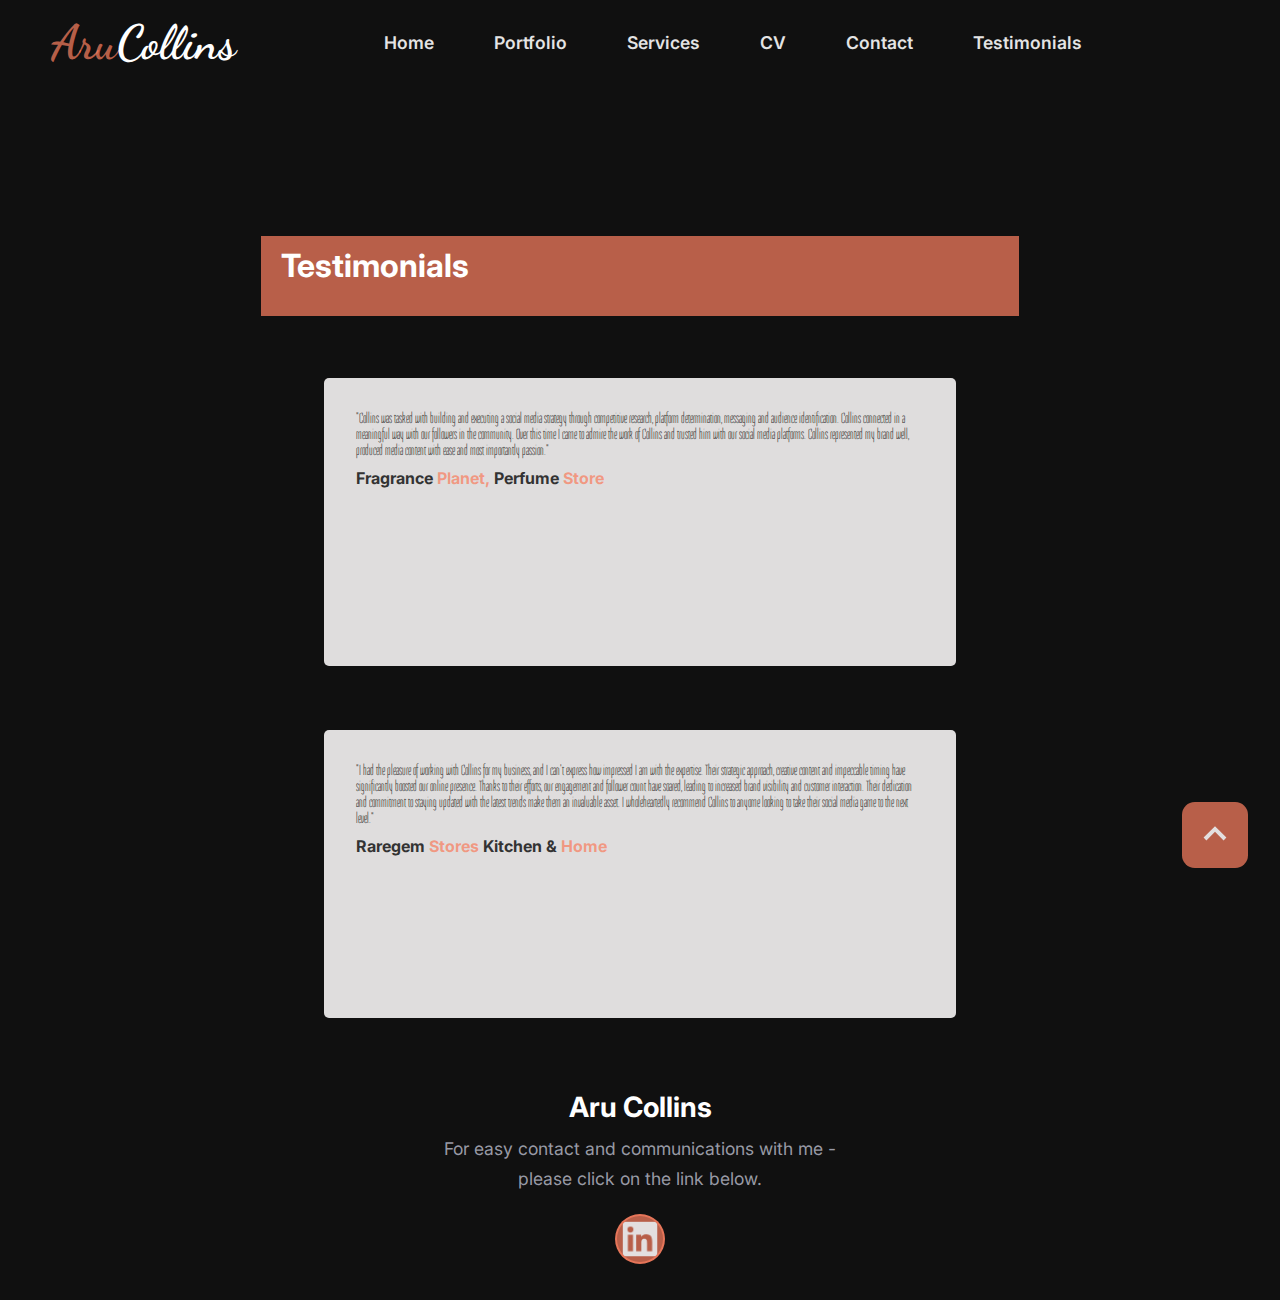
<file: testimonial.html>
<!DOCTYPE html>
<html lang="en">
  <head>
    <meta charset="UTF-8" />
    <meta name="viewport" content="width=device-width, initial-scale=1.0" />
    <meta http-equiv="X-UA-Compatible" content="ie=edge" />

    <link rel="stylesheet" href="/src/sytles/testimonial.css" />
    <link rel="stylesheet" href="/src/sytles/styles.css" />
    <!--icons link -->
    <link
      rel="stylesheet"
      href="https://unpkg.com/boxicons@latest/css/boxicons.min.css"
    />
    <!-- font links -->
    <link rel="preconnect" href="https://fonts.googleapis.com" />
    <link rel="preconnect" href="https://fonts.gstatic.com" crossorigin />
    <link
      href="https://fonts.googleapis.com/css2?family=Dosis:wght@200;300;400;500;600;700&family=Inter:wght@100;200;300;400;500;600;700&display=swap"
      rel="stylesheet"
    />

    <script defer src="/src/js/controller.js"></script>
    <title>Social Media Portfolio | Aru Collins A</title>
  </head>
  <body>
    <div class="container">
      <!-- header section -->
      <header>
        <h3>
          <a href="#" class="logo"><span>Aru</span>Collins</a>
        </h3>

        <ul class="navlist">
          <li><a class="item" href="index.html">Home</a></li>
          <li>
            <a class="item list" href="">Portfolio</a>
            <ul class="dropdown">
              <li><a href="abujawomen.html">@womeninabuja</a></li>
              <li><a href="herconnecthub.html">@herconnecthub</a></li>
              <li><a href="raregemstore.html">@raregemstore</a></li>
              <li><a href="tcsbusinesshub.html">@tcsbusinesshub</a></li>
            </ul>
          </li>
          <li><a class="item" href="services.html">Services</a></li>
          <li><a class="item" href="cv.html">CV</a></li>
          <li><a class="item" href="contact.html">Contact</a></li>
          <li><a class="item" href="testimonial.html">Testimonials</a></li>
        </ul>
        <div class="hambuger-menu">
          <div class="bar"></div>
          <div class="bar"></div>
          <div class="bar"></div>
        </div>
      </header>
      <!--  -->
      <div class="test-container">
        <div class="test-head">
          <h1>Testimonials</h1>
        </div>
        <div class="test-one">
          <p>
            "Collins was tasked with building and executing a social media
            strategy through competitive research, platform determination,
            messaging and audience identification. Collins connected in a
            meaningful way with our followers in the community. Over this time I
            came to admire the work of Collins and trusted him with our social
            media platforms. Collins represented my brand well, produced media
            content with ease and most importantly passion."
          </p>
          <h4>Fragrance <span>Planet,</span> Perfume <span>Store</span></h4>
        </div>
        <div class="test-two">
          <p>
            "I had the pleasure of working with Collins for my business, and I
            can't express how impressed I am with the expertise. Their strategic
            approach, creative content and impeccable timing have significantly
            boosted our online presence. Thanks to their efforts, our engagement
            and follower count have soared, leading to increased brand
            visibility and customer interaction. Their dedication and commitment
            to staying updated with the latest trends make them an invaluable
            asset. I wholeheartedly recommend Collins to anyome looking to take
            their social media game to the next level."
          </p>
          <h4>Raregem <span>Stores</span> Kitchen & <span>Home</span></h4>
        </div>
      </div>

      <!-- footer section -->
      <footer class="end-section">
        <h3>Aru Collins</h3>
        <p>
          For easy contact and communications with me - please click on the link
          below.
        </p>
        <div class="end-icons">
          <a
            href="http://www.linkedin.com/in/aru-collins-207089226"
            target="_blank"
          >
            <img
              src="[data-uri]"
          /></a>
        </div>
      </footer>

      <a href="#" class="scroll-bttn"
        ><img
          src="[data-uri]"
      /></a>
    </div>
  </body>
</html>
</file>
<file: src/sytles/styles.css>
@import url("https://fonts.googleapis.com/css2?family=Dancing+Script:wght@400;500;600;700&display=swap");

*,
*::before,
*::after {
  margin: 0;
  padding: 0;
  box-sizing: border-box;
  font-family: "Inter", sans-serif;
  list-style: none;
  text-decoration: none;
  scroll-behavior: smooth;
  border: none;
  outline: none;
}

:root {
  --bg-color: #191919;
  --secont-bg-color: #101010;
  --main-color: #e9204f;
  --hov-color: #f87e5fb9;
  --text-color: #fff;
  --second-color: #e4e4e4;
  --other-color: #c6c9d8bf;
  --h1-font: 7rem;
  --h2-font: 3.5rem;
  --p-font: 1.1rem;
}

body {
  background: var(--secont-bg-color);
}

body .container {
  color: var(--text-color);
  background: var(--secont-bg-color);
}

body header {
  background: var(--secont-bg-color);
  display: flex;
  justify-content: space-between;
  align-items: center;
  width: 100%;
  z-index: 1000;
  right: 0;
  top: 0;
  position: fixed;
  padding: 28px 11%;
  border-bottom: 1px solid var(--secont-bg-color);
  transition: all ease 0.5s;
  position: relative;
}

body header h3 a {
  font-family: "Dancing Script", cursive;
  color: var(--text-color);
  font-size: 3rem;
}

body header h3 a span {
  font-family: "Dancing Script", cursive;
  color: var(--hov-color);
}

body header .navlist {
  display: flex;
}

body header .item {
  color: var(--second-color);
  font-size: var(--p-font);
  font-weight: 600;
  margin: 0 30px;
  transition: all ease 0.4s;
}

body header .item:hover {
  color: var(--hov-color);
}

body header header.sticky {
  padding: 15px 11%;
  background: #000;
  border-bottom: 1px solid #4e5055;
}

body header .dropdown li {
  display: block;
  margin: 5px 0;
}

body header .dropdown li a {
  color: var(--text-color);
  margin: 2rem 0;
  padding: 1rem;
}

body header .dropdown {
  width: 13rem;
  height: 8rem;
  top: 5rem;
  background: var(--secont-bg-color);
  position: absolute;
  z-index: 999;
  display: none;
}

body header .dropdown a:hover {
  color: var(--hov-color);
}

body header .navlist li:hover ul.dropdown {
  display: block;
}

body .hambuger-menu {
  display: flex;
  flex-direction: column;
}

body .hambuger-menu:hover {
  cursor: pointer;
}

body .bar {
  display: none;
  height: 4px;
  width: 35px;
  background: var(--text-color);
  color: var(--text-color);
  margin: 3px 0;
  transition: all 0.3s ease-in-out;
}

body .home {
  padding: 120px 19% 100px;
  display: flex;
  justify-content: center;
  margin-top: 30px;
}

body .hero-img {
  max-height: 40rem;
  max-width: 40rem;
}

body .hero-text {
  display: flex;
  flex-direction: column;
  justify-content: center;
}

body .hero-text h4 {
  color: var(--second-color);
  font-size: 22px;
  font-weight: 600;
  margin-bottom: 15px;
  word-spacing: 10px;
}

body .hero-text h1 {
  font-family: "Dosis", sans-serif;
  font-size: var(--h1-font);
  color: var(--text-color);
  font-weight: 800;
  margin-bottom: 20px;
  letter-spacing: 2px;
}

body .hero-text h5 {
  color: var(--second-color);
  font-size: 25px;
  font-weight: 600;
  word-spacing: 5px;
  margin-bottom: 3.5rem;
}

body .btn {
  display: inline-block;
  padding: 16px 45px;
  background: var(--hov-color);
  color: var(--text-color);
  font-size: 1rem;
  font-weight: 600;
  width: 10rem;
  border: none;
  border-radius: 5px;
  transition: all ease 0.5s;
}

body .btn:hover {
  cursor: pointer;
  color: var(--hov-color);
  background: var(--other-color);
  transform: translateX(5px);
}

body .about {
  display: flex;
  flex-direction: row;
  justify-content: center;
  background: var(--bg-color);
  align-items: center;
  gap: 4rem;
}

body .about-img img {
  width: 100%;
  height: auto;
}

body .about-text h2 {
  font-family: "Dosis", sans-serif;
  font-size: var(--h2-font);
  font-weight: 800;
  margin-bottom: 10px;
  max-width: 40rem;
}

body .about-text h5 {
  font-size: 22px;
  margin-bottom: 20px;
  line-height: 1.4;
  max-width: 40rem;
}

body span {
  color: var(--hov-color);
}

body .about-text p {
  color: var(--other-color);
  font-size: var(--p-font);
  margin-bottom: 3rem;
  line-height: 25px;
  max-width: 40rem;
}

body .service {
  display: flex;
  flex-direction: column;
  justify-content: space-around;
  background: var(--secont-bg-color);
}

body .text-center {
  text-align: center;
  margin: 2rem 0;
}

body .text-center h2 {
  font-family: "Dosis", sans-serif;
  font-size: var(--h2-font);
  font-weight: 800;
  margin-bottom: 10px;
}

body .text-center h4 {
  font-size: 22px;
  font-weight: 500;
}

body .service-item {
  display: flex;
  justify-content: center;
  flex-direction: row;
  gap: 2rem;
  align-items: center;
  text-align: center;
  margin-top: 4rem;
  flex-wrap: wrap;
}

body .service-box {
  padding: 45px 30px;
  background: var(--bg-color);
  border-radius: 0.8rem;
  border: 1px solid transparent;
  cursor: pointer;
  height: 32rem;
  max-height: 34rem;
  max-width: 27rem;
  transition: all ease 0.5s;
}

body .service-box img {
  font-size: 50px;
  margin-bottom: 20px;
}

body .service h3 {
  font-size: 23px;
  font-weight: 700;
  margin-bottom: 12px;
  color: var(--hov-color);
}

body .service p {
  color: var(--other-color);
  font-size: var(--p-font);
  line-height: 20px;
  margin-bottom: 1rem;
}

body .s-btnn {
  display: inline-block;
  padding: 9px 24px;
  background: var(--hov-color);
  color: var(--text-color);
  font-size: 15px;
  font-weight: 500;
  border: 1px solid var(--hov-color);
  border-radius: 2rem;
  transition: all ease 0.5s;
}

body .s-btnn:hover {
  cursor: pointer;
  color: var(--hov-color);
  background: var(--other-color);
  transform: scale(1.1);
}

body .service-box:hover {
  transform: translateY(-8px);
  border: 1px solid var(--bg-color);
}

body .collabo {
  display: flex;
  flex-direction: column;
  justify-content: center;
  align-items: center;
}

body .collabHead {
  margin: 5rem 0;
}

body .collabHead h5 {
  font-size: 3rem;
}

body .collabDis {
  display: flex;
  flex-direction: row;
  justify-content: center;
  background-color: #121111;
  align-items: center;
  gap: 2rem;
  flex-wrap: wrap;
}

body .collabDis img {
  width: 13rem;
  height: 11rem;
}

body .contact {
  display: flex;
  justify-content: center;
  align-items: center;
  gap: 5rem;
  margin: 3rem 0;
}

body .left-content {
  display: flex;
  align-items: center;
  text-align: center;
  gap: 4rem;
}

body .in img {
  color: var(--hov-color);
  opacity: 0.5;
  font-size: 120px;
  margin-bottom: 15px;
  transition: all ease 0.4s;
}

body .in img:hover {
  opacity: 1;
  cursor: pointer;
}

body .in h4 {
  font-size: 27px;
  font-weight: 600;
  letter-spacing: 1px;
}

body .right-contact h2 {
  font-family: "Dosis", sans-serif;
  font-size: var(--h2-font);
  font-weight: 800;
  margin-bottom: 5px;
}

body .right-contact a {
  display: inline-block;
  color: var(--hov-color);
  font-size: 20px;
  font-weight: 600;
  margin-bottom: 20px;
  letter-spacing: 2px;
  border-bottom: 2px solid var(--hov-color);
  padding: 3px 0;
  transition: all ease 0.4s;
}

body .right-contact a:hover {
  transform: translateY(-5px);
  color: var(--text-color);
  border-bottom: 2px solid var(--text-color);
}

body .right-contact p {
  color: var(--other-color);
  font-size: var(--p-font);
  line-height: 30px;
  max-width: 40rem;
}

body .end-section {
  display: flex;
  align-items: center;
  flex-direction: column;
  text-align: center;
  margin: 2rem 0;
}

body .end-section h3 {
  font-size: 28px;
  font-weight: 700;
  margin-bottom: 10px;
}

body .end-section p {
  color: var(--other-color);
  font-size: var(--p-font);
  line-height: 30px;
  margin-bottom: 20px;
  max-width: 25rem;
}

body .end-section img {
  height: 50px;
  width: 50px;
  background: var(--hov-color);
  color: var(--text-color);
  border: 2px solid var(--hov-color);
  display: inline-flex;
  align-items: center;
  justify-content: center;
  font-size: 20px;
  border-radius: 50%;
  margin: 0 9px;
  transition: all ease 0.5s;
}

body .end-section img:hover {
  transform: translateY(-5px);
  background: transparent;
  border: 1px solid var(--hov-color);
}

body .scroll-bttn img {
  position: fixed;
  right: 2rem;
  bottom: 2rem;
  color: var(--text-color);
  background: var(--hov-color);
  font-size: 23px;
  padding: 9px;
  border-radius: 0.8rem;
}

@media (max-width: 1600px) {
  body header {
    padding: 14px 4%;
  }
  body header.sticky {
    padding: 8px 4%;
  }
  body section {
    padding: 100px 5% 80px;
  }
}

@media (max-width: 1200px) {
  body .home {
    flex-direction: column;
    min-height: 90vh;
  }
  body .item {
    margin: 0 20px;
  }
  body :root {
    --h1-font: 7rem;
    --h2-font: 3.5rem;
    --p-font: 1rem;
  }
}

@media (max-width: 1060px) {
  body .about {
    flex-direction: column;
    gap: 4rem;
  }
  body .about-img img {
    width: 100%;
    height: auto;
  }
  body .contact {
    flex-direction: column;
  }
  body .left-contact {
    margin: auto;
  }
}

@media (max-width: 1067px) {
  body .hambuger-menu.active .bar:nth-child(2) {
    opacity: 0;
  }
  body .hambuger-menu.active .bar:nth-child(1) {
    transform: translateY(8px) rotate(45deg);
  }
  body .hambuger-menu.active .bar:nth-child(3) {
    transform: translateY(-8px) rotate(-45deg);
  }
  body .bar {
    display: block;
  }
  body .navlist {
    position: absolute;
    right: 100%;
    top: 70px;
    gap: 10px;
    padding: 20px 0;
    flex-direction: column;
    font-size: 15px;
    background-color: var(--secont-bg-color);
    width: 100%;
    text-align: left;
    transition: all 0.5s ease;
    z-index: 99;
    overflow: hidden;
  }
  body .item {
    display: block;
    font-size: 22px;
    padding: 12px 0;
  }
  body .navlist.active {
    right: 0;
  }
  body .navlist .open {
    top: 100%;
  }
  body .dropdown {
    width: 13rem;
    height: 8rem;
    background: transparent;
    position: absolute;
    top: 5rem;
    left: 6rem;
    display: none;
  }
}

@media (max-width: 600px) {
  body .home {
    min-height: 80vh;
  }
  body :root {
    --h1-font: 3.8rem;
    --h2-font: 2.7rem;
    --p-font: 15px;
  }
  body .hero-text h4 {
    font-size: 18px;
    word-spacing: 10px;
    margin-bottom: 30px;
  }
  body .btn {
    padding: 10px 35px;
  }
  body .left-contact {
    gap: 3rem;
  }
  body .in img {
    font-size: 80px;
  }
  body .in h4 {
    font-size: 20px;
  }
  body .end-section p {
    font-size: 14px;
    margin: 0 2rem;
  }
}

@media (max-width: 480px) {
  body .hero-text h1 {
    font-size: 3.5rem;
  }
  body .hero-text h4 {
    font-size: 16px;
    word-spacing: 7px;
  }
  body .service-box p {
    font-size: 14px;
  }
  body .collabHead h5 {
    font-size: 2rem;
  }
}
</file>
<file: src/sytles/abujawomen.css>
@import url("https://fonts.googleapis.com/css2?family=Roboto:wght@100;300;400;500;700;900&display=swap");
*,
*::before,
*::after {
  margin: 0;
  padding: 0;
  box-sizing: border-box;
}

.abuja {
  display: flex;
  justify-content: center;
  flex-direction: column;
  align-items: center;
}

.abjHead {
  background-color: rgba(248, 126, 95, 0.7254901961);
  height: 5rem;
  width: 60%;
  margin: 2rem 0;
  padding: 1rem;
}

.abjOverview,
.abjRole {
  border: none;
  border-radius: 5px;
  background-color: rgba(198, 201, 216, 0.7490196078);
  height: 15rem;
  width: 50%;
  margin: 2rem 0;
  padding: 1.5rem;
  color: #101010;
}

.abjOverview h3 {
  font-weight: 700;
  font-size: 20px;
  margin-bottom: 20px;
  color: #621e01;
}

.abjOverview p,
.abjRole p {
  font-family: "Roboto", sans-serif;
  line-height: 25px;
  font-size: 15px;
  font-weight: 500;
  margin: 10px 0;
}

.abjOverview p span {
  color: #621e01;
}

.abjRole h4,
.abjRole h5 {
  font-size: 20px;
  margin-bottom: 20px;
  font-weight: 700;
  color: #621e01;
}

.abjBg {
  display: flex;
  justify-content: center;
  flex-direction: column;
  align-items: center;
}

.head {
  background-color: rgba(248, 126, 95, 0.7254901961);
  height: 5rem;
  width: 60%;
  margin: 2rem 0;
  padding: 1rem;
}

.abjBg {
  border: none;
  border-radius: 5px;
  background-color: rgba(198, 201, 216, 0.7490196078);
  height: 40rem;
  width: 50%;
  margin: 2rem 0;
  padding: 1.5rem;
  color: #101010;
}

/*     */
.abjBg p span {
  color: #621e01;
}

.abjBg p {
  font-family: "Roboto", sans-serif;
  line-height: 25px;
  font-size: 15px;
  font-weight: 500;
  margin: 10px 0;
}

.abjBg li span {
  color: #621e01;
}

.abjProblems {
  border: none;
  border-radius: 5px;
  background-color: rgba(198, 201, 216, 0.7490196078);
  height: 24rem;
  width: 50%;
  margin: 2rem 0;
  padding: 1.5rem;
  color: #101010;
}

.abjProblems p {
  font-family: "Roboto", sans-serif;
  line-height: 25px;
  font-size: 15px;
  font-weight: 500;
  margin: 10px 0;
}

.abjProblems ul li,
.abjBg ul li,
.abjStrategy ul li,
.abjInsight ul li {
  font-family: "Roboto", sans-serif;
  line-height: 25px;
  font-size: 15px;
  font-weight: 500;
  margin: 10px 0;
  list-style: inside;
}

.abjStrategy {
  border: none;
  border-radius: 5px;
  background-color: rgba(198, 201, 216, 0.7490196078);
  height: 35rem;
  width: 50%;
  margin: 2rem 0;
  padding: 1.5rem;
  color: #101010;
}

.abjStrategy p {
  font-family: "Roboto", sans-serif;
  line-height: 25px;
  font-size: 15px;
  font-weight: 500;
  margin: 10px 0;
}

.abjInsight {
  border: none;
  border-radius: 5px;
  background-color: rgba(198, 201, 216, 0.7490196078);
  height: 18rem;
  width: 50%;
  margin: 2rem 0;
  padding: 1.5rem;
  color: #101010;
}

.abjSample {
  display: flex;
  justify-content: center;
  align-items: center;
  gap: 20px;
}

.abjSample img {
  width: 100%;
  height: 25rem;
  margin: 1rem 0;
}

@media (max-width: 1425px) {
  .abjBg {
    height: 50rem;
    width: 60%;
    margin: 1rem 0;
    padding: 1.5rem;
  }
}

@media (max-width: 1067px) {
  .abjHead {
    width: 90%;
    margin: 1rem 0;
  }
  .abuja {
    margin: 0 1rem;
  }
  .abjOverview,
  .abjRole {
    height: 20rem;
    width: 60%;
    margin: 2rem 0;
    padding: 1rem;
  }
  .head {
    width: 90%;
    margin: 1rem 0;
  }
  .abjBg p {
    line-height: 20px;
    font-size: 14px;
  }
  .abjProblems {
    height: 30rem;
    width: 60%;
    margin: 1rem 0;
    padding: 1rem;
  }
  .abjBg {
    height: 54rem;
    width: 60%;
  }
  .abjStrategy {
    height: 45rem;
    width: 60%;
    margin: 1rem 0;
    padding: 1rem;
  }
  .abjStrategy p {
    line-height: 15px;
    font-size: 14px;
    font-weight: 500;
  }
  .abjInsight {
    height: 18rem;
    width: 60%;
    margin: 1rem 0;
    padding: 1rem;
  }
}

@media (max-width: 800px) {
  .abjOverview,
  .abjRole {
    height: 20rem;
    width: 80%;
    margin: 2rem 0;
    padding: 1rem;
  }
  .abjOverview p,
  .abjRole p {
    line-height: 25px;
    font-size: 15px;
  }
  .abjBg {
    height: 50rem;
    width: 70%;
    margin: 1rem 0;
    padding: 1.5rem;
  }
  .abjBg p {
    line-height: 20px;
    font-size: 12px;
  }
  .abjProblems ul li,
  .abjBg ul li,
  .abjStrategy ul li,
  .abjInsight ul li {
    line-height: 20px;
    font-size: 12px;
  }
}

@media (max-width: 700px) {
  .abjBg {
    height: 55rem;
    width: 80%;
    margin: 1rem 0;
    padding: 1.5rem;
  }
  .abjBg p {
    line-height: 19px;
    font-size: 12px;
  }
  .abjProblems ul li,
  .abjBg ul li,
  .abjStrategy ul li,
  .abjInsight ul li {
    line-height: 19px;
    font-size: 12px;
  }
  .abjProblems {
    height: 25rem;
    width: 80%;
    margin: 1rem 0;
    padding: 1rem;
  }
  .abjProblems p {
    line-height: 25px;
    font-size: 12px;
    font-weight: 500;
  }
  .abjStrategy {
    height: 40rem;
    width: 80%;
    margin: 1rem 0;
    padding: 1rem;
  }
  .abjSample {
    display: flex;
    flex-direction: column;
    justify-content: center;
    align-items: center;
  }
  .abjSample img {
    width: 80%;
    height: 100%;
  }
}

@media (max-width: 500px) {
  .abjOverview,
  .abjRole {
    height: 28rem;
  }
  .abjOverview p,
  .abjRole p {
    line-height: 20px;
    font-size: 15px;
  }
  .abjBg {
    height: 85rem;
    width: 80%;
    margin: 1rem 0;
    padding: 1rem;
  }
  .abjBg p {
    line-height: 19px;
    font-size: 12px;
  }
  .abjProblems ul li,
  .abjBg ul li,
  .abjStrategy ul li,
  .abjInsight ul li {
    line-height: 19px;
    font-size: 12px;
  }
  .abjProblems {
    height: 35rem;
    width: 80%;
  }
  .abjStrategy {
    height: 55rem;
    width: 80%;
    margin: 1rem 0;
    padding: 1rem;
  }
  .abjSample img {
    width: 80%;
    height: 100%;
  }
  .abjInsight {
    height: 18rem;
    width: 80%;
  }
}
</file>
<file: src/sytles/contact.css>
*,
*::before,
*::after {
  padding: 0;
  margin: 0;
  box-sizing: border-box;
}

.contact-container {
  margin: 7rem 0 2rem 2rem;
  padding: 2rem;
}

.contactHead {
  display: flex;
  flex-direction: column;
  justify-content: center;
  align-items: center;
  text-align: center;
}

.contactHead p {
  max-width: 40rem;
  margin: 20px 50px;
}

.contact-card {
  position: relative;
  min-height: 100vh;
  padding: 50px 100px;
  display: flex;
  justify-content: center;
  align-items: center;
  flex-wrap: wrap;
  margin-top: -6rem;
}

.contactInfo {
  display: flex;
  flex-direction: column;
  width: 50%;
}

.contactInfo .box {
  position: relative;
  padding: 20px 0;
  display: flex;
}

.contactInfo .text {
  margin-left: 20px;
}

.contactInfo .text h3 {
  font-weight: 500;
  color: rgba(248, 126, 95, 0.7254901961);
}

.contactInfo .icon {
  min-width: 60px;
  height: 60px;
  background: rgba(248, 126, 95, 0.7254901961);
  display: flex;
  justify-content: center;
  align-items: center;
  border-radius: 50%;
  font-size: 22px;
}

.contactForm {
  width: 30rem;
  padding: 40px;
  background: #fff;
}

.contactForm h2 {
  font-family: "Dancing Script", cursive;
  font-size: 30px;
  color: #333;
  font-weight: 500;
}

.contactForm .inputBox {
  position: relative;
  width: 100%;
  margin-top: 10px;
}

.contactForm .inputBox input,
.contactForm .inputBox textarea {
  width: 100%;
  padding: 5px 0;
  font-size: 16px;
  margin: 10px 0;
  border: none;
  border-bottom: 2px solid #333;
  outline: none;
  resize: none;
}

.contactForm .inputBox span {
  position: absolute;
  left: 0;
  padding: 5px 0;
  font-size: 16px;
  margin: 10px 0;
  pointer-events: none;
  transition: 0.5%;
  color: #666;
}

.contactForm .inputBox input:focus ~ span,
.contactForm .inputBox input:valid ~ span,
.contactForm .inputBox textarea:focus ~ span,
.contactForm .inputBox input:valid ~ span {
  color: rgba(248, 126, 95, 0.7254901961);
  font-size: 12px;
  transform: translateY(-20px);
}

.contactForm .inputBox input[type="submit"] {
  width: 100px;
  background: rgba(248, 126, 95, 0.7254901961);
  color: #fff;
  border: none;
  cursor: pointer;
  padding: 10px;
  font-size: 18px;
}

@media (max-width: 740px) {
  .contact-container {
    margin: 7rem 0 0 0;
    padding: 0;
  }
  .contact-card {
    flex-direction: column;
    justify-content: center;
    align-items: center;
    min-height: 100vh;
    padding: 10px;
  }
  .contactInfo .icon img {
    height: 30px;
  }
  .contactInfo .icon {
    min-width: 50px;
    height: 50px;
    font-size: 19px;
  }
  .contactInfo .text {
    margin-left: 10px;
  }
  .contactInfo .text h3 {
    font-weight: 400;
    font-size: 15px;
  }
  .contactInfo .text h3 p {
    font-size: 13px;
  }
  .contact-card {
    margin: 0 10px;
  }
}

@media (max-width: 550px) {
  .contactForm {
    width: 19rem;
    padding: 20px;
  }
  .contactInfo {
    margin-right: 100px;
  }
}
</file>
<file: src/sytles/cv.css>
*,
*::before,
*::after {
  margin: 0;
  padding: 0;
  box-sizing: border-box;
}

.cv-container {
  display: flex;
  flex-direction: column;
  justify-content: center;
  align-items: center;
  /* download design   */
}

.cv-container .cv-head {
  display: flex;
  justify-content: center;
  background-color: hsla(12, 92%, 67%, 0.725);
  width: 50%;
  height: 5rem;
  padding: 2rem;
  margin: 2rem 0;
}

.cv-container h1 {
  font-weight: 800;
  font-family: "Dancing Script", cursive;
  font-size: 25px;
}

.cv-container .heading {
  display: flex;
  justify-content: center;
  background-color: rgba(198, 201, 216, 0.7490196078);
  width: 100%;
  height: 5rem;
  margin: 2rem 0;
  padding: 1rem 0;
}

.cv-container .heading h4 {
  font-size: 35px;
  text-transform: uppercase;
  letter-spacing: 2px;
}

.cv-container .prof-sum-notes {
  display: flex;
  justify-content: center;
  align-items: center;
  text-align: left;
  max-width: 70rem;
  padding: 0 40px;
}

.cv-container button {
  height: 30px;
  width: 150px;
  background-color: hsla(12, 92%, 67%, 0.725);
  border: none;
  border-radius: 5px;
  margin: 2rem 0;
  color: #ffffff;
}

.cv-container button:hover {
  color: hsla(12, 92%, 67%, 0.725);
  background-color: rgba(198, 201, 216, 0.7490196078);
}

.cv-container .download-cv p {
  font-family: "Dancing Script", cursive;
  font-weight: 700;
  font-size: 20px;
}

.cv-container .skill-sec-one,
.cv-container .skill-sec-two,
.cv-container .skill-sec-three {
  text-align: left;
  max-width: 70rem;
  padding: 0 40px;
  margin: 20px 0;
}

.cv-container .comp-title,
.cv-container .comp-pos {
  margin: 5px 0;
  padding: 0 40px;
}

.cv-container .exp-notes li {
  text-align: left;
  max-width: 70rem;
  padding: 0 40px;
  margin: 5px 0;
}

.cv-container .edu-notes-all {
  text-align: left;
  max-width: 70rem;
  padding: 0 40px;
}

.cv-container .additional-notes li {
  text-align: left;
  max-width: 70rem;
  padding: 0 40px;
}

@media (max-width: 745px) {
  .cv-container .heading {
    padding: 2rem 1rem;
  }
  .cv-container .heading h4 {
    font-size: 15px;
    font-weight: 800;
    font-family: "Dancing Script", cursive;
    text-transform: uppercase;
  }
}
</file>
<file: src/sytles/herconnecthub.css>
@import url("https://fonts.googleapis.com/css2?family=Roboto:wght@100;300;400;500;700;900&display=swap");
*,
*::before,
*::after {
  margin: 0;
  padding: 0;
  box-sizing: border-box;
}

.abuja {
  display: flex;
  justify-content: center;
  flex-direction: column;
  align-items: center;
}

.abjHead {
  background-color: rgba(248, 126, 95, 0.7254901961);
  height: 5rem;
  width: 60%;
  margin: 2rem 0;
  padding: 1rem;
}

.abjOverview,
.abjRole {
  border: none;
  border-radius: 5px;
  background-color: rgba(198, 201, 216, 0.7490196078);
  height: 15rem;
  width: 50%;
  margin: 2rem 0;
  padding: 1.5rem;
  color: #101010;
}

.abjOverview h3 {
  font-weight: 700;
  font-size: 20px;
  margin-bottom: 5px;
  color: #621e01;
}

.abjOverview p,
.abjRole p {
  font-family: "Roboto", sans-serif;
  line-height: 25px;
  font-size: 15px;
  font-weight: 500;
  margin: 5px 0;
}

.abjOverview p span {
  color: #621e01;
}

.abjRole h4,
.abjRole h5 {
  font-size: 20px;
  margin-bottom: 20px;
  font-weight: 700;
  color: #621e01;
}

.abjBg {
  display: flex;
  justify-content: center;
  flex-direction: column;
  align-items: center;
}

.head {
  background-color: rgba(248, 126, 95, 0.7254901961);
  height: 5rem;
  width: 60%;
  margin: 2rem 0;
  padding: 1rem;
}

.abjBg {
  border: none;
  border-radius: 5px;
  background-color: rgba(198, 201, 216, 0.7490196078);
  height: 40rem;
  width: 50%;
  margin: 2rem 0;
  padding: 1.5rem;
  color: #101010;
}

/*     */
.abjBg p span {
  color: #621e01;
}

.abjBg p {
  font-family: "Roboto", sans-serif;
  line-height: 25px;
  font-size: 15px;
  font-weight: 500;
  margin: 10px 0;
}

.abjBg li span {
  color: #621e01;
}

.abjProblems {
  border: none;
  border-radius: 5px;
  background-color: rgba(198, 201, 216, 0.7490196078);
  height: 24rem;
  width: 50%;
  margin: 2rem 0;
  padding: 1.5rem;
  color: #101010;
}

.abjProblems p {
  font-family: "Roboto", sans-serif;
  line-height: 25px;
  font-size: 15px;
  font-weight: 500;
  margin: 10px 0;
}

.abjProblems ul li,
.abjBg ul li,
.abjStrategy ul li,
.abjInsight ul li {
  font-family: "Roboto", sans-serif;
  line-height: 25px;
  font-size: 15px;
  font-weight: 500;
  margin: 10px 0;
  list-style: inside;
}

.abjStrategy {
  border: none;
  border-radius: 5px;
  background-color: rgba(198, 201, 216, 0.7490196078);
  height: 35rem;
  width: 50%;
  margin: 2rem 0;
  padding: 1.5rem;
  color: #101010;
}

.abjStrategy p {
  font-family: "Roboto", sans-serif;
  line-height: 25px;
  font-size: 15px;
  font-weight: 500;
  margin: 10px 0;
}

.abjInsight {
  border: none;
  border-radius: 5px;
  background-color: rgba(198, 201, 216, 0.7490196078);
  height: 18rem;
  width: 50%;
  margin: 2rem 0;
  padding: 1.5rem;
  color: #101010;
}

.abjSample {
  display: flex;
  justify-content: center;
  align-items: center;
  gap: 20px;
}

.abjSample img {
  width: 100%;
  height: 25rem;
}

@media (max-width: 1425px) {
  .abjBg {
    height: 50rem;
    width: 60%;
    margin: 1rem 0;
    padding: 1.5rem;
  }
}

@media (max-width: 1067px) {
  .abjHead {
    width: 90%;
    margin: 1rem 0;
  }
  .abuja {
    margin: 0 1rem;
  }
  .abjOverview,
  .abjRole {
    height: 20rem;
    width: 60%;
    margin: 2rem 0;
    padding: 1rem;
  }
  .head {
    width: 90%;
    margin: 1rem 0;
  }
  .abjBg p {
    line-height: 20px;
    font-size: 14px;
  }
  .abjProblems {
    height: 30rem;
    width: 60%;
    margin: 1rem 0;
    padding: 1rem;
  }
  .abjBg {
    height: 54rem;
    width: 60%;
  }
  .abjStrategy {
    height: 45rem;
    width: 60%;
    margin: 1rem 0;
    padding: 1rem;
  }
  .abjStrategy p {
    line-height: 15px;
    font-size: 14px;
    font-weight: 500;
  }
  .abjInsight {
    height: 18rem;
    width: 60%;
    margin: 1rem 0;
    padding: 1rem;
  }
}

@media (max-width: 800px) {
  .abjOverview,
  .abjRole {
    height: 20rem;
    width: 80%;
    margin: 2rem 0;
    padding: 1rem;
  }
  .abjOverview p,
  .abjRole p {
    line-height: 25px;
    font-size: 15px;
  }
  .abjBg {
    height: 50rem;
    width: 70%;
    margin: 1rem 0;
    padding: 1.5rem;
  }
  .abjBg p {
    line-height: 20px;
    font-size: 12px;
  }
  .abjProblems ul li,
  .abjBg ul li,
  .abjStrategy ul li,
  .abjInsight ul li {
    line-height: 20px;
    font-size: 12px;
  }
}

@media (max-width: 700px) {
  .abjBg {
    height: 55rem;
    width: 80%;
    margin: 1rem 0;
    padding: 1.5rem;
  }
  .abjBg p {
    line-height: 19px;
    font-size: 12px;
  }
  .abjProblems ul li,
  .abjBg ul li,
  .abjStrategy ul li,
  .abjInsight ul li {
    line-height: 19px;
    font-size: 12px;
  }
  .abjProblems {
    height: 25rem;
    width: 80%;
    margin: 1rem 0;
    padding: 1rem;
  }
  .abjProblems p {
    line-height: 25px;
    font-size: 12px;
    font-weight: 500;
  }
  .abjStrategy {
    height: 40rem;
    width: 80%;
    margin: 1rem 0;
    padding: 1rem;
  }
  .abjSample {
    display: flex;
    flex-direction: column;
    justify-content: center;
    align-items: center;
  }
}

@media (max-width: 500px) {
  .abjOverview,
  .abjRole {
    height: 28rem;
  }
  .abjOverview p,
  .abjRole p {
    line-height: 20px;
    font-size: 15px;
  }
  .abjBg {
    height: 85rem;
    width: 80%;
    margin: 1rem 0;
    padding: 1rem;
  }
  .abjBg p {
    line-height: 19px;
    font-size: 12px;
  }
  .abjProblems ul li,
  .abjBg ul li,
  .abjStrategy ul li,
  .abjInsight ul li {
    line-height: 19px;
    font-size: 12px;
  }
  .abjProblems {
    height: 35rem;
    width: 80%;
  }
  .abjStrategy {
    height: 55rem;
    width: 80%;
    margin: 1rem 0;
    padding: 1rem;
  }
  .abjSample img {
    width: 80%;
    height: 20rem;
  }
  .abjInsight {
    height: 18rem;
    width: 80%;
  }
}
</file>
<file: src/sytles/raregemstore.css>
@import url("https://fonts.googleapis.com/css2?family=Roboto:wght@100;300;400;500;700;900&display=swap");
*,
*::before,
*::after {
  margin: 0;
  padding: 0;
  box-sizing: border-box;
}

.abuja {
  display: flex;
  justify-content: center;
  flex-direction: column;
  align-items: center;
}

.abjHead {
  background-color: rgba(248, 126, 95, 0.7254901961);
  height: 5rem;
  width: 60%;
  margin: 2rem 0;
  padding: 1rem;
}

.abjOverview,
.abjRole {
  border: none;
  border-radius: 5px;
  background-color: rgba(198, 201, 216, 0.7490196078);
  height: 15rem;
  width: 50%;
  margin: 2rem 0;
  padding: 1.5rem;
  color: #101010;
}

.abjOverview h3 {
  font-weight: 700;
  font-size: 20px;
  margin-bottom: 20px;
  color: #621e01;
}

.abjOverview p,
.abjRole p {
  font-family: "Roboto", sans-serif;
  line-height: 25px;
  font-size: 15px;
  font-weight: 500;
  margin: 10px 0;
}

.abjOverview p span {
  color: #621e01;
}

.abjRole h4,
.abjRole h5 {
  font-size: 20px;
  margin-bottom: 20px;
  font-weight: 700;
  color: #621e01;
}

.abjBg {
  display: flex;
  justify-content: center;
  flex-direction: column;
  align-items: center;
}

.head {
  background-color: rgba(248, 126, 95, 0.7254901961);
  height: 5rem;
  width: 60%;
  margin: 2rem 0;
  padding: 1rem;
}

.abjBg {
  border: none;
  border-radius: 5px;
  background-color: rgba(198, 201, 216, 0.7490196078);
  height: 40rem;
  width: 50%;
  margin: 2rem 0;
  padding: 1.5rem;
  color: #101010;
}

/*     */
.abjBg p span {
  color: #621e01;
}

.abjBg p {
  font-family: "Roboto", sans-serif;
  line-height: 25px;
  font-size: 15px;
  font-weight: 500;
  margin: 10px 0;
}

.abjBg li span {
  color: #621e01;
}

.abjProblems {
  border: none;
  border-radius: 5px;
  background-color: rgba(198, 201, 216, 0.7490196078);
  height: 24rem;
  width: 50%;
  margin: 2rem 0;
  padding: 1.5rem;
  color: #101010;
}

.abjProblems p {
  font-family: "Roboto", sans-serif;
  line-height: 25px;
  font-size: 15px;
  font-weight: 500;
  margin: 10px 0;
}

.abjProblems ul li,
.abjBg ul li,
.abjStrategy ul li,
.abjInsight ul li {
  font-family: "Roboto", sans-serif;
  line-height: 25px;
  font-size: 15px;
  font-weight: 500;
  margin: 10px 0;
  list-style: inside;
}

.abjStrategy {
  border: none;
  border-radius: 5px;
  background-color: rgba(198, 201, 216, 0.7490196078);
  height: 35rem;
  width: 50%;
  margin: 2rem 0;
  padding: 1.5rem;
  color: #101010;
}

.abjStrategy p {
  font-family: "Roboto", sans-serif;
  line-height: 25px;
  font-size: 15px;
  font-weight: 500;
  margin: 10px 0;
}

.abjInsight {
  border: none;
  border-radius: 5px;
  background-color: rgba(198, 201, 216, 0.7490196078);
  height: 18rem;
  width: 50%;
  margin: 2rem 0;
  padding: 1.5rem;
  color: #101010;
}

.abjSample {
  display: flex;
  justify-content: center;
  align-items: center;
  gap: 20px;
}

.abjSample img {
  width: 100%;
  height: 25rem;
}

@media (max-width: 1425px) {
  .abjBg {
    height: 50rem;
    width: 60%;
    margin: 1rem 0;
    padding: 1.5rem;
  }
}

@media (max-width: 1067px) {
  .abjHead {
    width: 90%;
    margin: 1rem 0;
  }
  .abuja {
    margin: 0 1rem;
  }
  .abjOverview,
  .abjRole {
    height: 20rem;
    width: 60%;
    margin: 2rem 0;
    padding: 1rem;
  }
  .head {
    width: 90%;
    margin: 1rem 0;
  }
  .abjBg p {
    line-height: 20px;
    font-size: 14px;
  }
  .abjProblems {
    height: 30rem;
    width: 60%;
    margin: 1rem 0;
    padding: 1rem;
  }
  .abjBg {
    height: 54rem;
    width: 60%;
  }
  .abjStrategy {
    height: 45rem;
    width: 60%;
    margin: 1rem 0;
    padding: 1rem;
  }
  .abjStrategy p {
    line-height: 15px;
    font-size: 14px;
    font-weight: 500;
  }
  .abjInsight {
    height: 18rem;
    width: 60%;
    margin: 1rem 0;
    padding: 1rem;
  }
}

@media (max-width: 800px) {
  .abjOverview,
  .abjRole {
    height: 20rem;
    width: 80%;
    margin: 2rem 0;
    padding: 1rem;
  }
  .abjOverview p,
  .abjRole p {
    line-height: 25px;
    font-size: 15px;
  }
  .abjBg {
    height: 50rem;
    width: 70%;
    margin: 1rem 0;
    padding: 1.5rem;
  }
  .abjBg p {
    line-height: 20px;
    font-size: 12px;
  }
  .abjProblems ul li,
  .abjBg ul li,
  .abjStrategy ul li,
  .abjInsight ul li {
    line-height: 20px;
    font-size: 12px;
  }
}

@media (max-width: 700px) {
  .abjBg {
    height: 55rem;
    width: 80%;
    margin: 1rem 0;
    padding: 1.5rem;
  }
  .abjBg p {
    line-height: 19px;
    font-size: 12px;
  }
  .abjProblems ul li,
  .abjBg ul li,
  .abjStrategy ul li,
  .abjInsight ul li {
    line-height: 19px;
    font-size: 12px;
  }
  .abjProblems {
    height: 25rem;
    width: 80%;
    margin: 1rem 0;
    padding: 1rem;
  }
  .abjProblems p {
    line-height: 25px;
    font-size: 12px;
    font-weight: 500;
  }
  .abjStrategy {
    height: 40rem;
    width: 80%;
    margin: 1rem 0;
    padding: 1rem;
  }
  .abjSample {
    display: flex;
    flex-direction: column;
    justify-content: center;
    align-items: center;
  }
}

@media (max-width: 500px) {
  .abjOverview,
  .abjRole {
    height: 28rem;
  }
  .abjOverview p,
  .abjRole p {
    line-height: 20px;
    font-size: 15px;
  }
  .abjBg {
    height: 85rem;
    width: 80%;
    margin: 1rem 0;
    padding: 1rem;
  }
  .abjBg p {
    line-height: 19px;
    font-size: 12px;
  }
  .abjProblems ul li,
  .abjBg ul li,
  .abjStrategy ul li,
  .abjInsight ul li {
    line-height: 19px;
    font-size: 12px;
  }
  .abjProblems {
    height: 35rem;
    width: 80%;
  }
  .abjStrategy {
    height: 55rem;
    width: 80%;
    margin: 1rem 0;
    padding: 1rem;
  }
  .abjSample img {
    width: 80%;
    height: 20rem;
  }
  .abjInsight {
    height: 18rem;
    width: 80%;
  }
}
</file>
<file: src/sytles/services.css>
*,
*::before,
*::after {
  padding: 0;
  margin: 0;
  box-sizing: border-box;
}

.serviceContainer {
  display: flex;
  justify-content: center;
  align-items: center;
  flex-direction: column;
  margin: 8rem 0 2rem 2rem;
}

.serviceHead {
  color: rgba(248, 126, 95, 0.7254901961);
  margin: 2rem 0;
}

.serviceList {
  display: flex;
  justify-content: center;
  align-items: center;
  flex-wrap: wrap;
}

/*  box  */
.service-box {
  display: flex;
  align-items: center;
  flex-direction: column;
  padding: 45px 30px;
  border-radius: 0.8rem;
  border: 1px solid transparent;
  cursor: pointer;
  height: 30rem;
  max-height: 34rem;
  max-width: 27rem;
  transition: all ease 0.5s;
  margin: 1rem;
}

.service-box img {
  font-size: 50px;
  margin-bottom: 20px;
}

.service-box h3 {
  font-size: 23px;
  font-weight: 700;
  margin-bottom: 12px;
  color: rgba(248, 126, 95, 0.7254901961);
}

.service p {
  color: #ffffff;
  font-size: 20px;
  line-height: 20px;
  margin: 1rem 0;
}

.service-box:hover {
  transform: translateY(-8px);
  border: 1px solid #191919;
}

@media (max-width: 490px) {
  .serviceContainer {
    margin: 8rem 0 1rem 1rem;
  }
}
</file>
<file: src/sytles/tcsbusinesshub.css>
@import url("https://fonts.googleapis.com/css2?family=Roboto:wght@100;300;400;500;700;900&display=swap");
*,
*::before,
*::after {
  margin: 0;
  padding: 0;
  box-sizing: border-box;
}

.abuja {
  display: flex;
  justify-content: center;
  flex-direction: column;
  align-items: center;
}

.abjHead {
  background-color: rgba(248, 126, 95, 0.7254901961);
  height: 5rem;
  width: 60%;
  margin: 2rem 0;
  padding: 1rem;
}

.abjOverview,
.abjRole {
  border: none;
  border-radius: 5px;
  background-color: rgba(198, 201, 216, 0.7490196078);
  height: 15rem;
  width: 50%;
  margin: 2rem 0;
  padding: 1.5rem;
  color: #101010;
}

.abjOverview h3 {
  font-weight: 700;
  font-size: 20px;
  margin-bottom: 20px;
  color: #621e01;
}

.abjOverview p,
.abjRole p {
  font-family: "Roboto", sans-serif;
  line-height: 25px;
  font-size: 15px;
  font-weight: 500;
  margin: 10px 0;
}

.abjOverview p span {
  color: #621e01;
}

.abjRole h4,
.abjRole h5 {
  font-size: 20px;
  margin-bottom: 20px;
  font-weight: 700;
  color: #621e01;
}

.abjBg {
  display: flex;
  justify-content: center;
  flex-direction: column;
  align-items: center;
}

.head {
  background-color: rgba(248, 126, 95, 0.7254901961);
  height: 5rem;
  width: 60%;
  margin: 2rem 0;
  padding: 1rem;
}

.abjBg {
  border: none;
  border-radius: 5px;
  background-color: rgba(198, 201, 216, 0.7490196078);
  height: 40rem;
  width: 50%;
  margin: 2rem 0;
  padding: 1.5rem;
  color: #101010;
}

/*     */
.abjBg p span {
  color: #621e01;
}

.abjBg p {
  font-family: "Roboto", sans-serif;
  line-height: 25px;
  font-size: 15px;
  font-weight: 500;
  margin: 10px 0;
}

.abjBg li span {
  color: #621e01;
}

.abjProblems {
  border: none;
  border-radius: 5px;
  background-color: rgba(198, 201, 216, 0.7490196078);
  height: 24rem;
  width: 50%;
  margin: 2rem 0;
  padding: 1.5rem;
  color: #101010;
}

.abjProblems p {
  font-family: "Roboto", sans-serif;
  line-height: 25px;
  font-size: 15px;
  font-weight: 500;
  margin: 10px 0;
}

.abjProblems ul li,
.abjBg ul li,
.abjStrategy ul li,
.abjInsight ul li {
  font-family: "Roboto", sans-serif;
  line-height: 25px;
  font-size: 15px;
  font-weight: 500;
  margin: 10px 0;
  list-style: inside;
}

.abjStrategy {
  border: none;
  border-radius: 5px;
  background-color: rgba(198, 201, 216, 0.7490196078);
  height: 35rem;
  width: 50%;
  margin: 2rem 0;
  padding: 1.5rem;
  color: #101010;
}

.abjStrategy p {
  font-family: "Roboto", sans-serif;
  line-height: 25px;
  font-size: 15px;
  font-weight: 500;
  margin: 10px 0;
}

.abjInsight {
  border: none;
  border-radius: 5px;
  background-color: rgba(198, 201, 216, 0.7490196078);
  height: 18rem;
  width: 50%;
  margin: 2rem 0;
  padding: 1.5rem;
  color: #101010;
}

.abjSample {
  display: flex;
  justify-content: center;
  align-items: center;
  gap: 20px;
}

.abjSample img {
  width: 100%;
  height: 25rem;
}

@media (max-width: 1425px) {
  .abjBg {
    height: 50rem;
    width: 60%;
    margin: 1rem 0;
    padding: 1.5rem;
  }
}

@media (max-width: 1067px) {
  .abjHead {
    width: 90%;
    margin: 1rem 0;
  }
  .abuja {
    margin: 0 1rem;
  }
  .abjOverview,
  .abjRole {
    height: 20rem;
    width: 60%;
    margin: 2rem 0;
    padding: 1rem;
  }
  .head {
    width: 90%;
    margin: 1rem 0;
  }
  .abjBg p {
    line-height: 20px;
    font-size: 14px;
  }
  .abjProblems {
    height: 30rem;
    width: 60%;
    margin: 1rem 0;
    padding: 1rem;
  }
  .abjBg {
    height: 54rem;
    width: 60%;
  }
  .abjStrategy {
    height: 45rem;
    width: 60%;
    margin: 1rem 0;
    padding: 1rem;
  }
  .abjStrategy p {
    line-height: 15px;
    font-size: 14px;
    font-weight: 500;
  }
  .abjInsight {
    height: 18rem;
    width: 60%;
    margin: 1rem 0;
    padding: 1rem;
  }
}

@media (max-width: 800px) {
  .abjOverview,
  .abjRole {
    height: 20rem;
    width: 80%;
    margin: 2rem 0;
    padding: 1rem;
  }
  .abjOverview p,
  .abjRole p {
    line-height: 25px;
    font-size: 15px;
  }
  .abjBg {
    height: 50rem;
    width: 70%;
    margin: 1rem 0;
    padding: 1.5rem;
  }
  .abjBg p {
    line-height: 20px;
    font-size: 12px;
  }
  .abjProblems ul li,
  .abjBg ul li,
  .abjStrategy ul li,
  .abjInsight ul li {
    line-height: 20px;
    font-size: 12px;
  }
}

@media (max-width: 700px) {
  .abjBg {
    height: 55rem;
    width: 80%;
    margin: 1rem 0;
    padding: 1.5rem;
  }
  .abjBg p {
    line-height: 19px;
    font-size: 12px;
  }
  .abjProblems ul li,
  .abjBg ul li,
  .abjStrategy ul li,
  .abjInsight ul li {
    line-height: 19px;
    font-size: 12px;
  }
  .abjProblems {
    height: 25rem;
    width: 80%;
    margin: 1rem 0;
    padding: 1rem;
  }
  .abjProblems p {
    line-height: 25px;
    font-size: 12px;
    font-weight: 500;
  }
  .abjStrategy {
    height: 40rem;
    width: 80%;
    margin: 1rem 0;
    padding: 1rem;
  }
  .abjSample {
    display: flex;
    flex-direction: column;
    justify-content: center;
    align-items: center;
  }
}

@media (max-width: 500px) {
  .abjOverview,
  .abjRole {
    height: 28rem;
  }
  .abjOverview p,
  .abjRole p {
    line-height: 20px;
    font-size: 15px;
  }
  .abjBg {
    height: 85rem;
    width: 80%;
    margin: 1rem 0;
    padding: 1rem;
  }
  .abjBg p {
    line-height: 19px;
    font-size: 12px;
  }
  .abjProblems ul li,
  .abjBg ul li,
  .abjStrategy ul li,
  .abjInsight ul li {
    line-height: 19px;
    font-size: 12px;
  }
  .abjProblems {
    height: 35rem;
    width: 80%;
  }
  .abjStrategy {
    height: 55rem;
    width: 80%;
    margin: 1rem 0;
    padding: 1rem;
  }
  .abjSample img {
    width: 80%;
    height: 20rem;
  }
  .abjInsight {
    height: 18rem;
    width: 80%;
  }
}
</file>
<file: src/sytles/testimonial.css>
@import url("https://fonts.googleapis.com/css2?family=Tulpen+One&display=swap");
*,
*::before,
*::after {
  padding: 0;
  margin: 0;
  box-sizing: border-box;
}

.test-container {
  display: flex;
  flex-direction: column;
  justify-content: space-around;
  align-items: center;
  margin: 7rem 0 1rem 1rem;
  padding: 2rem;
}

.test-head {
  height: 5rem;
  width: 60%;
  background-color: rgba(248, 126, 95, 0.7254901961);
  padding: 10px 20px;
  margin: 30px 0;
}

.test-one,
.test-two {
  max-width: 40%;
  height: 17rem;
  background-color: #dfdddd;
  border: none;
  border-radius: 5px;
  padding: 2rem;
  color: #333;
  margin: 2rem 0;
}

.test-one p,
.test-two p {
  font-family: "Tulpen One", cursive;
  font-size: 15px;
  margin-bottom: 10px;
}

@media (max-width: 1490px) {
  .test-container {
    margin: 7rem 0 0 0;
    padding: 0.5rem;
  }
  .test-one,
  .test-two {
    max-width: 50%;
    height: 18rem;
  }
  .test-one p,
  .test-two p {
    font-size: 15px;
  }
}

@media (max-width: 1004px) {
  .test-one,
  .test-two {
    max-width: 50%;
    height: 22rem;
  }
  .test-one p,
  .test-two p {
    font-size: 14px;
  }
}

@media (max-width: 628px) {
  .test-one,
  .test-two {
    max-width: 70%;
    height: 29rem;
  }
  .test-one p,
  .test-two p {
    font-size: 13px;
  }
}

@media (max-width: 406px) {
  .test-head h1 {
    font-size: 15px;
  }
}

@media (max-width: 368px) {
  .test-one,
  .test-two {
    max-width: 90%;
    height: 28rem;
  }
  .test-one p,
  .test-two p {
    font-size: 13px;
  }
}
</file>
